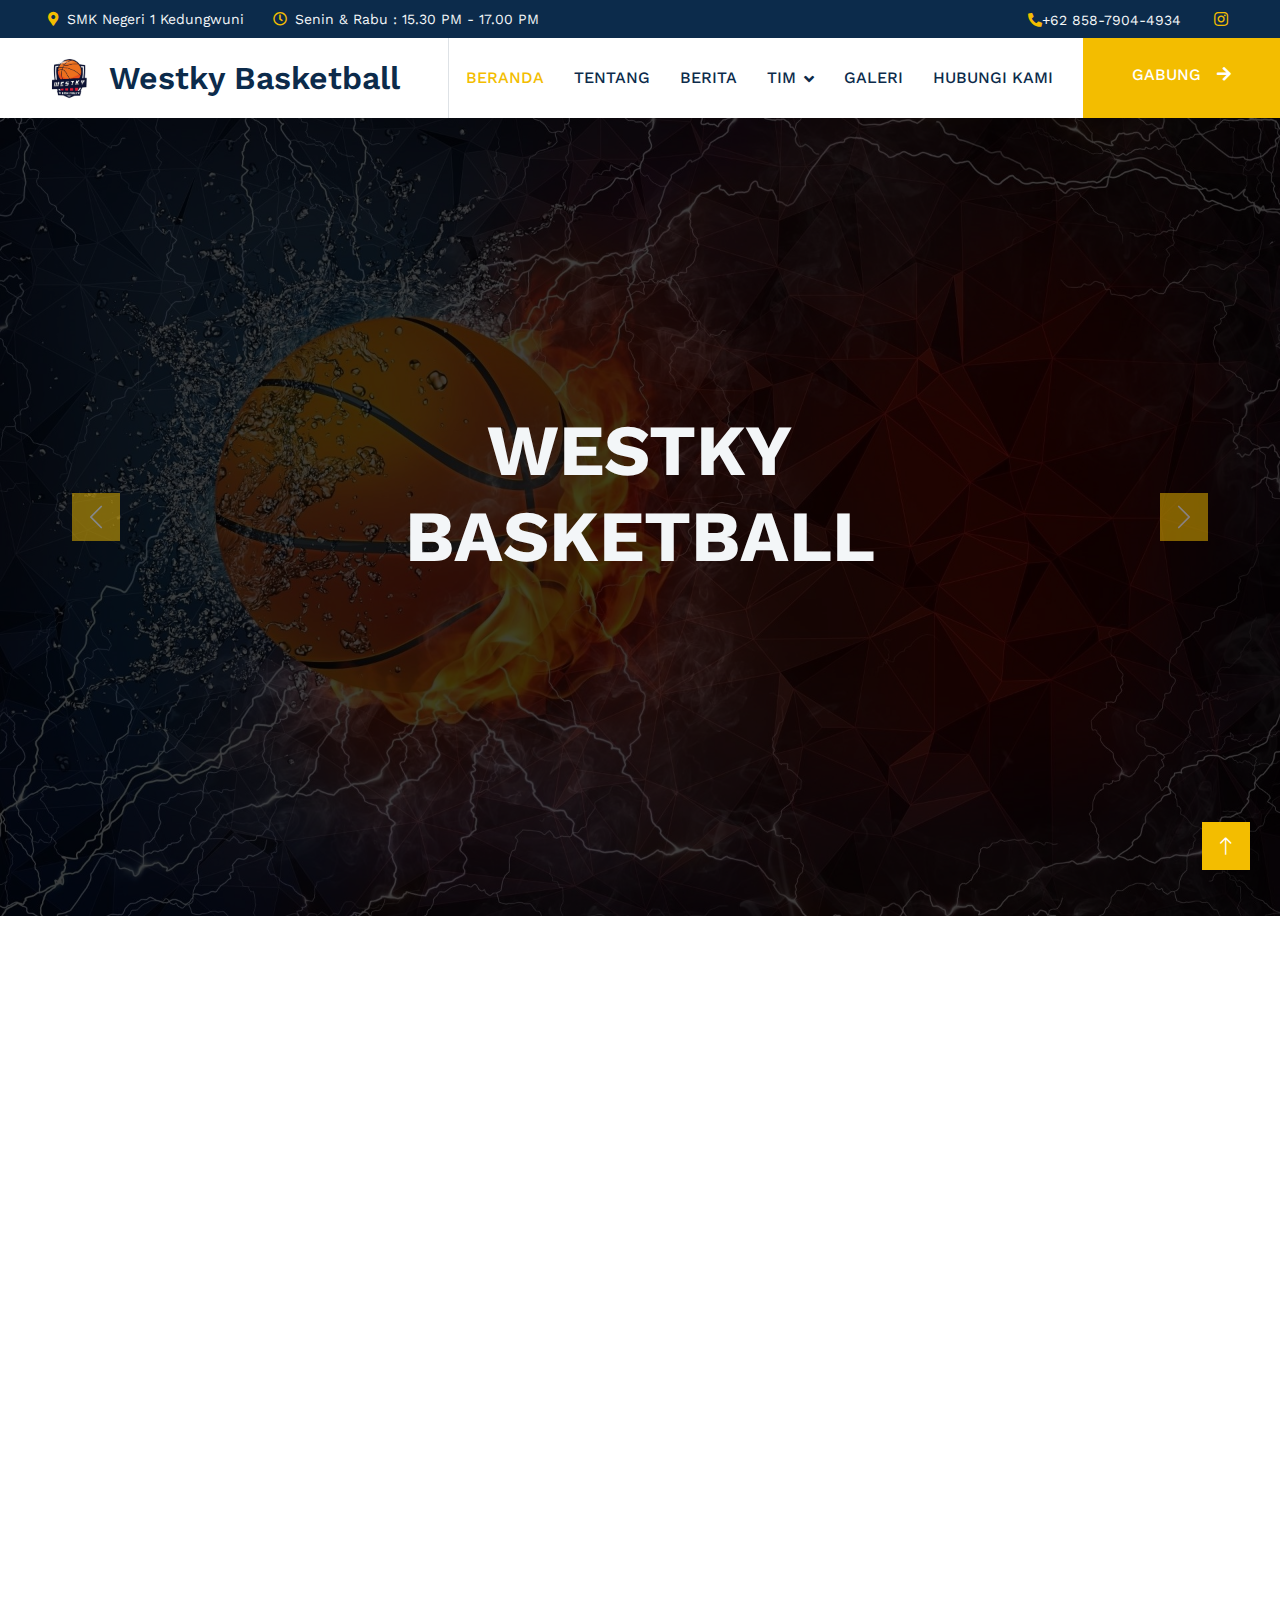
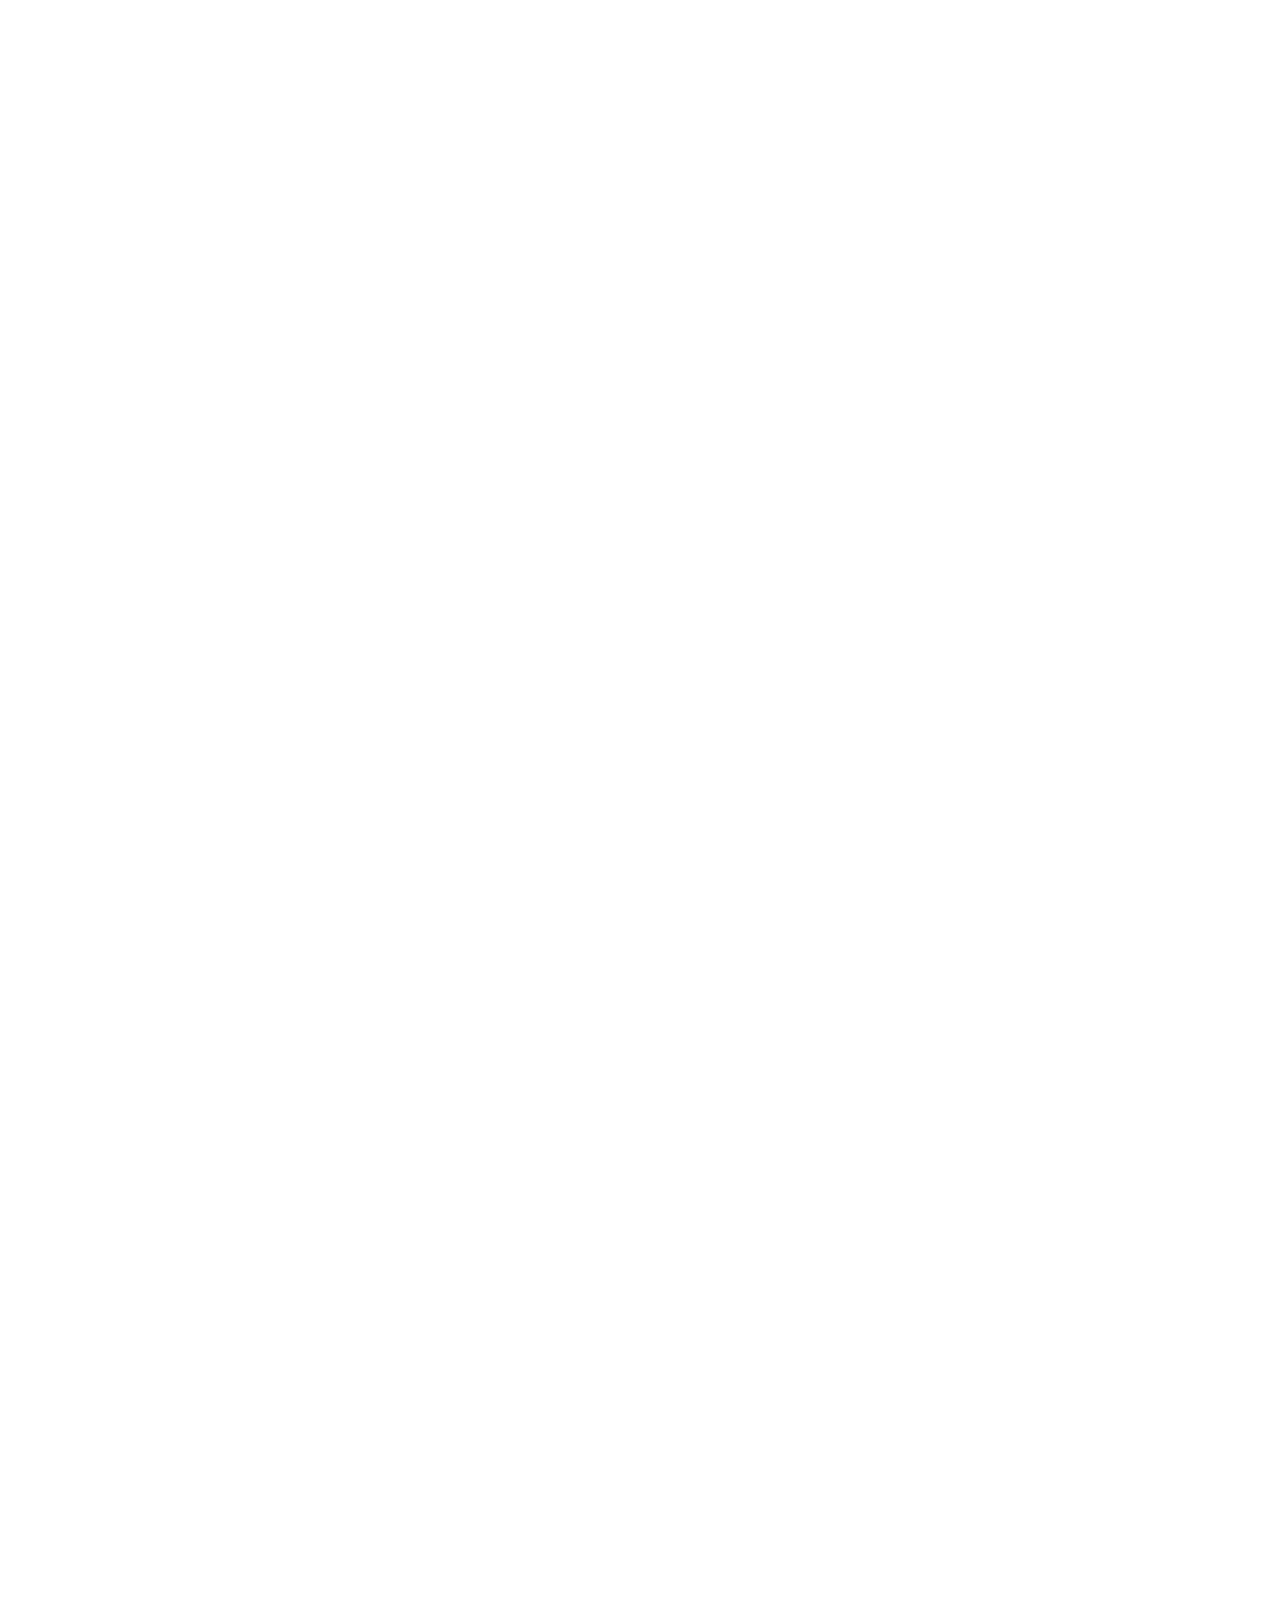
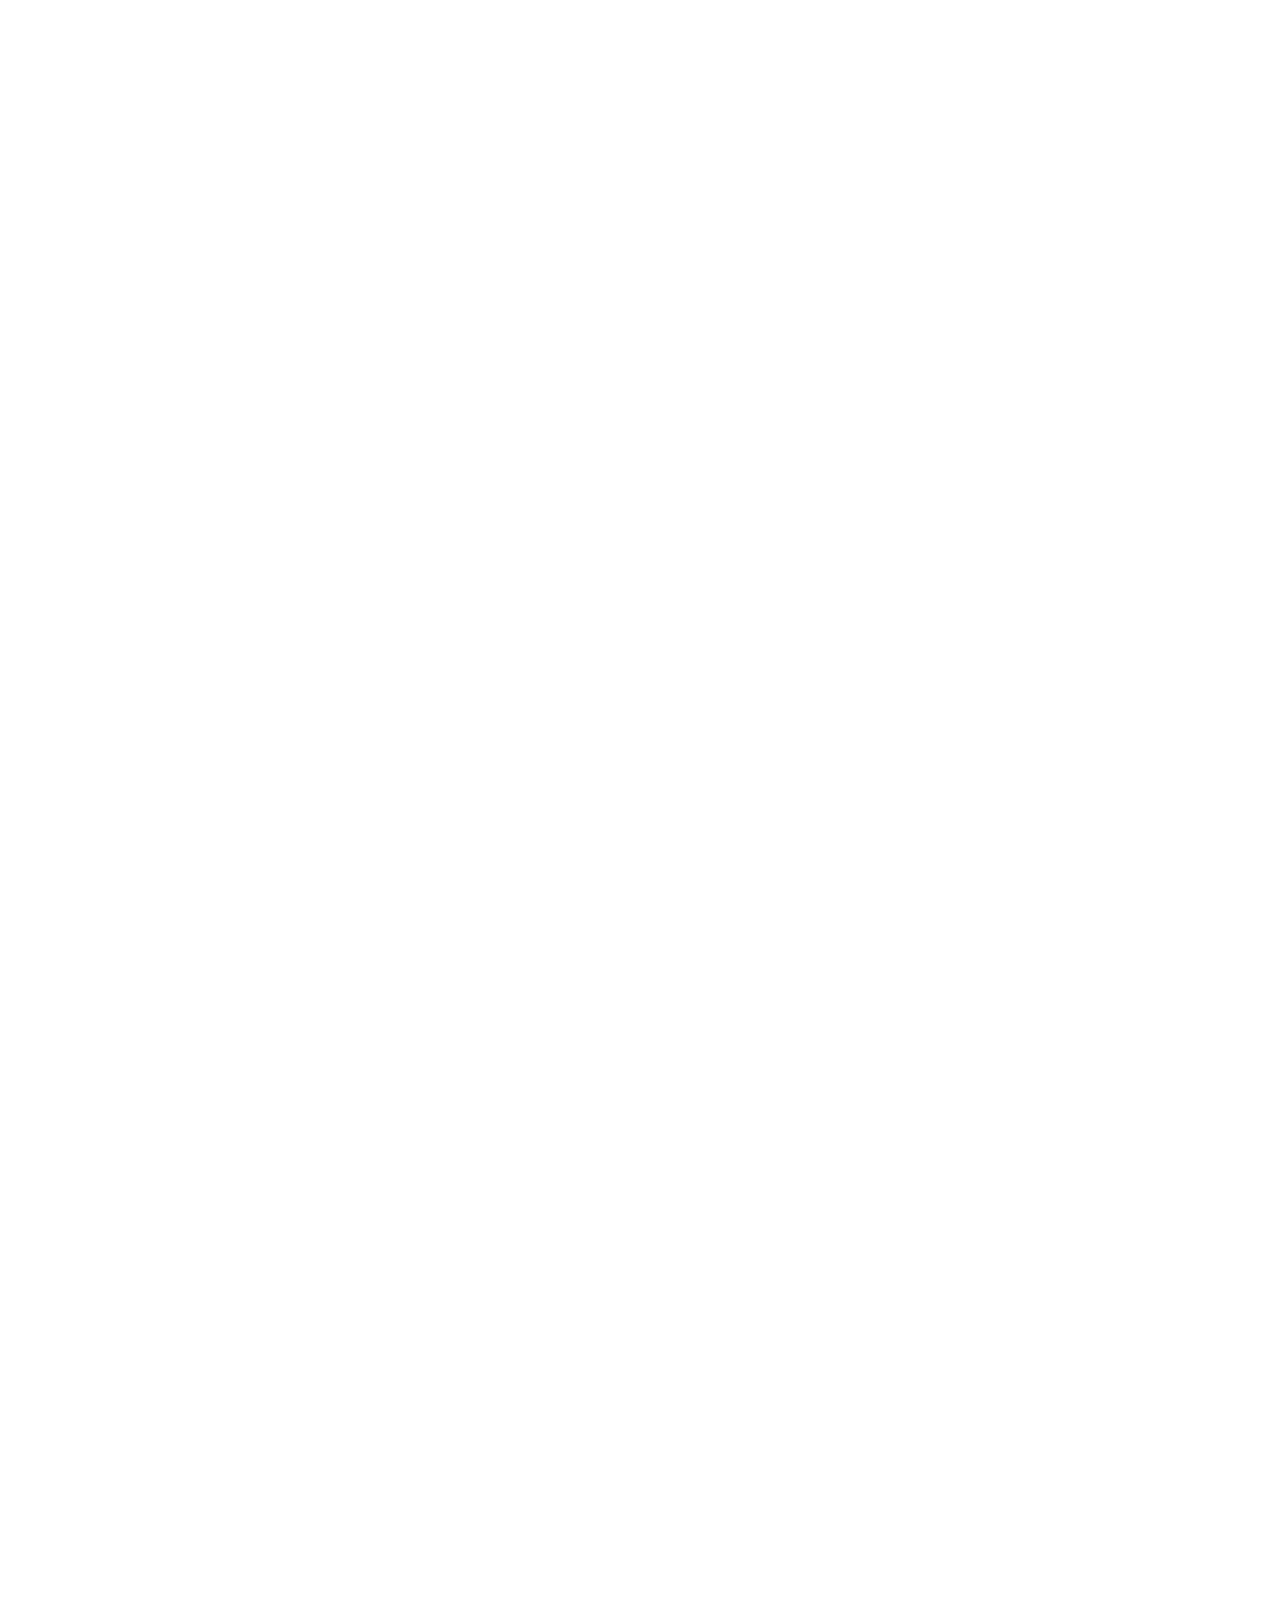
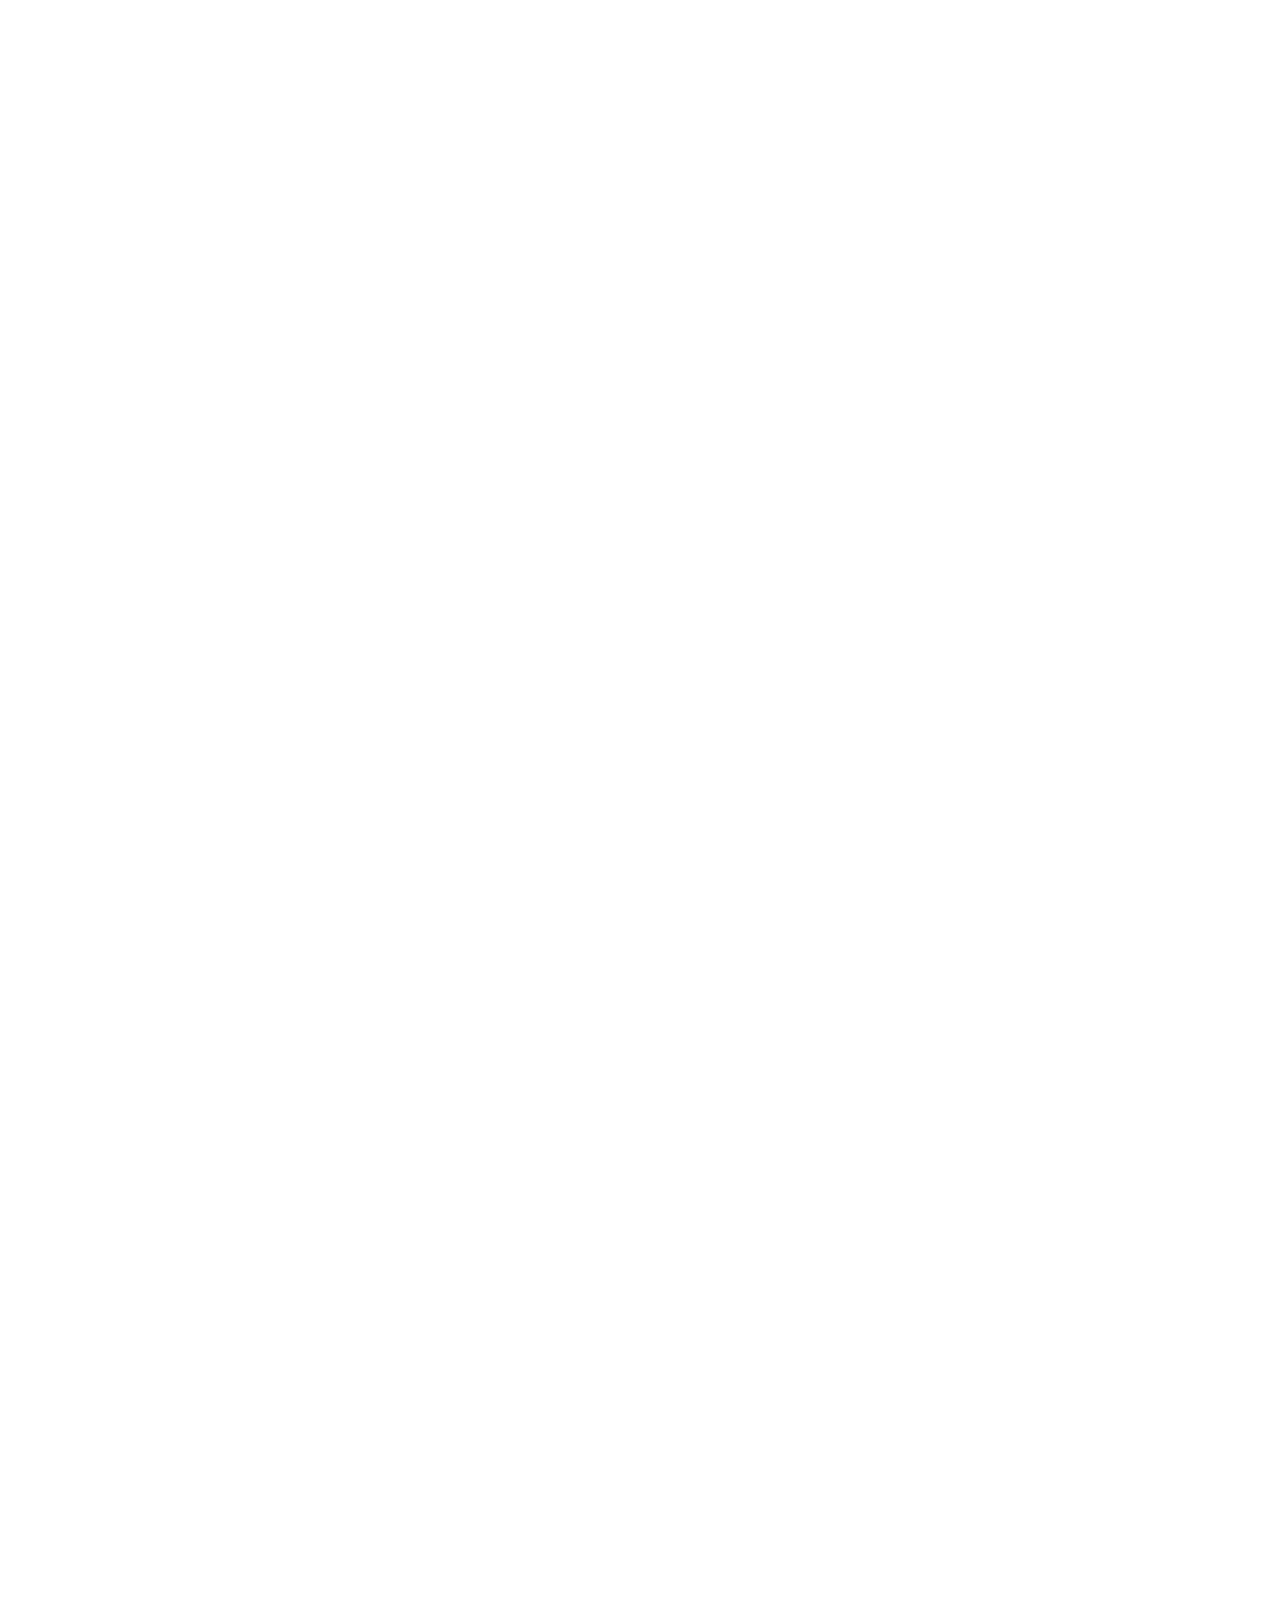
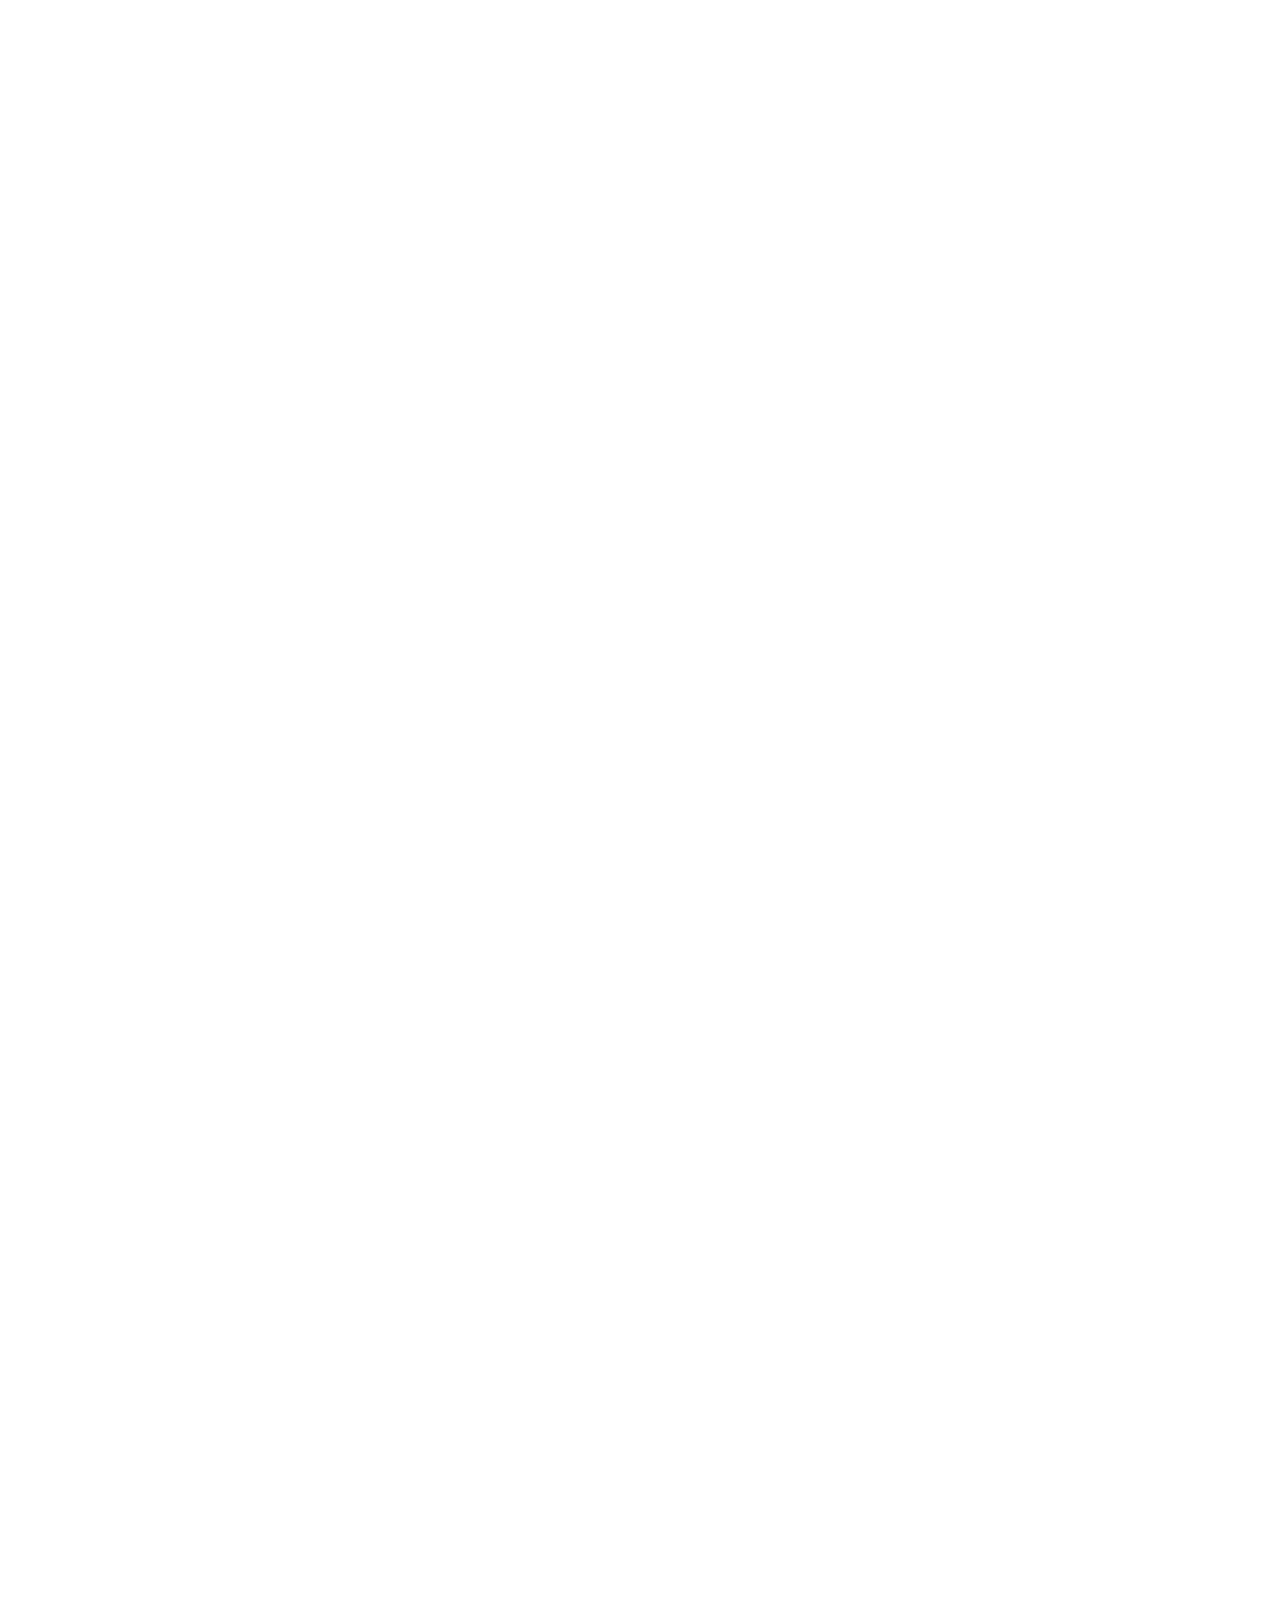
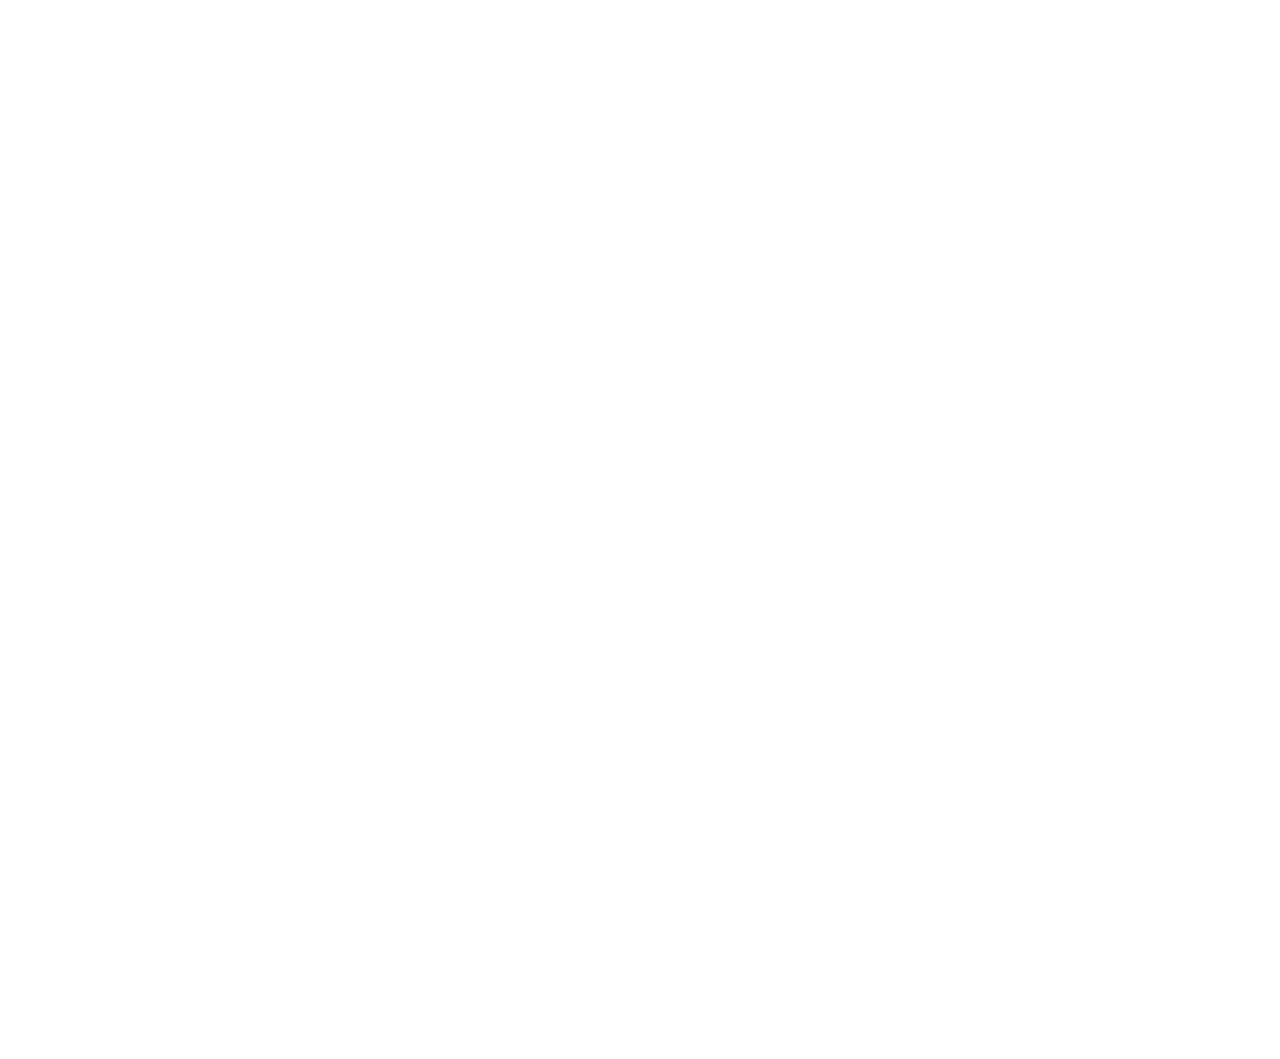
<file: index.html>
<!DOCTYPE html>
<html lang="en">

<head>
    <meta charset="utf-8">
    <title>WESTKY BASKETBALL</title>
    <link rel="icon" href="img/WESTKY_BASKETBALL-.png" width="42px" type="image/gif" />
    <meta content="width=device-width, initial-scale=1.0" name="viewport">
    <meta content="" name="keywords">
    <meta content="" name="description">

    <!-- Favicon -->
    <link href="img/favicon.ico" rel="icon">

    <!-- Google Web Fonts -->
    <link rel="preconnect" href="https://fonts.googleapis.com">
    <link rel="preconnect" href="https://fonts.gstatic.com" crossorigin>
    <link href="https://fonts.googleapis.com/css2?family=Work+Sans:wght@400;500;600;700&display=swap" rel="stylesheet"> 

    <!-- Icon Font Stylesheet -->
    <link href="https://cdnjs.cloudflare.com/ajax/libs/font-awesome/5.10.0/css/all.min.css" rel="stylesheet">
    <link href="https://cdn.jsdelivr.net/npm/bootstrap-icons@1.4.1/font/bootstrap-icons.css" rel="stylesheet">

    <!-- Libraries Stylesheet -->
    <link href="lib/animate/animate.min.css" rel="stylesheet">
    <link href="lib/owlcarousel/assets/owl.carousel.min.css" rel="stylesheet">

    <!-- Customized Bootstrap Stylesheet -->
    <link href="css/bootstrap.min.css" rel="stylesheet">

    <!-- Template Stylesheet -->
    <link href="css/style.css" rel="stylesheet">
</head>

<body>
    <!-- Spinner Start -->
    <div id="spinner" class="show bg-white position-fixed translate-middle w-100 vh-100 top-50 start-50 d-flex align-items-center justify-content-center">
        <div class="spinner-grow text-primary" role="status"></div>
    </div>
    <!-- Spinner End -->


    <!-- Topbar Start -->
    <div class="container-fluid bg-dark text-light p-0">
        <div class="row gx-0 d-none d-lg-flex">
            <div class="col-lg-7 px-5 text-start">
                <div class="h-100 d-inline-flex align-items-center me-4">
                    <small class="fa fa-map-marker-alt text-primary me-2"></small>
                    <small>SMK Negeri 1 Kedungwuni</small>
                </div>
                <div class="h-100 d-inline-flex align-items-center">
                    <small class="far fa-clock text-primary me-2"></small>
                    <small>Senin & Rabu : 15.30 PM - 17.00 PM</small>
                </div>
            </div>
            <div class="col-lg-5 px-5 text-end">
                <div class="h-100 d-inline-flex align-items-center me-4">
                    <small class="fa fa-phone-alt text-primary me -2"></small>
                    <small>+62 858-7904-4934</small>
                </div>
                <div class="h-100 d-inline-flex align-items-center mx-n2">
                    <a class="btn btn-square btn-link rounded-0" href="https://instagram.com/moch.ardinugroho?igshid=YmMyMTA2M2Y="><i class="fab fa-instagram"></i></a>
                </div>
            </div>
        </div>
    </div>
    <!-- Topbar End -->


    <!-- Navbar Start -->
    <nav class="navbar navbar-expand-lg bg-white navbar-light sticky-top p-0">
        <a href="index.html" class="navbar-brand d-flex align-items-center border-end px-4 px-lg-5">
            <img src="WESTKY_BASKETBALL-.png" width="42px"><h2 class="m-0"> &nbsp; Westky Basketball</h2>
        </a>
        <button type="button" class="navbar-toggler me-4" data-bs-toggle="collapse" data-bs-target="#navbarCollapse">
            <span class=></span>
        </button>
        <div class="collapse navbar-collapse" id="navbarCollapse">
            <div class="navbar-nav ms-auto p-4 p-lg-0">
                <a href="index.html" class="nav-item nav-link active">Beranda</a>
                <a href="tentang.html" class="nav-item nav-link">Tentang</a>
                <a href="berita.html" class="nav-item nav-link">Berita</a>
                <div class="nav-item dropdown">
                    <a href="#" class="nav-link dropdown-toggle" data-bs-toggle="dropdown">Tim</a>
                    <div class="dropdown-menu bg-light m-0">
                        <a href="timputra.html" class="dropdown-item">Tim Putra</a>
                        <a href="timputri.html" class="dropdown-item">Tim Putri</a>
                    </div>
                </div>
                <a href="galeri.html" class="nav-item nav-link">Galeri</a>
                <a href="kontak.html" class="nav-item nav-link">Hubungi Kami</a>
            </div>
            <a href="login-form-v1/Login_v1/index.html" class="btn btn-primary py-4 px-lg-5 d-none d-lg-block">GABUNG<i class="fa fa-arrow-right ms-3"></i></a>
        </div>
    </nav>
    <!-- Navbar End -->


    <!-- Carousel Start -->
    <div class="container-fluid p-0 wow fadeIn" data-wow-delay="0.1s">
        <div id="header-carousel" class="carousel slide" data-bs-ride="carousel">
            <div class="carousel-inner">
                <div class="carousel-item active">
                    <img class="w-100" src="img/header.jpg" alt="Image">
                    <div class="carousel-caption">
                        <div class="container">
                            <div class="row justify-content-center">
                                <div class="col-lg-7">
                                    <h1 class="display-2 text-light mb-5 animated slideInDown"> WESTKY BASKETBALL </h1>
                                </div>
                            </div>
                        </div>
                    </div>
                </div>
                <div class="carousel-item">
                    <img class="w-100" src="img/new header.webp" alt="Image">
                    <div class="carousel-caption">
                        <div class="container">
                            <div class="row justify-content-center">
                                <div class="col-lg-7">
                                    <h1 class="display-2 text-light mb-5 animated slideInDown"> ONE DREAM <br> ONE TEAM <br> GO WESTKY </h1>
                                </div>
                            </div>
                        </div>
                    </div>
                </div>
            </div>
            <button class="carousel-control-prev" type="button" data-bs-target="#header-carousel"
                data-bs-slide="prev">
                <span class="carousel-control-prev-icon" aria-hidden="true"></span>
                <span class="visually-hidden">Previous</span>
            </button>
            <button class="carousel-control-next" type="button" data-bs-target="#header-carousel"
                data-bs-slide="next">
                <span class="carousel-control-next-icon" aria-hidden="true"></span>
                <span class="visually-hidden">Next</span>
            </button>
        </div>
    </div>
    <!-- Carousel End -->


    

    <!-- About Start -->
    <div class="container-xxl py-6">
        <div class="container">
            <div class="row g-5">
                <div class="col-lg-6 wow fadeInUp" data-wow-delay="0.1s">
                    <div class="position-relative overflow-hidden ps-5 pt-5 h-100" style="min-height: 400px;">
                        <img class="position-absolute w-100 h-100" src="img/abt-2.jpg" alt="" style="object-fit: cover;">
                        <img class="position-absolute top-0 start-0 bg-white pe-3 pb-3" src="img/abt-1.jpeg" alt="" style="width: 200px; height: 200px;">
                    </div>
                </div>
                <div class="col-lg-6 wow fadeInUp" data-wow-delay="0.5s">
                    <div class="h-100">
                        <h6 class="text-primary text-uppercase mb-2"></h6>
                        <h1 class="display-6 mb-4">APA ITU BASKET?</h1>
                        <p><font size="4">Basket adalah olahraga berkelompok yang terdiri dari dua tim dengan masing-masing tim beranggotakan lima orang. Kedua tim tersebut saling bertanding untuk mencetak poin dengan memasukkan bola ke keranjang lawan sebanyak-banyaknya.
                        Basket bisa dilakukan di lapangan terbuka (outdoor) atau ruang tertutup (indoor). Standar internasional permainan bola basket adalah empat babak, waktu setiap babaknya adalah 10 menit (4×10 menit), dengan jeda waktu istirahat 10 menit.</p>
                        <p class="mb-4">Lapangan bola basket berbentuk persegi panjang dengan dua standar ukuran, yakni panjang 28,5 meter dan lebar 15 meter untuk standar National Basketball Association (NBA) dan panjang 26 meter dan lebar 14 meter untuk standar Federasi Bola Basket Internasional.</font></p>
                        
                    </div>
                </div>
            </div>
        </div>
    </div>
    <!-- About End -->


    <!-- Features Start -->
    <div class="container-xxl py-6">
        <div class="container">
            <div class="row g-5">
                <div class="col-lg-6 wow fadeInUp" data-wow-delay="0.1s">
                    <h1 class="display-6 mb-4">TENTANG WESTKY</h1>
                    <p class="mb-5"><font size="4">Westky Basketball merupakan club basket SMK Negeri 1 Kedungwuni. Berdiri pada tahun 2009 dan dibentuk oleh alumni SMK Negeri 1 Kedungwuni angkatan 2009 juga. Westky sendiri merupakan kepanjangan dari WEtan STadion KedungwunI. Westky dilatih oleh coach yang bernama Moch Ardi Nugroho atau lebih dikenal dengan coach Ardi. </font></p>
                    <p class="mb-5"><font size="4">Jadwal latihan Westky Basketball yaitu hari senin & rabu mulai pukul 15.30 PM - selesai. Dalam kegiatan latihannya Westky tidak hanya latihan di Lapangan Basket SMK Negeri 1 Kedungwuni saja. Tentunya Westky juga mengikuti latihan gabungan bersama Koba Kedungwuni yang betempat di Lapangan Basket UMPP Pekajangan dan juga latihan bersama tim basket SMA Negeri 1 Kedungwuni di Lapangan Basket SMA Negeri 1 Kedungwuni. </font>
                </div>
                <div class="col-lg-6 wow fadeInUp" data-wow-delay="0.5s">
                    <div class="position-relative overflow-hidden pe-5 pt-5 h-100" style="min-height: 400px;">
                        <img class="position-absolute w-100 h-100" src="img/tentang-0.jpg" alt="" style="object-fit: cover;">
                        <img class="position-absolute top-0 end-0 bg-white ps-3 pb-3" src="img/tentang-2.PNG" alt="" style="width: 200px; height: 200px">
                    </div>
                </div>
            </div>
        </div>
    </div>
    <!-- Features End -->


    <!-- Courses Start -->
    <div class="container-xxl courses my-6 py-6 pb-0">
        <div class="container">
            <div class="text-center mx-auto mb-5 wow fadeInUp" data-wow-delay="0.1s" style="max-width: 500px;">
                <h1 class="display-6 mb-4">PRESTASI YANG PERNAH DIRAIH</h1>
            </div>
            <div class="row g-4 justify-content-center">
                <div class="col-lg-4 col-md-6 wow fadeInUp" data-wow-delay="0.3s">
                    <div class="courses-item d-flex flex-column bg-light overflow-hidden h-100">
                        <div class="text-center p-4 pt-0">
                            <div class="d-inline-block bg-primary text-white fs-5 py-1 px-4 mb-4"></div>
                            <h5 class="mb-3">Juara 2 Popda 2009</h5>
                            <p>Westky Basketball mendapat Juara 2 pada Popda tahun 2009 tingkat SMA/SMK. </p>
                        </div>
                        <div class="position-relative mt-auto">
                            <img class="img-fluid" src="img/berita1.jpg" alt="">
                        </div>
                    </div>
                </div>
                <div class="col-lg-4 col-md-6 wow fadeInUp" data-wow-delay="0.3s">
                    <div class="courses-item d-flex flex-column bg-light overflow-hidden h-100">
                        <div class="text-center p-4 pt-0">
                            <div class="d-inline-block bg-primary text-white fs-5 py-1 px-4 mb-4"></div>
                            <h5 class="mb-3">Juara 3 Popda 2010</h5>
                            <p>Westky Basketball mendapat Juara 3 pada Popda tahun 2010 tingkat SMA/SMK. </p>
                        </div>
                        <div class="position-relative mt-auto">
                            <img class="img-fluid" src="img/berita2.jpeg" alt="">
                        </div>
                    </div>
                </div>
                <div class="col-lg-4 col-md-6 wow fadeInUp" data-wow-delay="0.5s">
                    <div class="courses-item d-flex flex-column bg-light overflow-hidden h-100">
                        <div class="text-center p-4 pt-0">
                            <div class="d-inline-block bg-primary text-white fs-5 py-1 px-4 mb-4"></div>
                            <h5 class="mb-3">Juara 3 Popda 2011</h5>
                            <p>Westky Basketball mendapat Juara 3 pada Popda tahun 2011 tingkat SMA/SMK. </p>
                        </div>
                        <div class="position-relative mt-auto">
                            <img class="img-fluid" src="img/berita3.jpeg" alt="">
                        </div>
                    </div>
                </div>
                <div class="col-lg-4 col-md-6 wow fadeInUp" data-wow-delay="0.5s">
                    <div class="courses-item d-flex flex-column bg-light overflow-hidden h-100">
                        <div class="text-center p-4 pt-0">
                            <div class="d-inline-block bg-primary text-white fs-5 py-1 px-4 mb-4"></div>
                            <h5 class="mb-3">Juara 3 Walikota Cup 2016</h5>
                            <p>Westky Basketball mendapat Juara 3 pada Walikota Cup tahun 2016 tingkat SMA/SMK. </p>
                        </div>
                        <div class="position-relative mt-auto">
                            <img class="img-fluid" src="img/berita5.jpg" alt="">
                        </div>
                    </div>
                </div>
                <div class="col-lg-4 col-md-6 wow fadeInUp" data-wow-delay="0.5s">
                    <div class="courses-item d-flex flex-column bg-light overflow-hidden h-100">
                        <div class="text-center p-4 pt-0">
                            <div class="d-inline-block bg-primary text-white fs-5 py-1 px-4 mb-4"></div>
                            <h5 class="mb-3">Juara 2 Popda 2017</h5>
                            <p>Westky Basketball mendapat Juara 2 pada Popda tahun 2017 tingkat SMA/SMK. </p>
                        </div>
                        <div class="position-relative mt-auto">
                            <img class="img-fluid" src="img/berita4.jpg" alt="">
                        </div>
                    </div>
                </div>
                <div class="col-lg-4 col-md-6 wow fadeInUp" data-wow-delay="0.5s">
                    <div class="courses-item d-flex flex-column bg-light overflow-hidden h-100">
                        <div class="text-center p-4 pt-0">
                            <div class="d-inline-block bg-primary text-white fs-5 py-1 px-4 mb-4"></div>
                            <h5 class="mb-3">Juara 2 Popda 2018</h5>
                            <p>Westky Basketball mendapat Juara 2 pada Popda tahun 2018 tingkat SMA/SMK. </p>
                        </div>
                        <div class="position-relative mt-auto">
                            <img class="img-fluid" src="img/berita6.jpeg" alt="">
                        </div>
                    </div>
                </div>
                <div class="col-lg-4 col-md-6 wow fadeInUp" data-wow-delay="0.5s">
                    <div class="courses-item d-flex flex-column bg-light overflow-hidden h-100">
                        <div class="text-center p-4 pt-0">
                            <div class="d-inline-block bg-primary text-white fs-5 py-1 px-4 mb-4"></div>
                            <h5 class="mb-3">Juara 2 Popda 2019</h5>
                            <p>Westky Basketball mendapat Juara 2 pada Popda tahun 2019 tingkat SMA/SMK. </p>
                        </div>
                        <div class="position-relative mt-auto">
                            <img class="img-fluid" src="img/berita7.jpeg" alt="">
                        </div>
                    </div>
                </div>
                <div class="col-lg-4 col-md-6 wow fadeInUp" data-wow-delay="0.5s">
                    <div class="courses-item d-flex flex-column bg-light overflow-hidden h-100">
                        <div class="text-center p-4 pt-0">
                            <div class="d-inline-block bg-primary text-white fs-5 py-1 px-4 mb-4"></div>
                            <h5 class="mb-3">Juara 2 Popda 2020</h5>
                            <p>Westky Basketball mendapat juara 2 pada Popda tahun 2020 tingkat SMA/SMK. </p>
                        </div>
                        <div class="position-relative mt-auto">
                            <img class="img-fluid" src="img/berita8.jpg" alt="">
                        </div>
                    </div>
                </div>
                <div class="col-lg-8 my-6 mb-0 wow fadeInUp" data-wow-delay="0.1s">
                    <div class="bg-primary text-center p-5">
                        <h1 class="mb-4">Hubungi Kami</h1>
                        <form>
                            <div class="row g-3">
                                <div class="col-sm-6">
                                    <div class="form-floating">
                                        <input type="text" class="form-control border-0" id="gname" placeholder="Gurdian Name">
                                        <label for="gname">Nama</label>
                                    </div>
                                </div>
                                <div class="col-sm-6">
                                    <div class="form-floating">
                                        <input type="email" class="form-control border-0" id="gmail" placeholder="Gurdian Email">
                                        <label for="gmail">Email</label>
                                    </div>
                                </div>
                                <div class="col-12">
                                    <div class="form-floating">
                                        <textarea class="form-control border-0" placeholder="Leave a message here" id="message" style="height: 100px"></textarea>
                                        <label for="message">Pesan</label>
                                    </div>
                                </div>
                                <div class="col-12">
                                    <button class="btn btn-dark w-100 py-3" type="submit">Kirim</button>
                                </div>
                            </div>
                        </form>
                    </div>
                </div>
            </div>
        </div>
    </div>
    <!-- Courses End -->


    <!-- Features Start -->
    <div class="container-xxl py-6">
        <div class="container">
            <div class="text-center mx-auto mb-5 wow fadeInUp" data-wow-delay="0.1s" style="max-width: 500px;">
                <h6 class="text-primary text-uppercase mb-2"></h6>
                <h1 class="display-6 mb-4">TIM PUTRA</h1>
            </div>
            <div class="row g-0 team-items">
                <div class="col-lg-3 col-md-6 wow fadeInUp" data-wow-delay="0.1s">
                    <div class="team-item position-relative">
                        <div class="position-relative">
                            <img class="img-fluid" src="img/timptra7.jpg" alt="">
                        </div>
                        <div class="bg-light text-center p-4">
                            <h5 class="mt-2">Yusran Fadlan M</h5>
                            <span></span>
                        </div>
                    </div>
                </div>
                <div class="col-lg-3 col-md-6 wow fadeInUp" data-wow-delay="0.3s">
                    <div class="team-item position-relative">
                        <div class="position-relative">
                            <img class="img-fluid" src="img/timptra6.jpg" alt="">
                        </div>
                        <div class="bg-light text-center p-4">
                            <h5 class="mt-2">Farras Dhawy</h5>
                            <span></span>
                        </div>
                    </div>
                </div>
                <div class="col-lg-3 col-md-6 wow fadeInUp" data-wow-delay="0.5s">
                    <div class="team-item position-relative">
                        <div class="position-relative">
                            <img class="img-fluid" src="img/timptra3.jpg" alt="">
                        </div>
                        <div class="bg-light text-center p-4">
                            <h5 class="mt-2">Yunan Yusuf</h5>
                            <span></span>
                        </div>
                    </div>
                </div>
                <div class="col-lg-3 col-md-6 wow fadeInUp" data-wow-delay="0.7s">
                    <div class="team-item position-relative">
                        <div class="position-relative">
                            <img class="img-fluid" src="img/timptra4.jpg" alt="">
                        </div>
                        <div class="bg-light text-center p-4">
                            <h5 class="mt-2">Fahmi Amirullah</h5>
                            <span></span>
                        </div>
                    </div>
                </div>
            </div>
        </div>
    </div>
    <!-- Features End -->


    <!-- Appointment Start -->
    <div class="container-xxl py-6">
        <div class="container">
            <div class="text-center mx-auto mb-5 wow fadeInUp" data-wow-delay="0.1s" style="max-width: 500px;">
                <h6 class="text-primary text-uppercase mb-2"></h6>
                <h1 class="display-6 mb-4">TIM PUTRI</h1>
            </div>
            <div class="row g-0 team-items">
                <div class="col-lg-3 col-md-6 wow fadeInUp" data-wow-delay="0.1s">
                    <div class="team-item position-relative">
                        <div class="position-relative">
                            <img class="img-fluid" src="img/timptri6.JPG" alt="">
                        </div>
                        <div class="bg-light text-center p-4">
                            <h5 class="mt-2">Laela Fazida</h5>
                            <span></span>
                        </div>
                    </div>
                </div>
                <div class="col-lg-3 col-md-6 wow fadeInUp" data-wow-delay="0.3s">
                    <div class="team-item position-relative">
                        <div class="position-relative">
                            <img class="img-fluid" src="img/timptri9.jpg" alt="">
                        </div>
                        <div class="bg-light text-center p-4">
                            <h5 class="mt-2">Shofi Aulia S</h5>
                            <span></span>
                        </div>
                    </div>
                </div>
                <div class="col-lg-3 col-md-6 wow fadeInUp" data-wow-delay="0.5s">
                    <div class="team-item position-relative">
                        <div class="position-relative">
                            <img class="img-fluid" src="img/timptri3.jpg" alt="">
                        </div>
                        <div class="bg-light text-center p-4">
                            <h5 class="mt-2">Kusuma Ayu Putri R</h5>
                            <span></span>
                        </div>
                    </div>
                </div>
                <div class="col-lg-3 col-md-6 wow fadeInUp" data-wow-delay="0.7s">
                    <div class="team-item position-relative">
                        <div class="position-relative">
                            <img class="img-fluid" src="img/timptri5.jpg" alt="">
                        </div>
                        <div class="bg-light text-center p-4">
                            <h5 class="mt-2">Gita Afriliyani</h5>
                            <span></span>
                        </div>
                    </div>
                </div>
            </div>
        </div>
    </div>
    <!-- Appointment End -->





    <!-- Galeri Start -->
    <div class="container-xxl py-6">
        <div class="container">
            <div class="text-center mx-auto mb-5 wow fadeInUp" data-wow-delay="0.1s" style="max-width: 500px;">
                <h1 class="display-6 mb-4">BERIKUT MERUPAKAN DOKUMENTASI KEGIATAN LATIHAN WESTKY BASKETBALL</h1>
            </div>
            <div class="row g-4 justify-content-center">
                <div class="col-lg-4 col-md-6 wow fadeInUp" data-wow-delay="0.3s">
                    <div class="position-relative mt-auto">
                        <img class="img-fluid" src="img/galeri1.jpg" alt="">
                    </div>
                </div>
                <div class="col-lg-4 col-md-6 wow fadeInUp" data-wow-delay="0.3s">
                        <div class="position-relative mt-auto">
                            <img class="img-fluid" src="img/galeri2.jpg" alt="">
                        </div>
                </div>
                <div class="col-lg-4 col-md-6 wow fadeInUp" data-wow-delay="0.3s">
                    <div class="position-relative mt-auto">
                        <img class="img-fluid" src="img/galeri3.jpg" alt="">
                    </div>
                </div>
                <div class="col-lg-4 col-md-6 wow fadeInUp" data-wow-delay="0.3s">
                    <div class="position-relative mt-auto">
                        <img class="img-fluid" src="img/galeri4.jpg" alt="">
                    </div>
                </div>
                <div class="col-lg-4 col-md-6 wow fadeInUp" data-wow-delay="0.3s">
                    <div class="position-relative mt-auto">
                        <img class="img-fluid" src="img/galeri5.jpg" alt="">
                    </div>
                </div>
                <div class="col-lg-4 col-md-6 wow fadeInUp" data-wow-delay="0.3s">
                    <div class="position-relative mt-auto">
                        <img class="img-fluid" src="img/galeri6.jpg" alt="">
                    </div>
                </div>
                <div class="col-lg-4 col-md-6 wow fadeInUp" data-wow-delay="0.3s">
                    <div class="position-relative mt-auto">
                        <img class="img-fluid" src="img/galeri7.jpg" alt="">
                    </div>
                </div>
                <div class="col-lg-4 col-md-6 wow fadeInUp" data-wow-delay="0.3s">
                    <div class="position-relative mt-auto">
                        <img class="img-fluid" src="img/galeri8.jpg" alt="">
                    </div>
                </div>
                <div class="col-lg-4 col-md-6 wow fadeInUp" data-wow-delay="0.3s">
                    <div class="position-relative mt-auto">
                        <img class="img-fluid" src="img/galeri9.jpg" alt="">
                    </div>
                </div>
                <div class="col-lg-4 col-md-6 wow fadeInUp" data-wow-delay="0.3s">
                    <div class="position-relative mt-auto">
                        <img class="img-fluid" src="img/galeri10.jpg" alt="">
                    </div>
                </div>
                <div class="col-lg-4 col-md-6 wow fadeInUp" data-wow-delay="0.3s">
                    <div class="position-relative mt-auto">
                        <img class="img-fluid" src="img/galeri11.jpg" alt="">
                    </div>
                </div>
                <div class="col-lg-4 col-md-6 wow fadeInUp" data-wow-delay="0.3s">
                    <div class="position-relative mt-auto">
                        <img class="img-fluid" src="img/galeri12.jpg" alt="">
                    </div>
                </div>
            </div>
        </div>
    </div>
    <!-- Galeri End -->





    <!-- Testimonial Start -->
    <div class="container-xxl py-6">
        <div class="container">
            <div class="text-center mx-auto mb-5 wow fadeInUp" data-wow-delay="0.1s" style="max-width: 500px;">
                <h6 class="text-primary text-uppercase mb-2"></h6>
                <h1 class="display-6 mb-4">PENDAPAT ANAK WESTKY TENTANG WESTKY BASKETBALL</h1>
            </div>
            <div class="row justify-content-center">
                <div class="col-lg-8 wow fadeInUp" data-wow-delay="0.1s">
                    <div class="owl-carousel testimonial-carousel">
                        <div class="testimonial-item text-center">
                            <div class="position-relative mb-5">
                                <img class="img-fluid rounded-circle mx-auto" src="img/komentar1.jpg" alt="">
                                <div class="position-absolute top-100 start-50 translate-middle d-flex align-items-center justify-content-center bg-white rounded-circle" style="width: 60px; height: 60px;">
                                    <i class="fa fa-quote-left fa-2x text-primary"></i>
                                </div>
                            </div>
                            <p class="fs-4">Westky BassketBall adalah salah satu club basket di SMK N 1 Kedungwuni, dengan adanya club ini bisa menumbuhkan generasi muda dalam bidang olahraga Basket. Disini akan diajarkan mulai dari teknik dasar basket sampai teknik yang menurut saya sulit, sudah banyak sekali prestasi yang didapatkan mulai dari event kabupaten sampai event luar kabupaten hingga event luar kota.</p>
                            <hr class="w-25 mx-auto">
                            <h5>Gita</h5>
                            <span></span>
                        </div>
                        <div class="testimonial-item text-center">
                            <div class="position-relative mb-5">
                                <img class="img-fluid rounded-circle mx-auto" src="img/komentar2.JPG" alt="">
                                <div class="position-absolute top-100 start-50 translate-middle d-flex align-items-center justify-content-center bg-white rounded-circle" style="width: 60px; height: 60px;">
                                    <i class="fa fa-quote-left fa-2x text-primary"></i>
                                </div>
                            </div>
                            <p class="fs-4">Bagi saya Westky adalah tempat untuk mengembangkan bakat dalam bermain bola basket, tempat untuk healing dari runyamnya tugas-tugas sekolah, sekaligus sebagai club yang mengantarkan generasi-generasi muda untuk menjadi seorang yang memiliki talent.</p>
                            <hr class="w-25 mx-auto">
                            <h5>Zida</h5>
                            <span></span>
                        </div>
                        <div class="testimonial-item text-center">
                            <div class="position-relative mb-5">
                                <img class="img-fluid rounded-circle mx-auto" src="img/komentar3.jpg" alt="">
                                <div class="position-absolute top-100 start-50 translate-middle d-flex align-items-center justify-content-center bg-white rounded-circle" style="width: 60px; height: 60px;">
                                    <i class="fa fa-quote-left fa-2x text-primary"></i>
                                </div>
                            </div>
                            <p class="fs-4">Menurut saya Westky itu dapat membuat kita jadi lebih bisa berkembang dan bukan hanya melatih skill saja, tapi soal kekeluargaannya juga.</p>
                            <hr class="w-25 mx-auto">
                            <h5>Anggi</h5>
                            <span></span>
                        </div>
                    </div>
                </div>
            </div>
        </div>
    </div>
    <!-- Testimonial End -->


    <!-- Footer Start -->
    <div class="container-fluid bg-dark text-light footer my-6 mb-0 py-6 wow fadeIn" data-wow-delay="0.1s">
        <div class="container">
            <div class="row g-5">
                <div class="col-lg-3 col-md-6">
                </div>
                <div class="col-lg-3 col-md-6">
                    <center><img src="WESTKY_BASKETBALL-.png" width="70px"></center><h2 class="m-0"><h4 class="text-white mb-4"><center>WESTKY BASKETBALL</center></h4>
                    <p class="mb-2"><i class="fa fa-map-marker-alt me-3"></i>SMK Negeri 1 Kedungwuni</p>
                    <p class="mb-2"><i class="fa fa-phone-alt me-3"></i>+62 858-7904-4934</p>
                </div>
                <div class="col-lg-3 col-md-6">
                    <h4 class="text-light mb-4"><center>AYO GABUNG DI TIM KAMI</center></h4>
                    <form action="">
                        <div class="input-group">
                            <input type="text" class="form-control p-3 border-0" placeholder="Alamat Email Anda">
                            <button class="btn btn-primary">Daftar</button>
                        </div>
                        <div class="d-flex pt-2">
                            <a class="btn btn-square btn-outline-primary border-2 m-1" href="https://instagram.com/westky.skensakdw?igshid=YmMyMTA2M2Y="><i class="fab fa-instagram"></i></a>
                        </div>
                    </form>
                </div>
            </div>
        </div>
    </div>
    <!-- Footer End -->


    <!-- Copyright Start -->
    <div class="container-fluid copyright text-light py-4 wow fadeIn" data-wow-delay="0.1s">
        <div class="container">
            <div class="row">
                <div class="col-md-6 text-center text-md-start mb-3 mb-md-0">
                    &copy; <span id="displayYear">Jihan Risqi Nafila X TKJ 1</span>
                </div>
            </div>
        </div>
    </div>
    <!-- Copyright End -->


    <!-- Back to Top -->
    <a href="#" class="btn btn-lg btn-primary btn-lg-square back-to-top"><i class="bi bi-arrow-up"></i></a>


    <!-- JavaScript Libraries -->
    <script src="https://code.jquery.com/jquery-3.4.1.min.js"></script>
    <script src="https://cdn.jsdelivr.net/npm/bootstrap@5.0.0/dist/js/bootstrap.bundle.min.js"></script>
    <script src="lib/wow/wow.min.js"></script>
    <script src="lib/easing/easing.min.js"></script>
    <script src="lib/waypoints/waypoints.min.js"></script>
    <script src="lib/owlcarousel/owl.carousel.min.js"></script>

    <!-- Template Javascript -->
    <script src="js/main.js"></script>
</body>

</html>
</file>
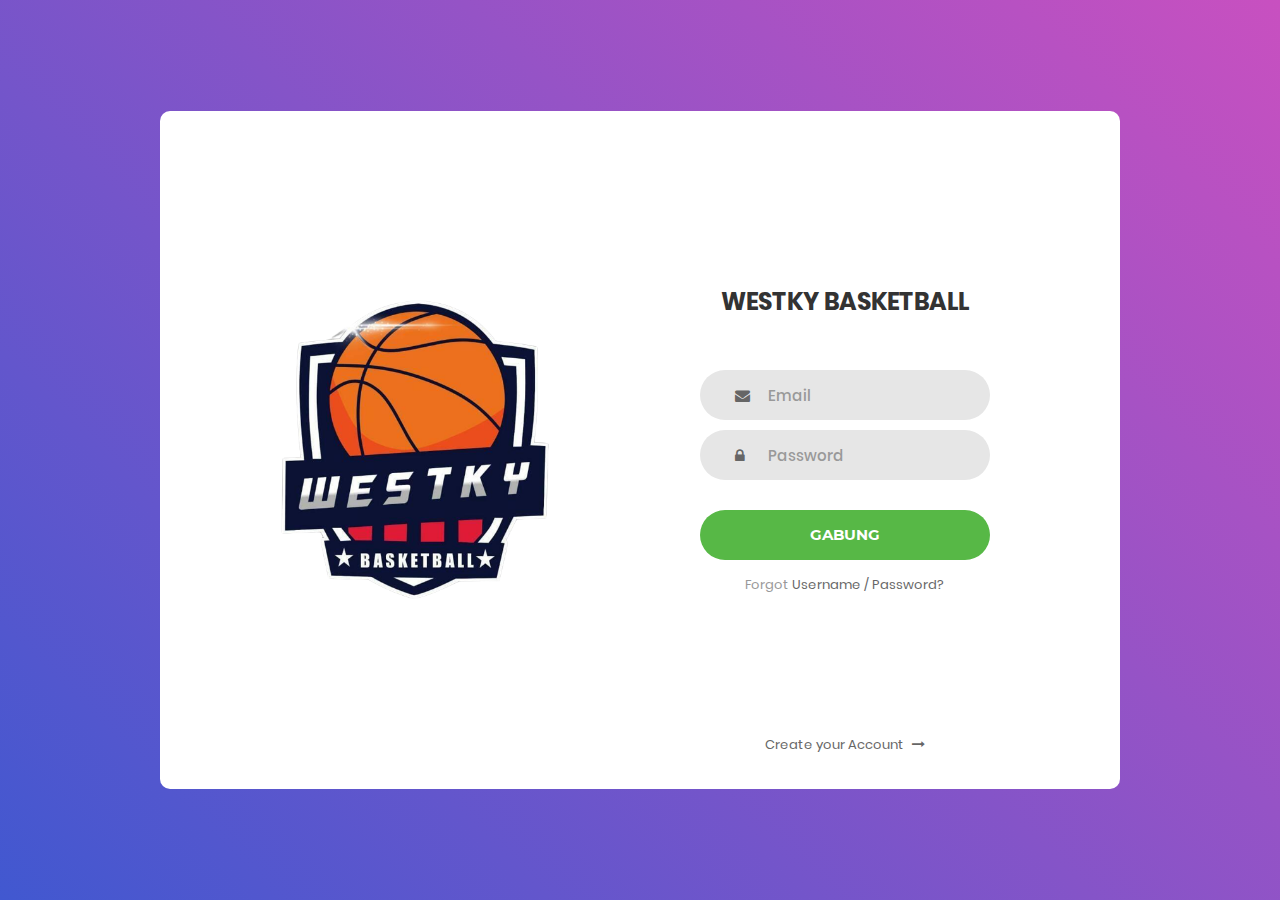
<file: login-form-v1/Login_v1/index.html>
<!DOCTYPE html>
<html lang="en">
<head>
	<title>WESTKY BASKETBALL</title>
	<meta charset="UTF-8">
	<meta name="viewport" content="width=device-width, initial-scale=1">
<!--===============================================================================================-->	
	<link rel="icon" type="image/png" href="images/WESTKY_BASKETBALL-.png"/>
<!--===============================================================================================-->
	<link rel="stylesheet" type="text/css" href="vendor/bootstrap/css/bootstrap.min.css">
<!--===============================================================================================-->
	<link rel="stylesheet" type="text/css" href="fonts/font-awesome-4.7.0/css/font-awesome.min.css">
<!--===============================================================================================-->
	<link rel="stylesheet" type="text/css" href="vendor/animate/animate.css">
<!--===============================================================================================-->	
	<link rel="stylesheet" type="text/css" href="vendor/css-hamburgers/hamburgers.min.css">
<!--===============================================================================================-->
	<link rel="stylesheet" type="text/css" href="vendor/select2/select2.min.css">
<!--===============================================================================================-->
	<link rel="stylesheet" type="text/css" href="css/util.css">
	<link rel="stylesheet" type="text/css" href="css/main.css">
<!--===============================================================================================-->
</head>
<body>
	
	<div class="limiter">
		<div class="container-login100">
			<div class="wrap-login100">
				<div class="login100-pic js-tilt" data-tilt>
					<img src="images/WESTKY_BASKETBALL-.png" alt="IMG">
				</div>

				<form class="login100-form validate-form">
					<span class="login100-form-title">
						WESTKY BASKETBALL
					</span>

					<div class="wrap-input100 validate-input" data-validate = "Valid email is required: ex@abc.xyz">
						<input class="input100" type="text" name="email" placeholder="Email">
						<span class="focus-input100"></span>
						<span class="symbol-input100">
							<i class="fa fa-envelope" aria-hidden="true"></i>
						</span>
					</div>

					<div class="wrap-input100 validate-input" data-validate = "Password is required">
						<input class="input100" type="password" name="pass" placeholder="Password">
						<span class="focus-input100"></span>
						<span class="symbol-input100">
							<i class="fa fa-lock" aria-hidden="true"></i>
						</span>
					</div>
					
					<div class="container-login100-form-btn">
						<button class="login100-form-btn">
							Gabung
						</button>
					</div>

					<div class="text-center p-t-12">
						<span class="txt1">
							Forgot
						</span>
						<a class="txt2" href="#">
							Username / Password?
						</a>
					</div>

					<div class="text-center p-t-136">
						<a class="txt2" href="#">
							Create your Account
							<i class="fa fa-long-arrow-right m-l-5" aria-hidden="true"></i>
						</a>
					</div>
				</form>
			</div>
		</div>
	</div>
	
	

	
<!--===============================================================================================-->	
	<script src="vendor/jquery/jquery-3.2.1.min.js"></script>
<!--===============================================================================================-->
	<script src="vendor/bootstrap/js/popper.js"></script>
	<script src="vendor/bootstrap/js/bootstrap.min.js"></script>
<!--===============================================================================================-->
	<script src="vendor/select2/select2.min.js"></script>
<!--===============================================================================================-->
	<script src="vendor/tilt/tilt.jquery.min.js"></script>
	<script >
		$('.js-tilt').tilt({
			scale: 1.1
		})
	</script>
<!--===============================================================================================-->
	<script src="js/main.js"></script>

</body>
</html>
</file>
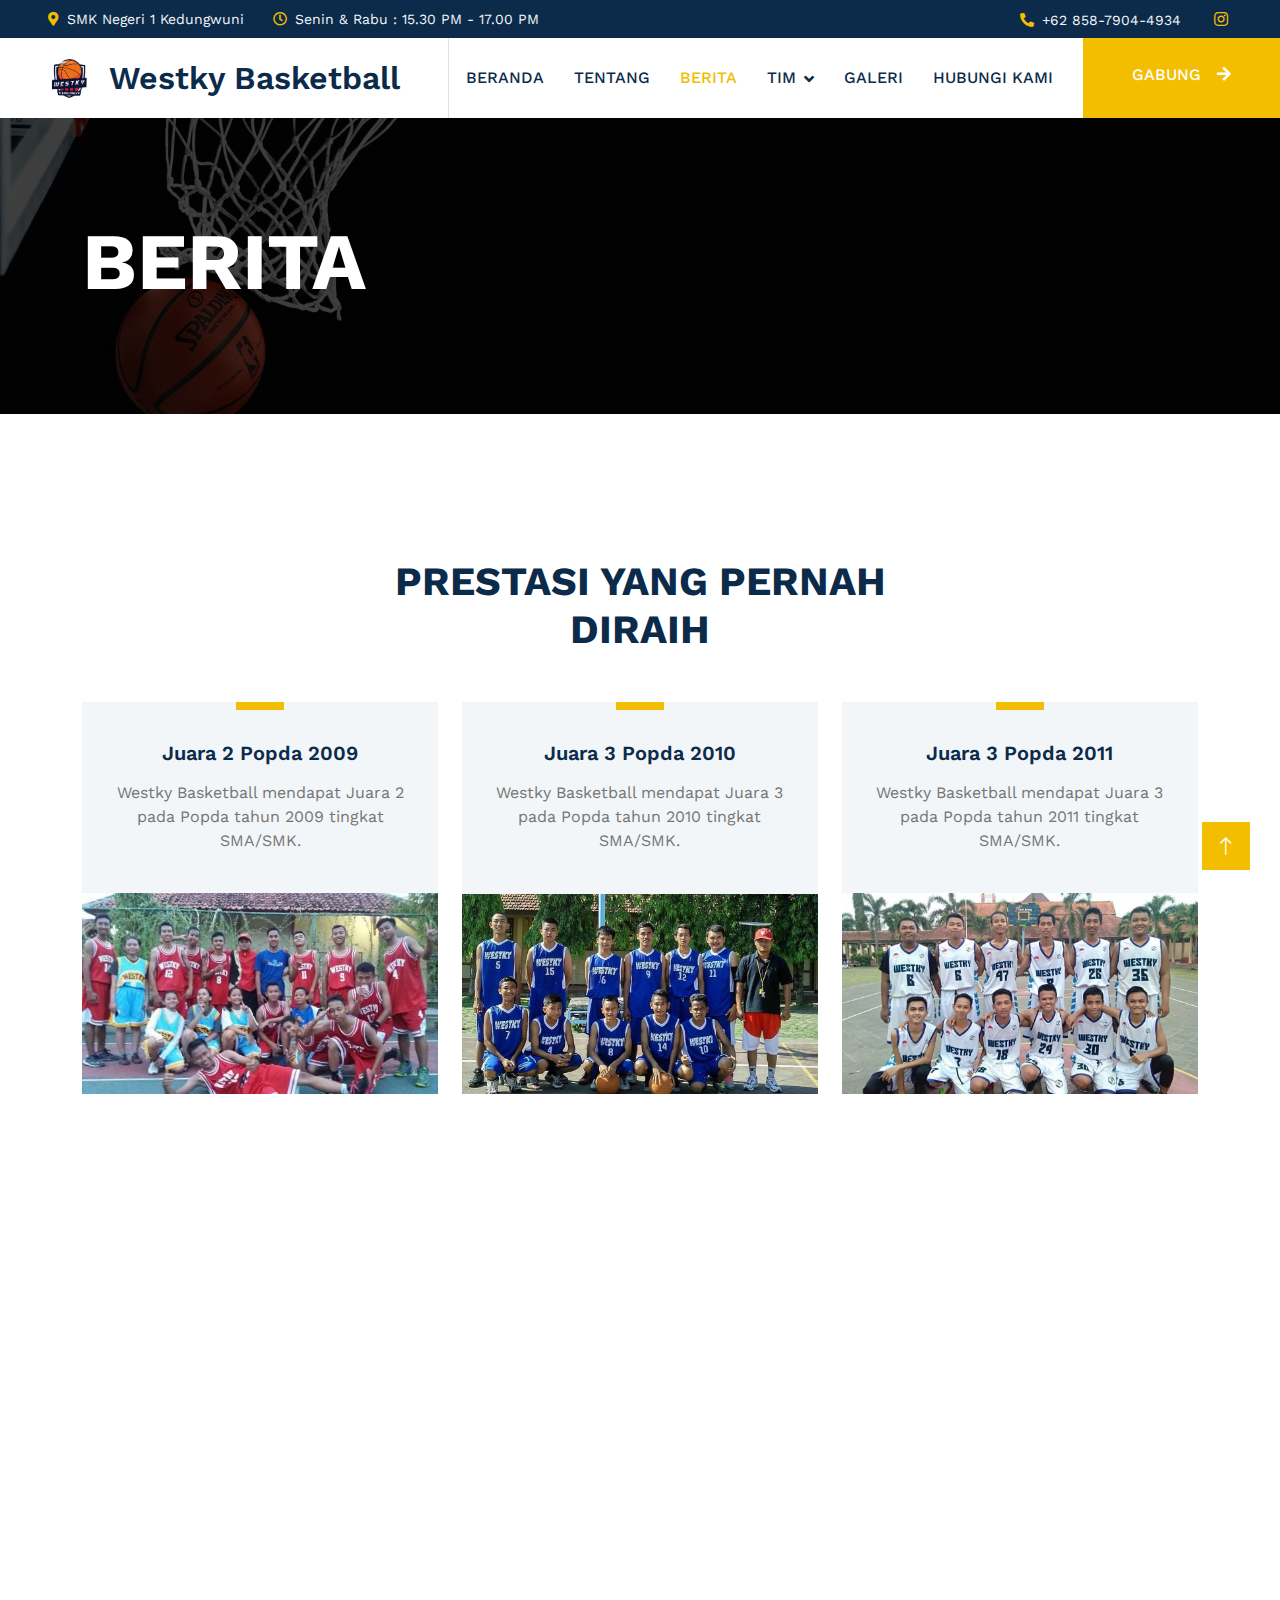
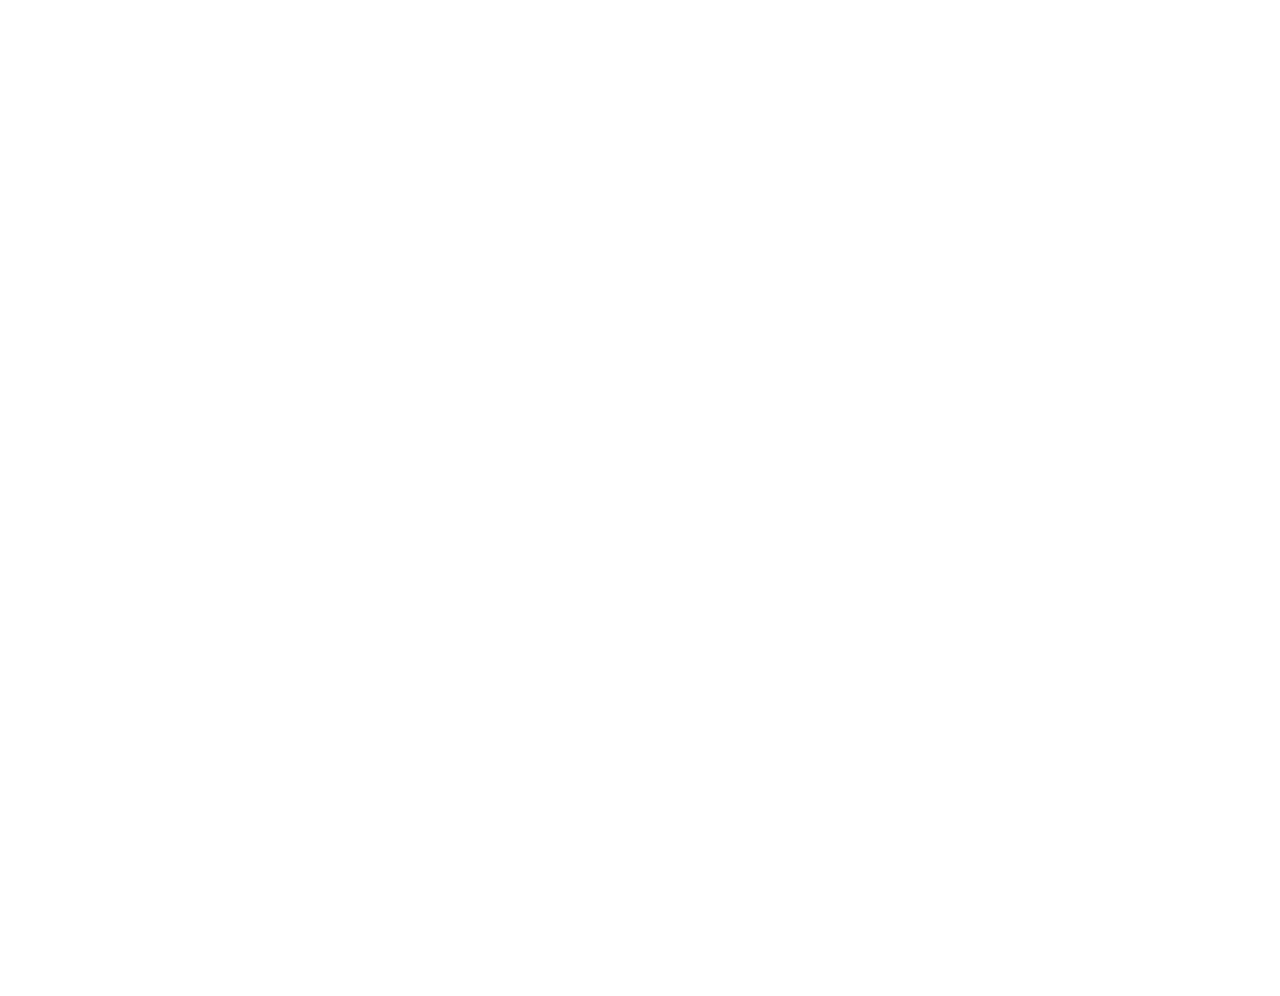
<file: berita.html>
<!DOCTYPE html>
<html lang="en">

<head>
    <meta charset="utf-8">
    <title>WESTKY BASKETBALL</title>
    <link rel="icon" href="img/WESTKY_BASKETBALL-.png" width="42px" type="image/gif" />
    <meta content="width=device-width, initial-scale=1.0" name="viewport">
    <meta content="" name="keywords">
    <meta content="" name="description">

    <!-- Favicon -->
    <link href="img/favicon.ico" rel="icon">

    <!-- Google Web Fonts -->
    <link rel="preconnect" href="https://fonts.googleapis.com">
    <link rel="preconnect" href="https://fonts.gstatic.com" crossorigin>
    <link href="https://fonts.googleapis.com/css2?family=Work+Sans:wght@400;500;600;700&display=swap" rel="stylesheet"> 

    <!-- Icon Font Stylesheet -->
    <link href="https://cdnjs.cloudflare.com/ajax/libs/font-awesome/5.10.0/css/all.min.css" rel="stylesheet">
    <link href="https://cdn.jsdelivr.net/npm/bootstrap-icons@1.4.1/font/bootstrap-icons.css" rel="stylesheet">

    <!-- Libraries Stylesheet -->
    <link href="lib/animate/animate.min.css" rel="stylesheet">
    <link href="lib/owlcarousel/assets/owl.carousel.min.css" rel="stylesheet">

    <!-- Customized Bootstrap Stylesheet -->
    <link href="css/bootstrap.min.css" rel="stylesheet">

    <!-- Template Stylesheet -->
    <link href="css/style.css" rel="stylesheet">
</head>

<body>
    <!-- Spinner Start -->
    <div id="spinner" class="show bg-white position-fixed translate-middle w-100 vh-100 top-50 start-50 d-flex align-items-center justify-content-center">
        <div class="spinner-grow text-primary" role="status"></div>
    </div>
    <!-- Spinner End -->


    <!-- Topbar Start -->
    <div class="container-fluid bg-dark text-light p-0">
        <div class="row gx-0 d-none d-lg-flex">
            <div class="col-lg-7 px-5 text-start">
                <div class="h-100 d-inline-flex align-items-center me-4">
                    <small class="fa fa-map-marker-alt text-primary me-2"></small>
                    <small>SMK Negeri 1 Kedungwuni</small>
                </div>
                <div class="h-100 d-inline-flex align-items-center">
                    <small class="far fa-clock text-primary me-2"></small>
                    <small>Senin & Rabu : 15.30 PM - 17.00 PM</small>
                </div>
            </div>
            <div class="col-lg-5 px-5 text-end">
                <div class="h-100 d-inline-flex align-items-center me-4">
                    <small class="fa fa-phone-alt text-primary me-2"></small>
                    <small>+62 858-7904-4934</small>
                </div>
                <div class="h-100 d-inline-flex align-items-center mx-n2">
                    <a class="btn btn-square btn-link rounded-0" href="https://instagram.com/moch.ardinugroho?igshid=YmMyMTA2M2Y="><i class="fab fa-instagram"></i></a>
                </div>
            </div>
        </div>
    </div>
    <!-- Topbar End -->


    <!-- Navbar Start -->
    <nav class="navbar navbar-expand-lg bg-white navbar-light sticky-top p-0">
        <a href="index.html" class="navbar-brand d-flex align-items-center border-end px-4 px-lg-5">
            <img src="WESTKY_BASKETBALL-.png" width="42px"><h2 class="m-0"> &nbsp; Westky Basketball</h2>
        </a>
        <button type="button" class="navbar-toggler me-4" data-bs-toggle="collapse" data-bs-target="#navbarCollapse">
            <span class="navbar-toggler-icon"></span>
        </button>
        <div class="collapse navbar-collapse" id="navbarCollapse">
            <div class="navbar-nav ms-auto p-4 p-lg-0">
                <a href="index.html" class="nav-item nav-link">Beranda</a>
                <a href="tentang.html" class="nav-item nav-link">Tentang</a>
                <a href="berita.html" class="nav-item nav-link active">Berita</a>
                <div class="nav-item dropdown">
                    <a href="#" class="nav-link dropdown-toggle" data-bs-toggle="dropdown">Tim</a>
                    <div class="dropdown-menu bg-light m-0">
                        <a href="timputra.html" class="dropdown-item">Tim Putra</a>
                        <a href="timputri.html" class="dropdown-item">Tim Putri</a>
                    </div>
                </div>
                <a href="galeri.html" class="nav-item nav-link">Galeri</a>
                <a href="kontak.html" class="nav-item nav-link">Hubungi Kami</a>
            </div>
            <a href="login-form-v1/Login_v1/index.html" class="btn btn-primary py-4 px-lg-5 d-none d-lg-block">GABUNG<i class="fa fa-arrow-right ms-3"></i></a>
        </div>
    </nav>
    <!-- Navbar End -->


    <!-- Page Header Start -->
    <div class="container=fluid page-header py-5 mb-5 wow fadein" data-wow-delay="0.1s">
        <div class="container py-5">
            <h1 class="display-1 text-white animated slideInDown">BERITA</h1>
            <nav aria-label="carousel animated slideInDown"></nav>
        </div>
    </div>
    <!-- Page Header End -->


    <!-- Courses Start -->
    <div class="container-xxl py-6">
        <div class="container">
            <div class="text-center mx-auto mb-5 wow fadeInUp" data-wow-delay="0.1s" style="max-width: 500px;">
                <h1 class="display-6 mb-4">PRESTASI YANG PERNAH DIRAIH</h1>
            </div>
            <div class="row g-4 justify-content-center">
                <div class="col-lg-4 col-md-6 wow fadeInUp" data-wow-delay="0.3s">
                    <div class="courses-item d-flex flex-column bg-light overflow-hidden h-100">
                        <div class="text-center p-4 pt-0">
                            <div class="d-inline-block bg-primary text-white fs-5 py-1 px-4 mb-4"></div>
                            <h5 class="mb-3">Juara 2 Popda 2009</h5>
                            <p>Westky Basketball mendapat Juara 2 pada Popda tahun 2009 tingkat SMA/SMK. </p>
                        </div>
                        <div class="position-relative mt-auto">
                            <img class="img-fluid" src="img/berita1.jpg" alt="">
                        </div>
                    </div>
                </div>
                <div class="col-lg-4 col-md-6 wow fadeInUp" data-wow-delay="0.3s">
                    <div class="courses-item d-flex flex-column bg-light overflow-hidden h-100">
                        <div class="text-center p-4 pt-0">
                            <div class="d-inline-block bg-primary text-white fs-5 py-1 px-4 mb-4"></div>
                            <h5 class="mb-3">Juara 3 Popda 2010</h5>
                            <p>Westky Basketball mendapat Juara 3 pada Popda tahun 2010 tingkat SMA/SMK. </p>
                        </div>
                        <div class="position-relative mt-auto">
                            <img class="img-fluid" src="img/berita2.jpeg" alt="">
                        </div>
                    </div>
                </div>
                <div class="col-lg-4 col-md-6 wow fadeInUp" data-wow-delay="0.5s">
                    <div class="courses-item d-flex flex-column bg-light overflow-hidden h-100">
                        <div class="text-center p-4 pt-0">
                            <div class="d-inline-block bg-primary text-white fs-5 py-1 px-4 mb-4"></div>
                            <h5 class="mb-3">Juara 3 Popda 2011</h5>
                            <p>Westky Basketball mendapat Juara 3 pada Popda tahun 2011 tingkat SMA/SMK. </p>
                        </div>
                        <div class="position-relative mt-auto">
                            <img class="img-fluid" src="img/berita3.jpeg" alt="">
                        </div>
                    </div>
                </div>
                <div class="col-lg-4 col-md-6 wow fadeInUp" data-wow-delay="0.5s">
                    <div class="courses-item d-flex flex-column bg-light overflow-hidden h-100">
                        <div class="text-center p-4 pt-0">
                            <div class="d-inline-block bg-primary text-white fs-5 py-1 px-4 mb-4"></div>
                            <h5 class="mb-3">Juara 3 Walikota Cup 2016</h5>
                            <p>Westky Basketball mendapat Juara 3 pada Walikota Cup tahun 2016 tingkat SMA/SMK. </p>
                        </div>
                        <div class="position-relative mt-auto">
                            <img class="img-fluid" src="img/berita5.jpg" alt="">
                        </div>
                    </div>
                </div>
                <div class="col-lg-4 col-md-6 wow fadeInUp" data-wow-delay="0.5s">
                    <div class="courses-item d-flex flex-column bg-light overflow-hidden h-100">
                        <div class="text-center p-4 pt-0">
                            <div class="d-inline-block bg-primary text-white fs-5 py-1 px-4 mb-4"></div>
                            <h5 class="mb-3">Juara 2 Popda 2017</h5>
                            <p>Westky Basketball mendapat Juara 2 pada Popda tahun 2017 tingkat SMA/SMK. </p>
                        </div>
                        <div class="position-relative mt-auto">
                            <img class="img-fluid" src="img/berita4.jpg" alt="">
                        </div>
                    </div>
                </div>
                <div class="col-lg-4 col-md-6 wow fadeInUp" data-wow-delay="0.5s">
                    <div class="courses-item d-flex flex-column bg-light overflow-hidden h-100">
                        <div class="text-center p-4 pt-0">
                            <div class="d-inline-block bg-primary text-white fs-5 py-1 px-4 mb-4"></div>
                            <h5 class="mb-3">Juara 2 Popda 2018</h5>
                            <p>Westky Basketball mendapat Juara 2 pada Popda tahun 2018 tingkat SMA/SMK. </p>
                        </div>
                        <div class="position-relative mt-auto">
                            <img class="img-fluid" src="img/berita6.jpeg" alt="">
                        </div>
                    </div>
                </div>
                <div class="col-lg-4 col-md-6 wow fadeInUp" data-wow-delay="0.5s">
                    <div class="courses-item d-flex flex-column bg-light overflow-hidden h-100">
                        <div class="text-center p-4 pt-0">
                            <div class="d-inline-block bg-primary text-white fs-5 py-1 px-4 mb-4"></div>
                            <h5 class="mb-3">Juara 2 Popda 2019</h5>
                            <p>Westky Basketball mendapat Juara 2 pada Popda tahun 2019 tingkat SMA/SMK. </p>
                        </div>
                        <div class="position-relative mt-auto">
                            <img class="img-fluid" src="img/berita7.jpeg" alt="">
                        </div>
                    </div>
                </div>
                <div class="col-lg-4 col-md-6 wow fadeInUp" data-wow-delay="0.5s">
                    <div class="courses-item d-flex flex-column bg-light overflow-hidden h-100">
                        <div class="text-center p-4 pt-0">
                            <div class="d-inline-block bg-primary text-white fs-5 py-1 px-4 mb-4"></div>
                            <h5 class="mb-3">Juara 2 Popda 2020</h5>
                            <p>Westky Basketball mendapat juara 2 pada Popda tahun 2020 tingkat SMA/SMK. </p>
                        </div>
                        <div class="position-relative mt-auto">
                            <img class="img-fluid" src="img/berita8.jpg" alt="">
                        </div>
                    </div>
                </div>
            </div>
        </div>
    </div>
    <!-- Courses End -->


    <!-- Footer Start -->
    <div class="container-fluid bg-dark text-light footer my-6 mb-0 py-6 wow fadeIn" data-wow-delay="0.1s">
        <div class="container">
            <div class="row g-5">
                <div class="col-lg-3 col-md-6">
                </div>
                <div class="col-lg-3 col-md-6">
                    <center><img src="WESTKY_BASKETBALL-.png" width="70px"></center><h2 class="m-0"><h4 class="text-white mb-4"><center>WESTKY BASKETBALL</center></h4>
                    <p class="mb-2"><i class="fa fa-map-marker-alt me-3"></i>SMK Negeri 1 Kedungwuni</p>
                    <p class="mb-2"><i class="fa fa-phone-alt me-3"></i>+62 858-7904-4934</p>
                </div>
                <div class="col-lg-3 col-md-6">
                    <h4 class="text-light mb-4"><center>AYO GABUNG DI TIM KAMI</center></h4>
                    <form action="">
                        <div class="input-group">
                            <input type="text" class="form-control p-3 border-0" placeholder="Alamat Email Anda">
                            <button class="btn btn-primary">Daftar</button>
                        </div>
                        <div class="d-flex pt-2">
                            <a class="btn btn-square btn-outline-primary border-2 m-1" href="https://instagram.com/westky.skensakdw?igshid=YmMyMTA2M2Y="><i class="fab fa-instagram"></i></a>
                        </div>
                    </form>
                </div>
            </div>
        </div>
    </div>
    <!-- Footer End -->


    <!-- Copyright Start -->
    <div class="container-fluid copyright text-light py-4 wow fadeIn" data-wow-delay="0.1s">
        <div class="container">
            <div class="row">
                <div class="col-md-6 text-center text-md-start mb-3 mb-md-0">
                    &copy; <span id="displayYear">Jihan Risqi Nafila X TKJ 1</span>
                </div>
            </div>
        </div>
    </div>
    <!-- Copyright End -->


    <!-- Back to Top -->
    <a href="#" class="btn btn-lg btn-primary btn-lg-square back-to-top"><i class="bi bi-arrow-up"></i></a>


    <!-- JavaScript Libraries -->
    <script src="https://code.jquery.com/jquery-3.4.1.min.js"></script>
    <script src="https://cdn.jsdelivr.net/npm/bootstrap@5.0.0/dist/js/bootstrap.bundle.min.js"></script>
    <script src="lib/wow/wow.min.js"></script>
    <script src="lib/easing/easing.min.js"></script>
    <script src="lib/waypoints/waypoints.min.js"></script>
    <script src="lib/owlcarousel/owl.carousel.min.js"></script>

    <!-- Template Javascript -->
    <script src="js/main.js"></script>
</body>

</html>
</file>
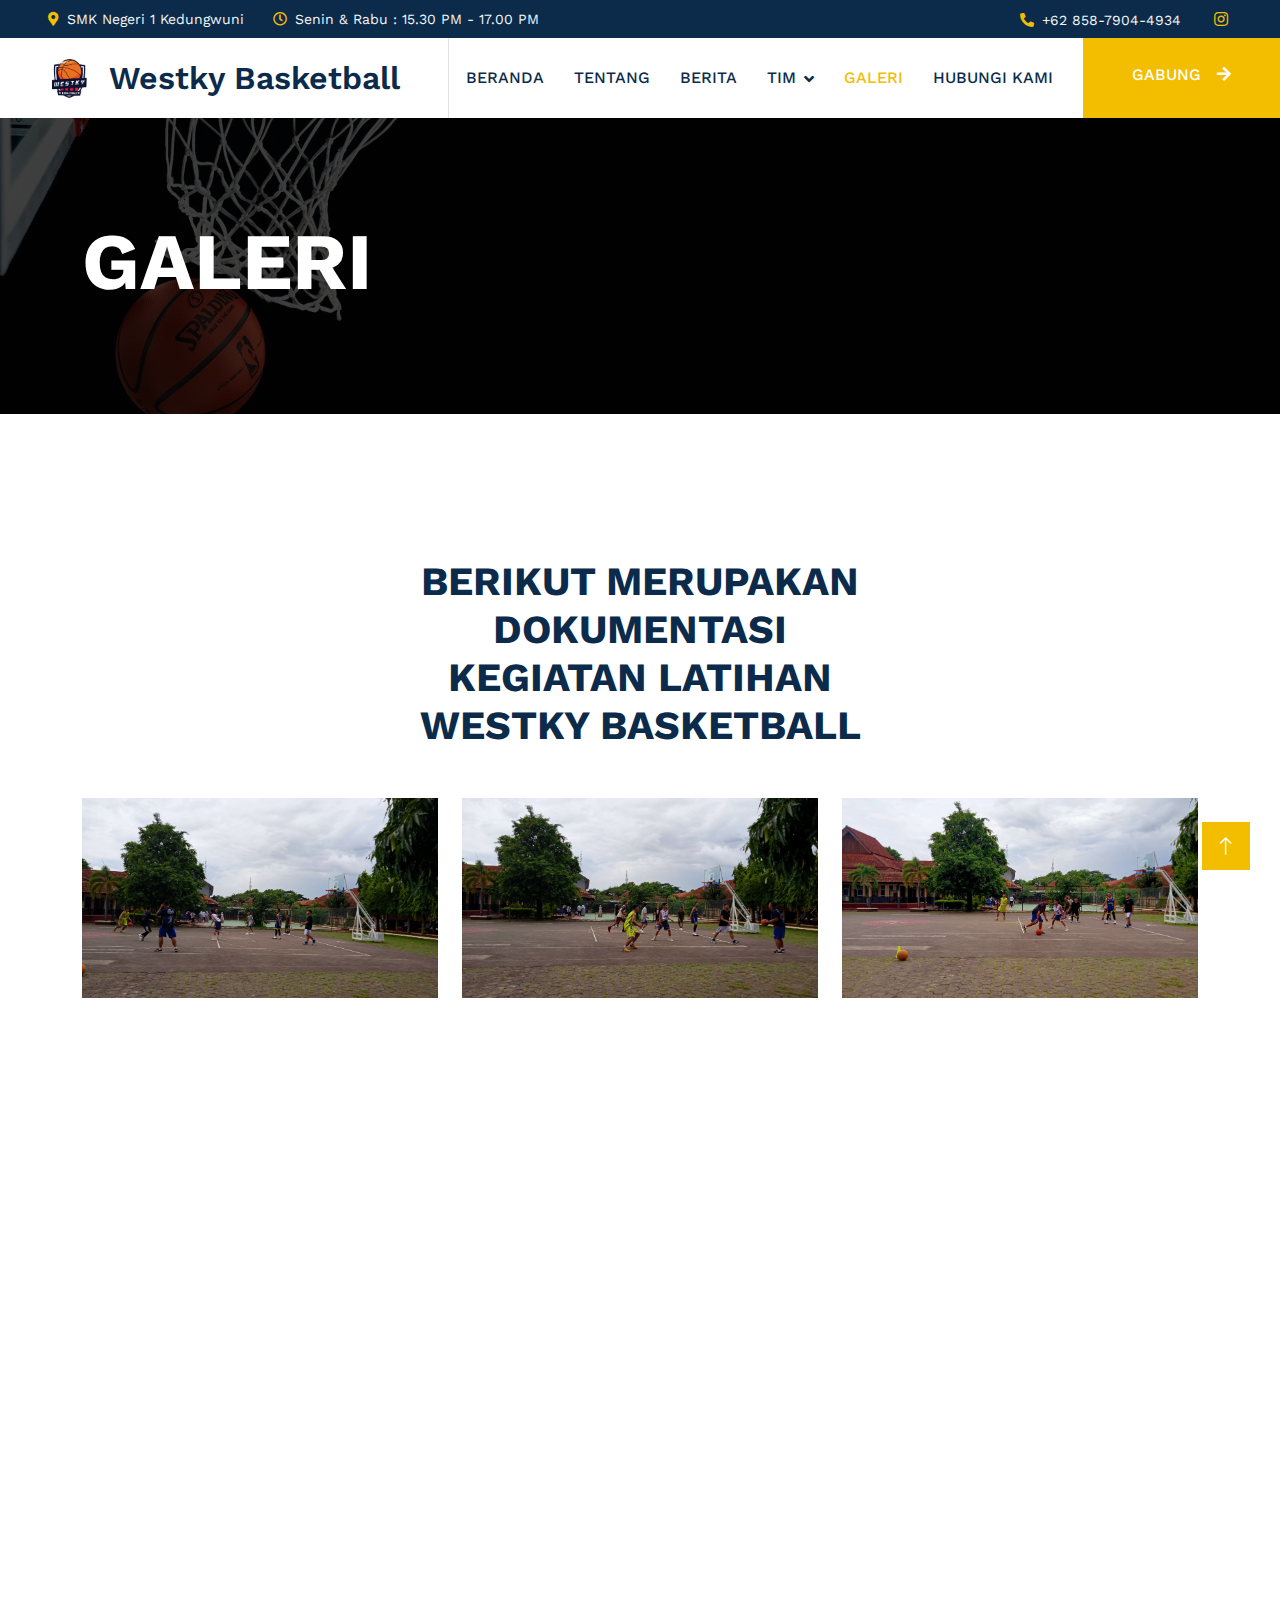
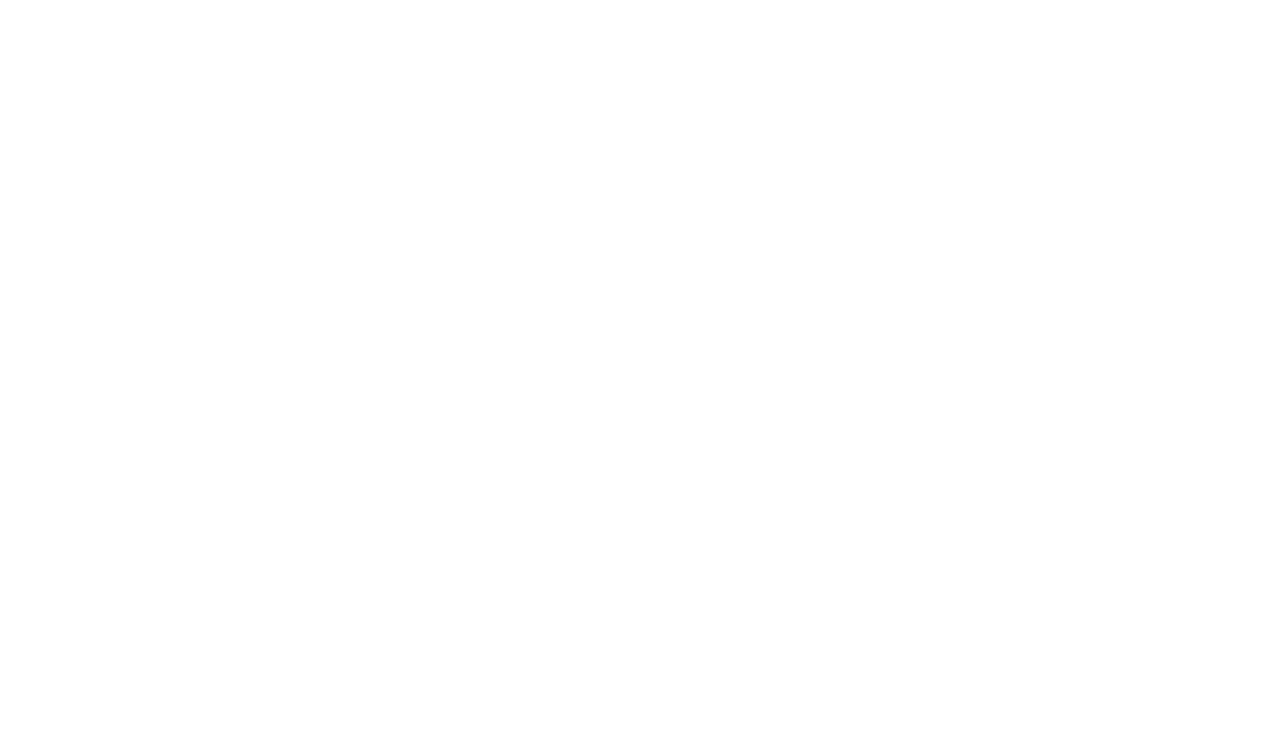
<file: galeri.html>
<!DOCTYPE html>
<html lang="en">

<head>
    <meta charset="utf-8">
    <title>WESTKY BASKETBALL</title>
    <link rel="icon" href="img/WESTKY_BASKETBALL-.png" width="42px" type="image/gif" />
    <meta content="width=device-width, initial-scale=1.0" name="viewport">
    <meta content="" name="keywords">
    <meta content="" name="description">

    <!-- Favicon -->
    <link href="img/favicon.ico" rel="icon">

    <!-- Google Web Fonts -->
    <link rel="preconnect" href="https://fonts.googleapis.com">
    <link rel="preconnect" href="https://fonts.gstatic.com" crossorigin>
    <link href="https://fonts.googleapis.com/css2?family=Work+Sans:wght@400;500;600;700&display=swap" rel="stylesheet"> 

    <!-- Icon Font Stylesheet -->
    <link href="https://cdnjs.cloudflare.com/ajax/libs/font-awesome/5.10.0/css/all.min.css" rel="stylesheet">
    <link href="https://cdn.jsdelivr.net/npm/bootstrap-icons@1.4.1/font/bootstrap-icons.css" rel="stylesheet">

    <!-- Libraries Stylesheet -->
    <link href="lib/animate/animate.min.css" rel="stylesheet">
    <link href="lib/owlcarousel/assets/owl.carousel.min.css" rel="stylesheet">

    <!-- Customized Bootstrap Stylesheet -->
    <link href="css/bootstrap.min.css" rel="stylesheet">

    <!-- Template Stylesheet -->
    <link href="css/style.css" rel="stylesheet">
</head>

<body>
    <!-- Spinner Start -->
    <div id="spinner" class="show bg-white position-fixed translate-middle w-100 vh-100 top-50 start-50 d-flex align-items-center justify-content-center">
        <div class="spinner-grow text-primary" role="status"></div>
    </div>
    <!-- Spinner End -->


    <!-- Topbar Start -->
    <div class="container-fluid bg-dark text-light p-0">
        <div class="row gx-0 d-none d-lg-flex">
            <div class="col-lg-7 px-5 text-start">
                <div class="h-100 d-inline-flex align-items-center me-4">
                    <small class="fa fa-map-marker-alt text-primary me-2"></small>
                    <small>SMK Negeri 1 Kedungwuni</small>
                </div>
                <div class="h-100 d-inline-flex align-items-center">
                    <small class="far fa-clock text-primary me-2"></small>
                    <small>Senin & Rabu : 15.30 PM - 17.00 PM</small>
                </div>
            </div>
            <div class="col-lg-5 px-5 text-end">
                <div class="h-100 d-inline-flex align-items-center me-4">
                    <small class="fa fa-phone-alt text-primary me-2"></small>
                    <small>+62 858-7904-4934</small>
                </div>
                <div class="h-100 d-inline-flex align-items-center mx-n2">
                    <a class="btn btn-square btn-link rounded-0" href="https://instagram.com/moch.ardinugroho?igshid=YmMyMTA2M2Y="><i class="fab fa-instagram"></i></a>
                </div>
            </div>
        </div>
    </div>
    <!-- Topbar End -->


    <!-- Navbar Start -->
    <nav class="navbar navbar-expand-lg bg-white navbar-light sticky-top p-0">
        <a href="index.html" class="navbar-brand d-flex align-items-center border-end px-4 px-lg-5">
            <img src="WESTKY_BASKETBALL-.png" width="42px"><h2 class="m-0"> &nbsp; Westky Basketball</h2>
        </a>
        <button type="button" class="navbar-toggler me-4" data-bs-toggle="collapse" data-bs-target="#navbarCollapse">
            <span class="navbar-toggler-icon"></span>
        </button>
        <div class="collapse navbar-collapse" id="navbarCollapse">
            <div class="navbar-nav ms-auto p-4 p-lg-0">
                <a href="index.html" class="nav-item nav-link">Beranda</a>
                <a href="tentang.html" class="nav-item nav-link">Tentang</a>
                <a href="berita.html" class="nav-item nav-link">Berita</a>
                <div class="nav-item dropdown">
                    <a href="#" class="nav-link dropdown-toggle" data-bs-toggle="dropdown">Tim</a>
                    <div class="dropdown-menu bg-light m-0">
                        <a href="timputra.html" class="dropdown-item">Tim Putra</a>
                        <a href="timputri.html" class="dropdown-item">Tim Putri</a>
                    </div>
                </div>
                <a href="galeri.html" class="nav-item nav-link active">Galeri</a>
                <a href="kontak.html" class="nav-item nav-link">Hubungi Kami</a>
            </div>
            <a href="login-form-v1/Login_v1/index.html" class="btn btn-primary py-4 px-lg-5 d-none d-lg-block">GABUNG<i class="fa fa-arrow-right ms-3"></i></a>
        </div>
    </nav>
    <!-- Navbar End -->


    <!-- Page Header Start -->
    <div class="container=fluid page-header py-5 mb-5 wow fadein" data-wow-delay="0.1s">
        <div class="container py-5">
            <h1 class="display-1 text-white animated slideInDown">GALERI</h1>
            <nav aria-label="carousel animated slideInDown"></nav>
        </div>
    </div>
    <!-- Page Header End -->


    <!-- Courses Start -->
    <div class="container-xxl py-6">
        <div class="container">
            <div class="text-center mx-auto mb-5 wow fadeInUp" data-wow-delay="0.1s" style="max-width: 500px;">
                <h1 class="display-6 mb-4">BERIKUT MERUPAKAN DOKUMENTASI KEGIATAN LATIHAN WESTKY BASKETBALL</h1>
            </div>
            <div class="row g-4 justify-content-center">
                <div class="col-lg-4 col-md-6 wow fadeInUp" data-wow-delay="0.3s">
                    <div class="position-relative mt-auto">
                        <img class="img-fluid" src="img/galeri1.jpg" alt="">
                    </div>
                </div>
                <div class="col-lg-4 col-md-6 wow fadeInUp" data-wow-delay="0.3s">
                        <div class="position-relative mt-auto">
                            <img class="img-fluid" src="img/galeri2.jpg" alt="">
                        </div>
                </div>
                <div class="col-lg-4 col-md-6 wow fadeInUp" data-wow-delay="0.3s">
                    <div class="position-relative mt-auto">
                        <img class="img-fluid" src="img/galeri3.jpg" alt="">
                    </div>
                </div>
                <div class="col-lg-4 col-md-6 wow fadeInUp" data-wow-delay="0.3s">
                    <div class="position-relative mt-auto">
                        <img class="img-fluid" src="img/galeri4.jpg" alt="">
                    </div>
                </div>
                <div class="col-lg-4 col-md-6 wow fadeInUp" data-wow-delay="0.3s">
                    <div class="position-relative mt-auto">
                        <img class="img-fluid" src="img/galeri5.jpg" alt="">
                    </div>
                </div>
                <div class="col-lg-4 col-md-6 wow fadeInUp" data-wow-delay="0.3s">
                    <div class="position-relative mt-auto">
                        <img class="img-fluid" src="img/galeri6.jpg" alt="">
                    </div>
                </div>
                <div class="col-lg-4 col-md-6 wow fadeInUp" data-wow-delay="0.3s">
                    <div class="position-relative mt-auto">
                        <img class="img-fluid" src="img/galeri7.jpg" alt="">
                    </div>
                </div>
                <div class="col-lg-4 col-md-6 wow fadeInUp" data-wow-delay="0.3s">
                    <div class="position-relative mt-auto">
                        <img class="img-fluid" src="img/galeri8.jpg" alt="">
                    </div>
                </div>
                <div class="col-lg-4 col-md-6 wow fadeInUp" data-wow-delay="0.3s">
                    <div class="position-relative mt-auto">
                        <img class="img-fluid" src="img/galeri9.jpg" alt="">
                    </div>
                </div>
                <div class="col-lg-4 col-md-6 wow fadeInUp" data-wow-delay="0.3s">
                    <div class="position-relative mt-auto">
                        <img class="img-fluid" src="img/galeri10.jpg" alt="">
                    </div>
                </div>
                <div class="col-lg-4 col-md-6 wow fadeInUp" data-wow-delay="0.3s">
                    <div class="position-relative mt-auto">
                        <img class="img-fluid" src="img/galeri11.jpg" alt="">
                    </div>
                </div>
                <div class="col-lg-4 col-md-6 wow fadeInUp" data-wow-delay="0.3s">
                    <div class="position-relative mt-auto">
                        <img class="img-fluid" src="img/galeri12.jpg" alt="">
                    </div>
                </div>
            </div>
        </div>
    </div>
    <!-- Courses End -->


    <!-- Footer Start -->
    <div class="container-fluid bg-dark text-light footer my-6 mb-0 py-6 wow fadeIn" data-wow-delay="0.1s">
        <div class="container">
            <div class="row g-5">
                <div class="col-lg-3 col-md-6">
                </div>
                <div class="col-lg-3 col-md-6">
                    <center><img src="WESTKY_BASKETBALL-.png" width="70px"></center><h2 class="m-0"><h4 class="text-white mb-4"><center>WESTKY BASKETBALL</center></h4>
                    <p class="mb-2"><i class="fa fa-map-marker-alt me-3"></i>SMK Negeri 1 Kedungwuni</p>
                    <p class="mb-2"><i class="fa fa-phone-alt me-3"></i>+62 858-7904-4934</p>
                </div>
                <div class="col-lg-3 col-md-6">
                    <h4 class="text-light mb-4"><center>AYO GABUNG DI TIM KAMI</center></h4>
                    <form action="">
                        <div class="input-group">
                            <input type="text" class="form-control p-3 border-0" placeholder="Alamat Email Anda">
                            <button class="btn btn-primary">Daftar</button>
                        </div>
                        <div class="d-flex pt-2">
                            <a class="btn btn-square btn-outline-primary border-2 m-1" href="https://instagram.com/westky.skensakdw?igshid=YmMyMTA2M2Y="><i class="fab fa-instagram"></i></a>
                        </div>
                    </form>
                </div>
            </div>
        </div>
    </div>
    <!-- Footer End -->


    <!-- Copyright Start -->
    <div class="container-fluid copyright text-light py-4 wow fadeIn" data-wow-delay="0.1s">
        <div class="container">
            <div class="row">
                <div class="col-md-6 text-center text-md-start mb-3 mb-md-0">
                    &copy; <span id="displayYear">Jihan Risqi Nafila X TKJ 1</span>
                </div>
            </div>
        </div>
    </div>
    <!-- Copyright End -->


    <!-- Back to Top -->
    <a href="#" class="btn btn-lg btn-primary btn-lg-square back-to-top"><i class="bi bi-arrow-up"></i></a>


    <!-- JavaScript Libraries -->
    <script src="https://code.jquery.com/jquery-3.4.1.min.js"></script>
    <script src="https://cdn.jsdelivr.net/npm/bootstrap@5.0.0/dist/js/bootstrap.bundle.min.js"></script>
    <script src="lib/wow/wow.min.js"></script>
    <script src="lib/easing/easing.min.js"></script>
    <script src="lib/waypoints/waypoints.min.js"></script>
    <script src="lib/owlcarousel/owl.carousel.min.js"></script>

    <!-- Template Javascript -->
    <script src="js/main.js"></script>
</body>

</html>
</file>
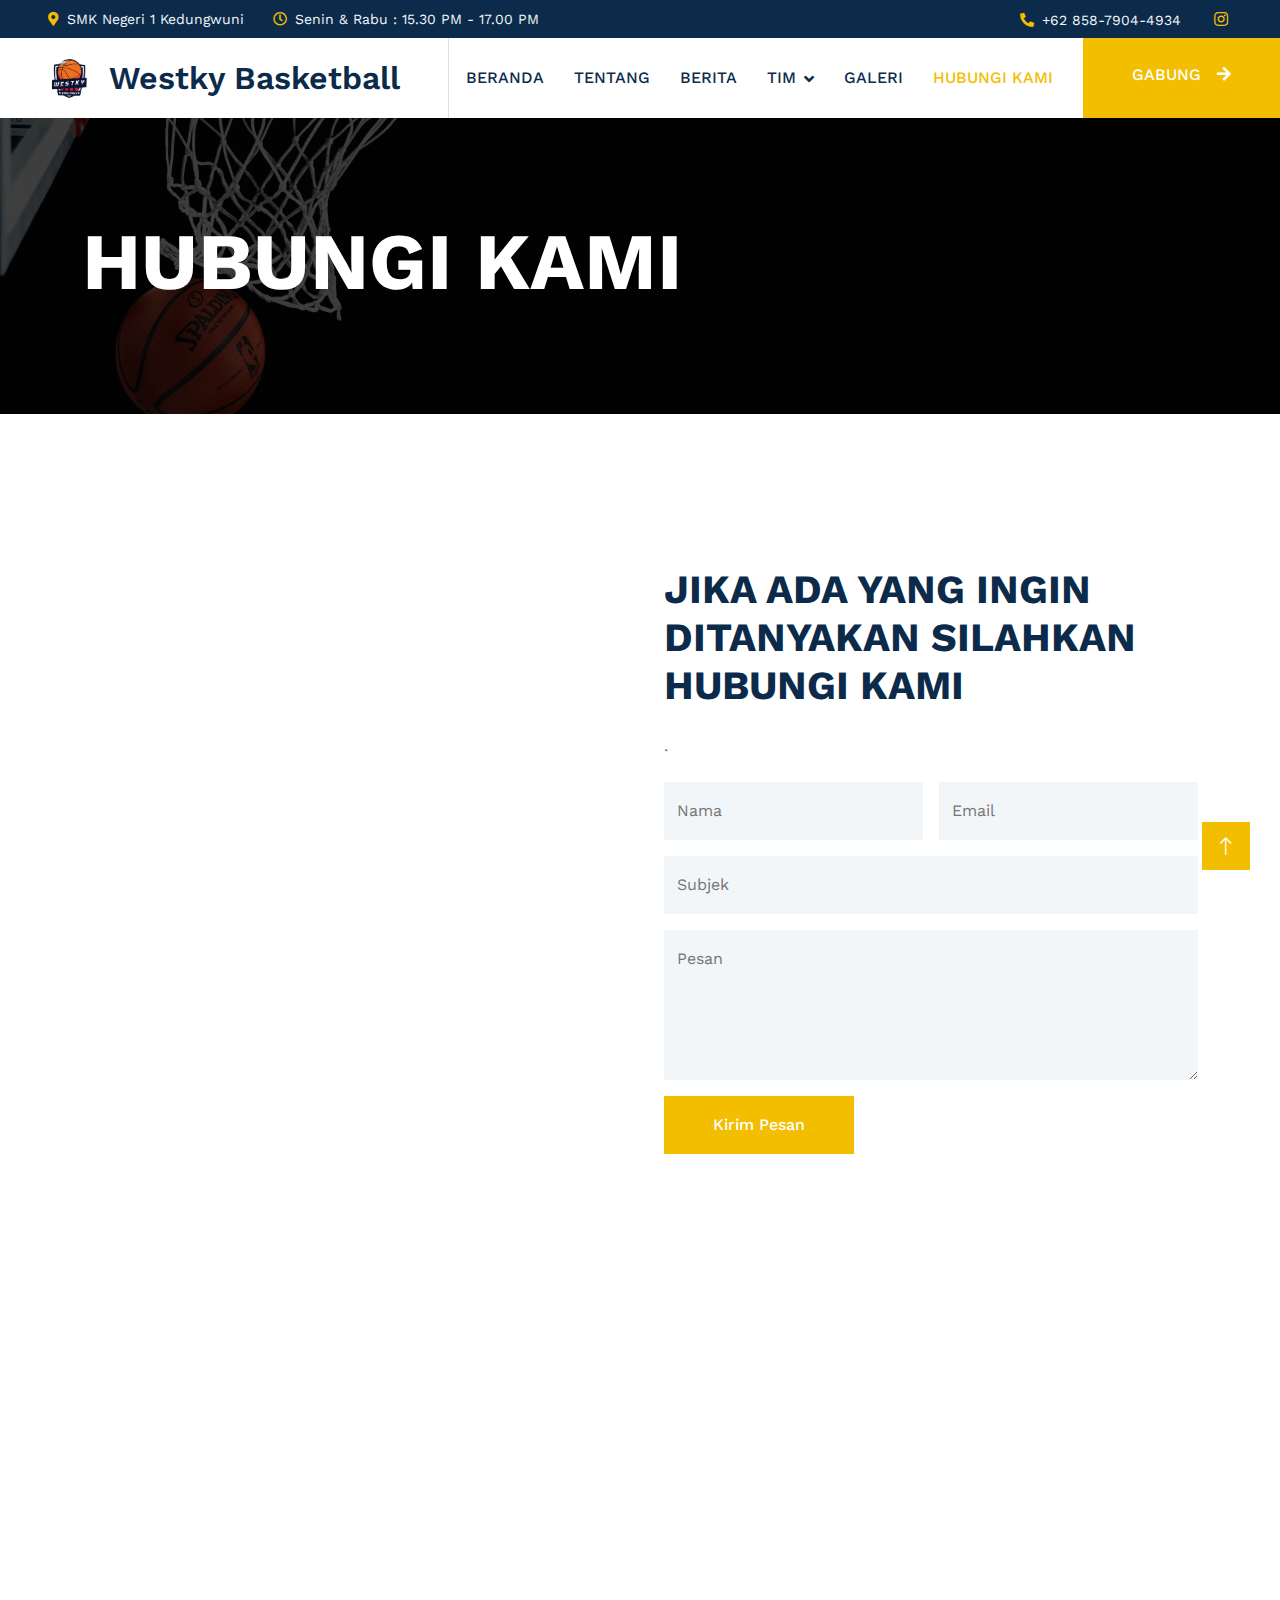
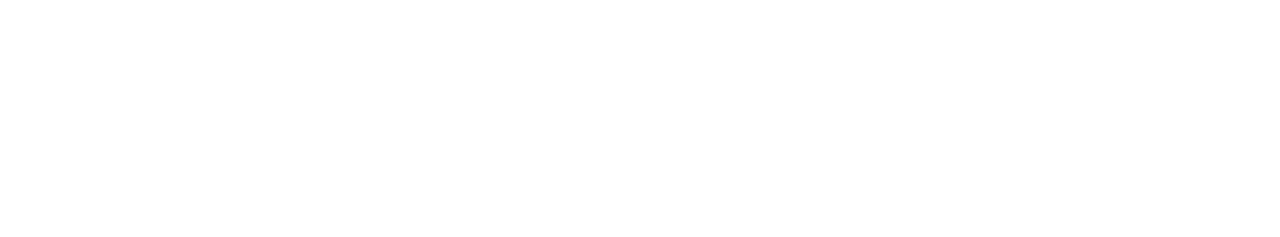
<file: kontak.html>
<!DOCTYPE html>
<html lang="en">

<head>
    <meta charset="utf-8">
    <title>WESTKY BASKETBALL</title>
    <link rel="icon" href="img/WESTKY_BASKETBALL-.png" width="42px" type="image/gif" />
    <meta content="width=device-width, initial-scale=1.0" name="viewport">
    <meta content="" name="keywords">
    <meta content="" name="description">

    <!-- Favicon -->
    <link href="img/favicon.ico" rel="icon">

    <!-- Google Web Fonts -->
    <link rel="preconnect" href="https://fonts.googleapis.com">
    <link rel="preconnect" href="https://fonts.gstatic.com" crossorigin>
    <link href="https://fonts.googleapis.com/css2?family=Work+Sans:wght@400;500;600;700&display=swap" rel="stylesheet"> 

    <!-- Icon Font Stylesheet -->
    <link href="https://cdnjs.cloudflare.com/ajax/libs/font-awesome/5.10.0/css/all.min.css" rel="stylesheet">
    <link href="https://cdn.jsdelivr.net/npm/bootstrap-icons@1.4.1/font/bootstrap-icons.css" rel="stylesheet">

    <!-- Libraries Stylesheet -->
    <link href="lib/animate/animate.min.css" rel="stylesheet">
    <link href="lib/owlcarousel/assets/owl.carousel.min.css" rel="stylesheet">

    <!-- Customized Bootstrap Stylesheet -->
    <link href="css/bootstrap.min.css" rel="stylesheet">

    <!-- Template Stylesheet -->
    <link href="css/style.css" rel="stylesheet">
</head>

<body>
    <!-- Spinner Start -->
    <div id="spinner" class="show bg-white position-fixed translate-middle w-100 vh-100 top-50 start-50 d-flex align-items-center justify-content-center">
        <div class="spinner-grow text-primary" role="status"></div>
    </div>
    <!-- Spinner End -->


    <!-- Topbar Start -->
    <div class="container-fluid bg-dark text-light p-0">
        <div class="row gx-0 d-none d-lg-flex">
            <div class="col-lg-7 px-5 text-start">
                <div class="h-100 d-inline-flex align-items-center me-4">
                    <small class="fa fa-map-marker-alt text-primary me-2"></small>
                    <small>SMK Negeri 1 Kedungwuni</small>
                </div>
                <div class="h-100 d-inline-flex align-items-center">
                    <small class="far fa-clock text-primary me-2"></small>
                    <small>Senin & Rabu : 15.30 PM - 17.00 PM</small>
                </div>
            </div>
            <div class="col-lg-5 px-5 text-end">
                <div class="h-100 d-inline-flex align-items-center me-4">
                    <small class="fa fa-phone-alt text-primary me-2"></small>
                    <small>+62 858-7904-4934</small>
                </div>
                <div class="h-100 d-inline-flex align-items-center mx-n2">
                     <a class="btn btn-square btn-link rounded-0" href="https://instagram.com/moch.ardinugroho?igshid=YmMyMTA2M2Y="><i class="fab fa-instagram"></i></a>
                </div>
            </div>
        </div>
    </div>
    <!-- Topbar End -->


    <!-- Navbar Start -->
    <nav class="navbar navbar-expand-lg bg-white navbar-light sticky-top p-0">
        <a href="index.html" class="navbar-brand d-flex align-items-center border-end px-4 px-lg-5">
            <img src="WESTKY_BASKETBALL-.png" width="42px"><h2 class="m-0"> &nbsp; Westky Basketball</h2>
        </a>
        <button type="button" class="navbar-toggler me-4" data-bs-toggle="collapse" data-bs-target="#navbarCollapse">
            <span class="navbar-toggler-icon"></span>
        </button>
        <div class="collapse navbar-collapse" id="navbarCollapse">
            <div class="navbar-nav ms-auto p-4 p-lg-0">
                <a href="index.html" class="nav-item nav-link">Beranda</a>
                <a href="tentang.html" class="nav-item nav-link">Tentang</a>
                <a href="berita.html" class="nav-item nav-link">Berita</a>
                <div class="nav-item dropdown">
                    <a href="#" class="nav-link dropdown-toggle" data-bs-toggle="dropdown">Tim</a>
                    <div class="dropdown-menu bg-light m-0">
                        <a href="timputra.html" class="dropdown-item">Tim Putra</a>
                        <a href="timputri.html" class="dropdown-item">Tim Putri</a>
                    </div>
                </div>
                <a href="galeri.html" class="nav-item nav-link">Galeri</a>
                <a href="kontak.html" class="nav-item nav-link active">Hubungi Kami</a>
            </div>
            <a href="login-form-v1/Login_v1/index.html" class="btn btn-primary py-4 px-lg-5 d-none d-lg-block">GABUNG<i class="fa fa-arrow-right ms-3"></i></a>
        </div>
    </nav>
    <!-- Navbar End -->


    <!-- Page Header Start -->
    <div class="container=fluid page-header py-5 mb-5 wow fadein" data-wow-delay="0.1s">
        <div class="container py-5">
            <h1 class="display-1 text-white animated slideInDown">HUBUNGI KAMI</h1>
            <nav aria-label="carousel animated slideInDown"></nav>
        </div>
    </div>
    <!-- Page Header End -->


    <!-- Contact Start -->
    <div class="container-xxl py-6">
        <div class="container">
            <div class="row g-5">
                <div class="col-lg-6 wow fadeInUp" data-wow-delay="0.1s" style="min-height: 450px;">
                    <div class="position-relative h-100">
                        <iframe src="https://www.google.com/maps/embed?pb=!1m18!1m12!1m3!1d3960.425880901759!2d109.64024811383013!3d-6.958984394972441!2m3!1f0!2f0!3f0!3m2!1i1024!2i768!4f13.1!3m3!1m2!1s0x2e70210c742eeed5%3A0x7fbbdbc0caec9327!2sSMKN%201%20Kedungwuni!5e0!3m2!1sid!2sid!4v1666061847457!5m2!1sid!2sid" width="450" height="600" style="border:0; border-radius: 10px;" allowfullscreen="" loading="lazy" referrerpolicy="no-referrer-when-downgrade"></iframe>
                    </div>
                </div>
                <div class="col-lg-6 wow fadeInUp" data-wow-delay="0.5s">
                    <h6 class="text-primary text-uppercase mb-2"></h6>
                    <h1 class="display-6 mb-4">JIKA ADA YANG INGIN DITANYAKAN SILAHKAN HUBUNGI KAMI</h1>
                    <p class="mb-4"></a>.</p>
                    <form>
                        <div class="row g-3">
                            <div class="col-md-6">
                                <div class="form-floating">
                                    <input type="text" class="form-control border-0 bg-light" id="name" placeholder="Your Name">
                                    <label for="name">Nama</label>
                                </div>
                            </div>
                            <div class="col-md-6">
                                <div class="form-floating">
                                    <input type="email" class="form-control border-0 bg-light" id="email" placeholder="Your Email">
                                    <label for="email">Email</label>
                                </div>
                            </div>
                            <div class="col-12">
                                <div class="form-floating">
                                    <input type="text" class="form-control border-0 bg-light" id="subject" placeholder="Subject">
                                    <label for="subject">Subjek</label>
                                </div>
                            </div>
                            <div class="col-12">
                                <div class="form-floating">
                                    <textarea class="form-control border-0 bg-light" placeholder="Leave a message here" id="message" style="height: 150px"></textarea>
                                    <label for="message">Pesan</label>
                                </div>
                            </div>
                            <div class="col-12">
                                <button class="btn btn-primary py-3 px-5" type="submit">Kirim Pesan</button>
                            </div>
                        </div>
                    </form>
                </div>
            </div>
        </div>
    </div>
    <!-- Contact End -->


    <!-- Footer Start -->
    <div class="container-fluid bg-dark text-light footer my-6 mb-0 py-6 wow fadeIn" data-wow-delay="0.1s">
        <div class="container">
            <div class="row g-5">
                <div class="col-lg-3 col-md-6">
                </div>
                <div class="col-lg-3 col-md-6">
                    <center><img src="WESTKY_BASKETBALL-.png" width="70px"></center><h2 class="m-0"><h4 class="text-white mb-4"><center>WESTKY BASKETBALL</center></h4>
                    <p class="mb-2"><i class="fa fa-map-marker-alt me-3"></i>SMK Negeri 1 Kedungwuni</p>
                    <p class="mb-2"><i class="fa fa-phone-alt me-3"></i>+62 858-7904-4934</p>
                </div>
                <div class="col-lg-3 col-md-6">
                    <h4 class="text-light mb-4"><center>AYO GABUNG DI TIM KAMI</center></h4>
                    <form action="">
                        <div class="input-group">
                            <input type="text" class="form-control p-3 border-0" placeholder="Alamat Email Anda">
                            <button class="btn btn-primary">Daftar</button>
                        </div>
                        <div class="d-flex pt-2">
                            <a class="btn btn-square btn-outline-primary border-2 m-1" href="https://instagram.com/westky.skensakdw?igshid=YmMyMTA2M2Y="><i class="fab fa-instagram"></i></a>
                        </div>
                    </form>
                </div>
            </div>
        </div>
    </div>
    <!-- Footer End -->


    <!-- Copyright Start -->
    <div class="container-fluid copyright text-light py-4 wow fadeIn" data-wow-delay="0.1s">
        <div class="container">
            <div class="row">
                <div class="col-md-6 text-center text-md-start mb-3 mb-md-0">
                    &copy; <span id="displayYear">Jihan Risqi Nafila X TKJ 1</span>
                </div>
            </div>
        </div>
    </div>
    <!-- Copyright End -->


    <!-- Back to Top -->
    <a href="#" class="btn btn-lg btn-primary btn-lg-square back-to-top"><i class="bi bi-arrow-up"></i></a>


    <!-- JavaScript Libraries -->
    <script src="https://code.jquery.com/jquery-3.4.1.min.js"></script>
    <script src="https://cdn.jsdelivr.net/npm/bootstrap@5.0.0/dist/js/bootstrap.bundle.min.js"></script>
    <script src="lib/wow/wow.min.js"></script>
    <script src="lib/easing/easing.min.js"></script>
    <script src="lib/waypoints/waypoints.min.js"></script>
    <script src="lib/owlcarousel/owl.carousel.min.js"></script>

    <!-- Template Javascript -->
    <script src="js/main.js"></script>
</body>

</html>
</file>
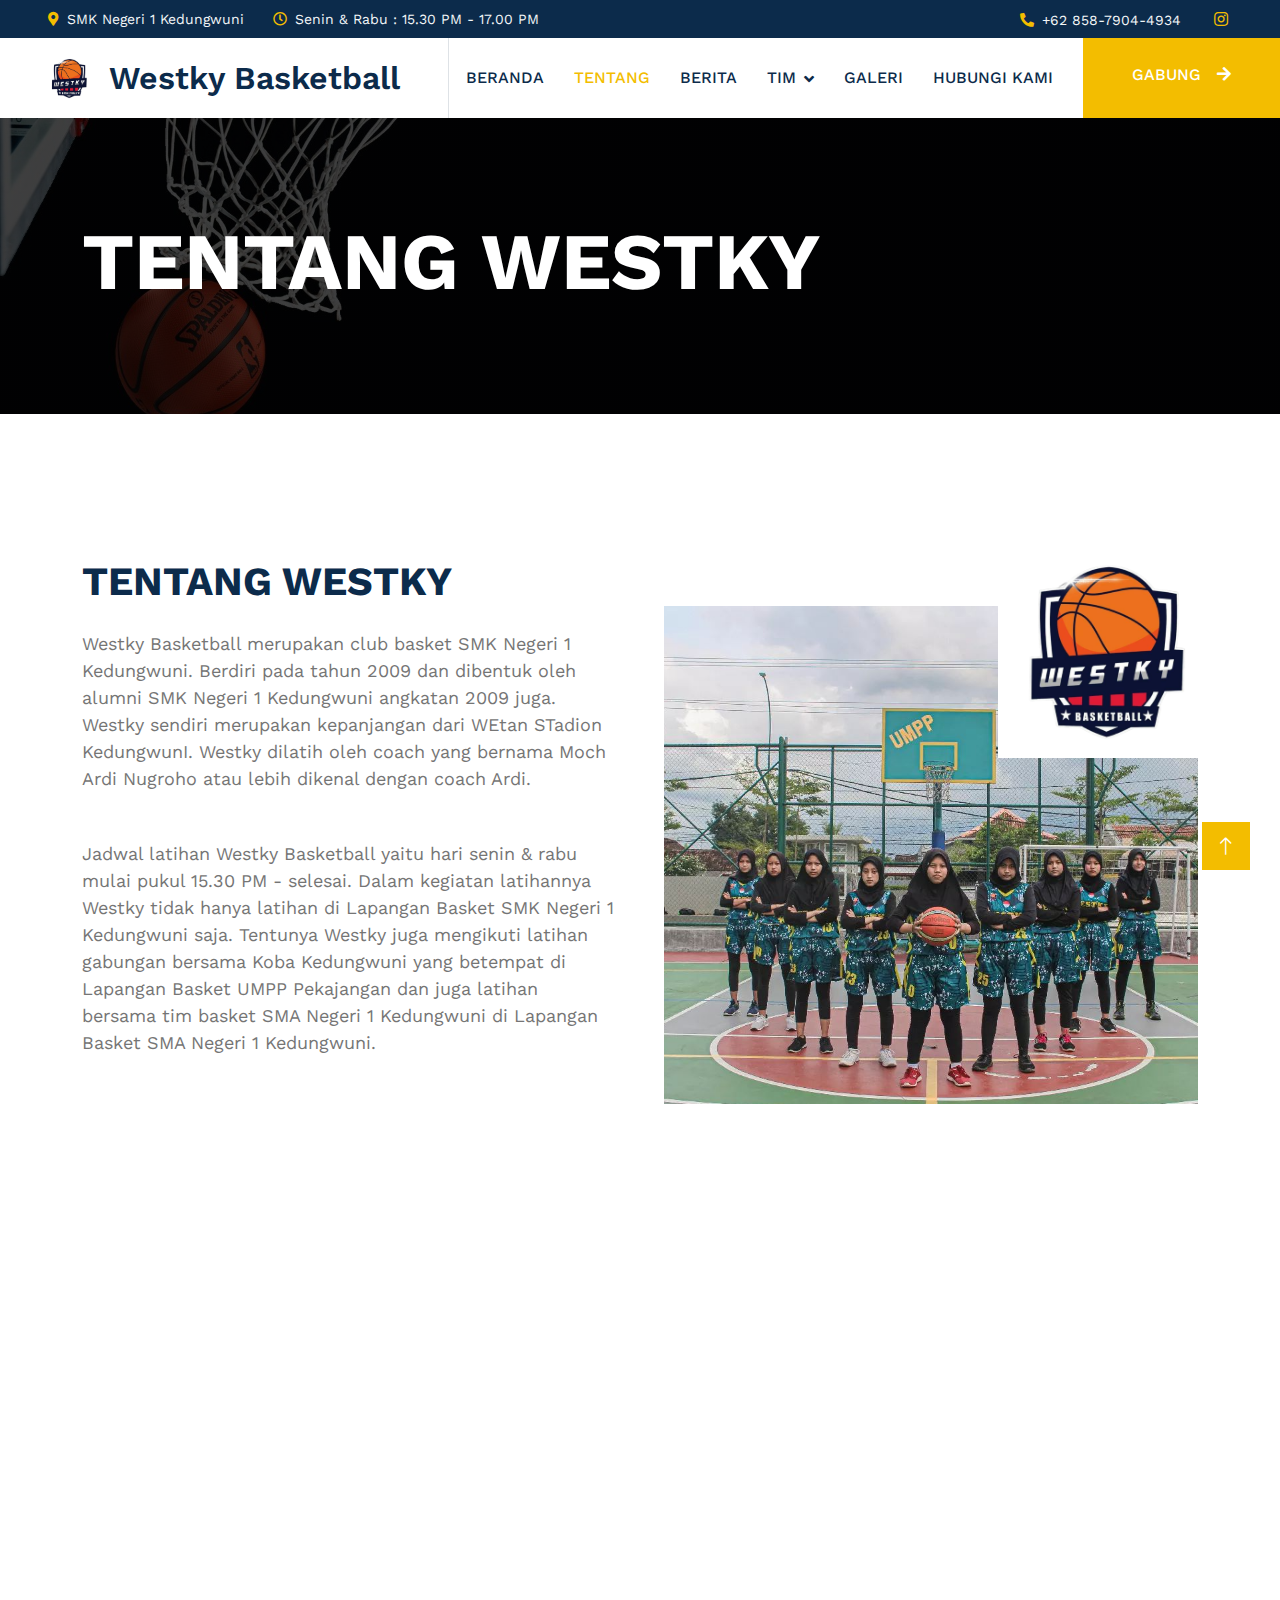
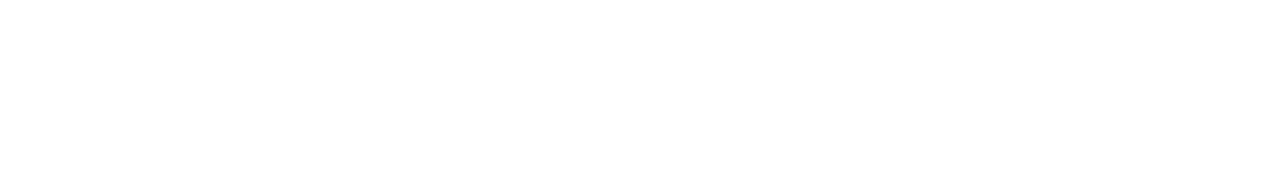
<file: tentang.html>
<!DOCTYPE html>
<html lang="en">

<head>
    <meta charset="utf-8">
    <title>WESTKY BASKETBALL</title>
    <link rel="icon" href="img/WESTKY_BASKETBALL-.png" width="42px" type="image/gif" />
    <meta content="width=device-width, initial-scale=1.0" name="viewport">
    <meta content="" name="keywords">
    <meta content="" name="description">

    <!-- Favicon -->
    <link href="img/favicon.ico" rel="icon">

    <!-- Google Web Fonts -->
    <link rel="preconnect" href="https://fonts.googleapis.com">
    <link rel="preconnect" href="https://fonts.gstatic.com" crossorigin>
    <link href="https://fonts.googleapis.com/css2?family=Work+Sans:wght@400;500;600;700&display=swap" rel="stylesheet"> 

    <!-- Icon Font Stylesheet -->
    <link href="https://cdnjs.cloudflare.com/ajax/libs/font-awesome/5.10.0/css/all.min.css" rel="stylesheet">
    <link href="https://cdn.jsdelivr.net/npm/bootstrap-icons@1.4.1/font/bootstrap-icons.css" rel="stylesheet">

    <!-- Libraries Stylesheet -->
    <link href="lib/animate/animate.min.css" rel="stylesheet">
    <link href="lib/owlcarousel/assets/owl.carousel.min.css" rel="stylesheet">

    <!-- Customized Bootstrap Stylesheet -->
    <link href="css/bootstrap.min.css" rel="stylesheet">

    <!-- Template Stylesheet -->
    <link href="css/style.css" rel="stylesheet">
</head>

<body>
    <!-- Spinner Start -->
    <div id="spinner" class="show bg-white position-fixed translate-middle w-100 vh-100 top-50 start-50 d-flex align-items-center justify-content-center">
        <div class="spinner-grow text-primary" role="status"></div>
    </div>
    <!-- Spinner End -->


    <!-- Topbar Start -->
    <div class="container-fluid bg-dark text-light p-0">
        <div class="row gx-0 d-none d-lg-flex">
            <div class="col-lg-7 px-5 text-start">
                <div class="h-100 d-inline-flex align-items-center me-4">
                    <small class="fa fa-map-marker-alt text-primary me-2"></small>
                    <small>SMK Negeri 1 Kedungwuni</small>
                </div>
                <div class="h-100 d-inline-flex align-items-center">
                    <small class="far fa-clock text-primary me-2"></small>
                    <small>Senin & Rabu : 15.30 PM - 17.00 PM</small>
                </div>
            </div>
            <div class="col-lg-5 px-5 text-end">
                <div class="h-100 d-inline-flex align-items-center me-4">
                    <small class="fa fa-phone-alt text-primary me-2"></small>
                    <small>+62 858-7904-4934</small>
                </div>
                <div class="h-100 d-inline-flex align-items-center mx-n2">
                   <a class="btn btn-square btn-link rounded-0" href="https://instagram.com/moch.ardinugroho?igshid=YmMyMTA2M2Y="><i class="fab fa-instagram"></i></a>
                </div>
            </div>
        </div>
    </div>
    <!-- Topbar End -->


    <!-- Navbar Start -->
    <nav class="navbar navbar-expand-lg bg-white navbar-light sticky-top p-0">
        <a href="index.html" class="navbar-brand d-flex align-items-center border-end px-4 px-lg-5">
            <img src="WESTKY_BASKETBALL-.png" width="42px"><h2 class="m-0"> &nbsp; Westky Basketball</h2>
        </a>
        <button type="button" class="navbar-toggler me-4" data-bs-toggle="collapse" data-bs-target="#navbarCollapse">
            <span class="navbar-toggler-icon"></span>
        </button>
        <div class="collapse navbar-collapse" id="navbarCollapse">
            <div class="navbar-nav ms-auto p-4 p-lg-0">
                <a href="index.html" class="nav-item nav-link">Beranda</a>
                <a href="tentang.html" class="nav-item nav-link active">Tentang</a>
                <a href="berita.html" class="nav-item nav-link">Berita</a>
                <div class="nav-item dropdown">
                    <a href="#" class="nav-link dropdown-toggle" data-bs-toggle="dropdown">Tim</a>
                    <div class="dropdown-menu bg-light m-0">
                        <a href="timputra.html" class="dropdown-item">Tim Putra</a>
                        <a href="timputri.html" class="dropdown-item">Tim Putri</a>
                    </div>
                </div>
                <a href="galeri.html" class="nav-item nav-link">Galeri</a>
                <a href="kontak.html" class="nav-item nav-link">Hubungi Kami</a>
            </div>
            <a href="login-form-v1/Login_v1/index.html" class="btn btn-primary py-4 px-lg-5 d-none d-lg-block">GABUNG<i class="fa fa-arrow-right ms-3"></i></a>
        </div>
    </nav>
    <!-- Navbar End -->


    <!-- Page Header Start -->
    <div class="container=fluid page-header py-5 mb-5 wow fadein" data-wow-delay="0.1s">
        <div class="container py-5">
            <h1 class="display-1 text-white animated slideInDown">TENTANG WESTKY</h1>
            <nav aria-label="carousel animated slideInDown"></nav>
        </div>
    </div>
    <!-- Page Header End -->


    <!-- About Start -->
    <div class="container-xxl py-6">
        <div class="container">
            <div class="row g-5">
                <div class="col-lg-6 wow fadeInUp" data-wow-delay="0.1s">
                    <h1 class="display-6 mb-4">TENTANG WESTKY</h1>
                    <p class="mb-5"><font size="4">Westky Basketball merupakan club basket SMK Negeri 1 Kedungwuni. Berdiri pada tahun 2009 dan dibentuk oleh alumni SMK Negeri 1 Kedungwuni angkatan 2009 juga. Westky sendiri merupakan kepanjangan dari WEtan STadion KedungwunI. Westky dilatih oleh coach yang bernama Moch Ardi Nugroho atau lebih dikenal dengan coach Ardi. </font></p>
                    <p class="mb-5"><font size="4">Jadwal latihan Westky Basketball yaitu hari senin & rabu mulai pukul 15.30 PM - selesai. Dalam kegiatan latihannya Westky tidak hanya latihan di Lapangan Basket SMK Negeri 1 Kedungwuni saja. Tentunya Westky juga mengikuti latihan gabungan bersama Koba Kedungwuni yang betempat di Lapangan Basket UMPP Pekajangan dan juga latihan bersama tim basket SMA Negeri 1 Kedungwuni di Lapangan Basket SMA Negeri 1 Kedungwuni. </font>
                </div>
                <div class="col-lg-6 wow fadeInUp" data-wow-delay="0.5s">
                    <div class="position-relative overflow-hidden pe-5 pt-5 h-100" style="min-height: 400px;">
                        <img class="position-absolute w-100 h-100" src="img/tentang-0.jpg" alt="" style="object-fit: cover;">
                        <img class="position-absolute top-0 end-0 bg-white ps-3 pb-3" src="img/tentang-2.PNG" alt="" style="width: 200px; height: 200px">
                    </div>
                </div>
            </div>
        </div>
    </div>
    <!-- About End -->


    

    <!-- Footer Start -->
    <div class="container-fluid bg-dark text-light footer my-6 mb-0 py-6 wow fadeIn" data-wow-delay="0.1s">
        <div class="container">
            <div class="row g-5">
                <div class="col-lg-3 col-md-6">
                </div>
                <div class="col-lg-3 col-md-6">
                    <center><img src="WESTKY_BASKETBALL-.png" width="70px"></center><h2 class="m-0"><h4 class="text-white mb-4"><center>WESTKY BASKETBALL</center></h4>
                    <p class="mb-2"><i class="fa fa-map-marker-alt me-3"></i>SMK Negeri 1 Kedungwuni</p>
                    <p class="mb-2"><i class="fa fa-phone-alt me-3"></i>+62 858-7904-4934</p>
                </div>
                <div class="col-lg-3 col-md-6">
                    <h4 class="text-light mb-4"><center>AYO GABUNG DI TIM KAMI</center></h4>
                    <form action="">
                        <div class="input-group">
                            <input type="text" class="form-control p-3 border-0" placeholder="Alamat Email Anda">
                            <button class="btn btn-primary">Daftar</button>
                        </div>
                        <div class="d-flex pt-2">
                            <a class="btn btn-square btn-outline-primary border-2 m-1" href="https://instagram.com/westky.skensakdw?igshid=YmMyMTA2M2Y="><i class="fab fa-instagram"></i></a>
                        </div>
                    </form>
                </div>
            </div>
        </div>
    </div>
    <!-- Footer End -->


    <!-- Copyright Start -->
    <div class="container-fluid copyright text-light py-4 wow fadeIn" data-wow-delay="0.1s">
        <div class="container">
            <div class="row">
                <div class="col-md-6 text-center text-md-start mb-3 mb-md-0">
                    &copy; <span id="displayYear">Jihan Risqi Nafila X TKJ 1</span>
                </div>
            </div>
        </div>
    </div>
    <!-- Copyright End -->


    <!-- Back to Top -->
    <a href="#" class="btn btn-lg btn-primary btn-lg-square back-to-top"><i class="bi bi-arrow-up"></i></a>


    <!-- JavaScript Libraries -->
    <script src="https://code.jquery.com/jquery-3.4.1.min.js"></script>
    <script src="https://cdn.jsdelivr.net/npm/bootstrap@5.0.0/dist/js/bootstrap.bundle.min.js"></script>
    <script src="lib/wow/wow.min.js"></script>
    <script src="lib/easing/easing.min.js"></script>
    <script src="lib/waypoints/waypoints.min.js"></script>
    <script src="lib/owlcarousel/owl.carousel.min.js"></script>

    <!-- Template Javascript -->
    <script src="js/main.js"></script>
</body>

</html>
</file>
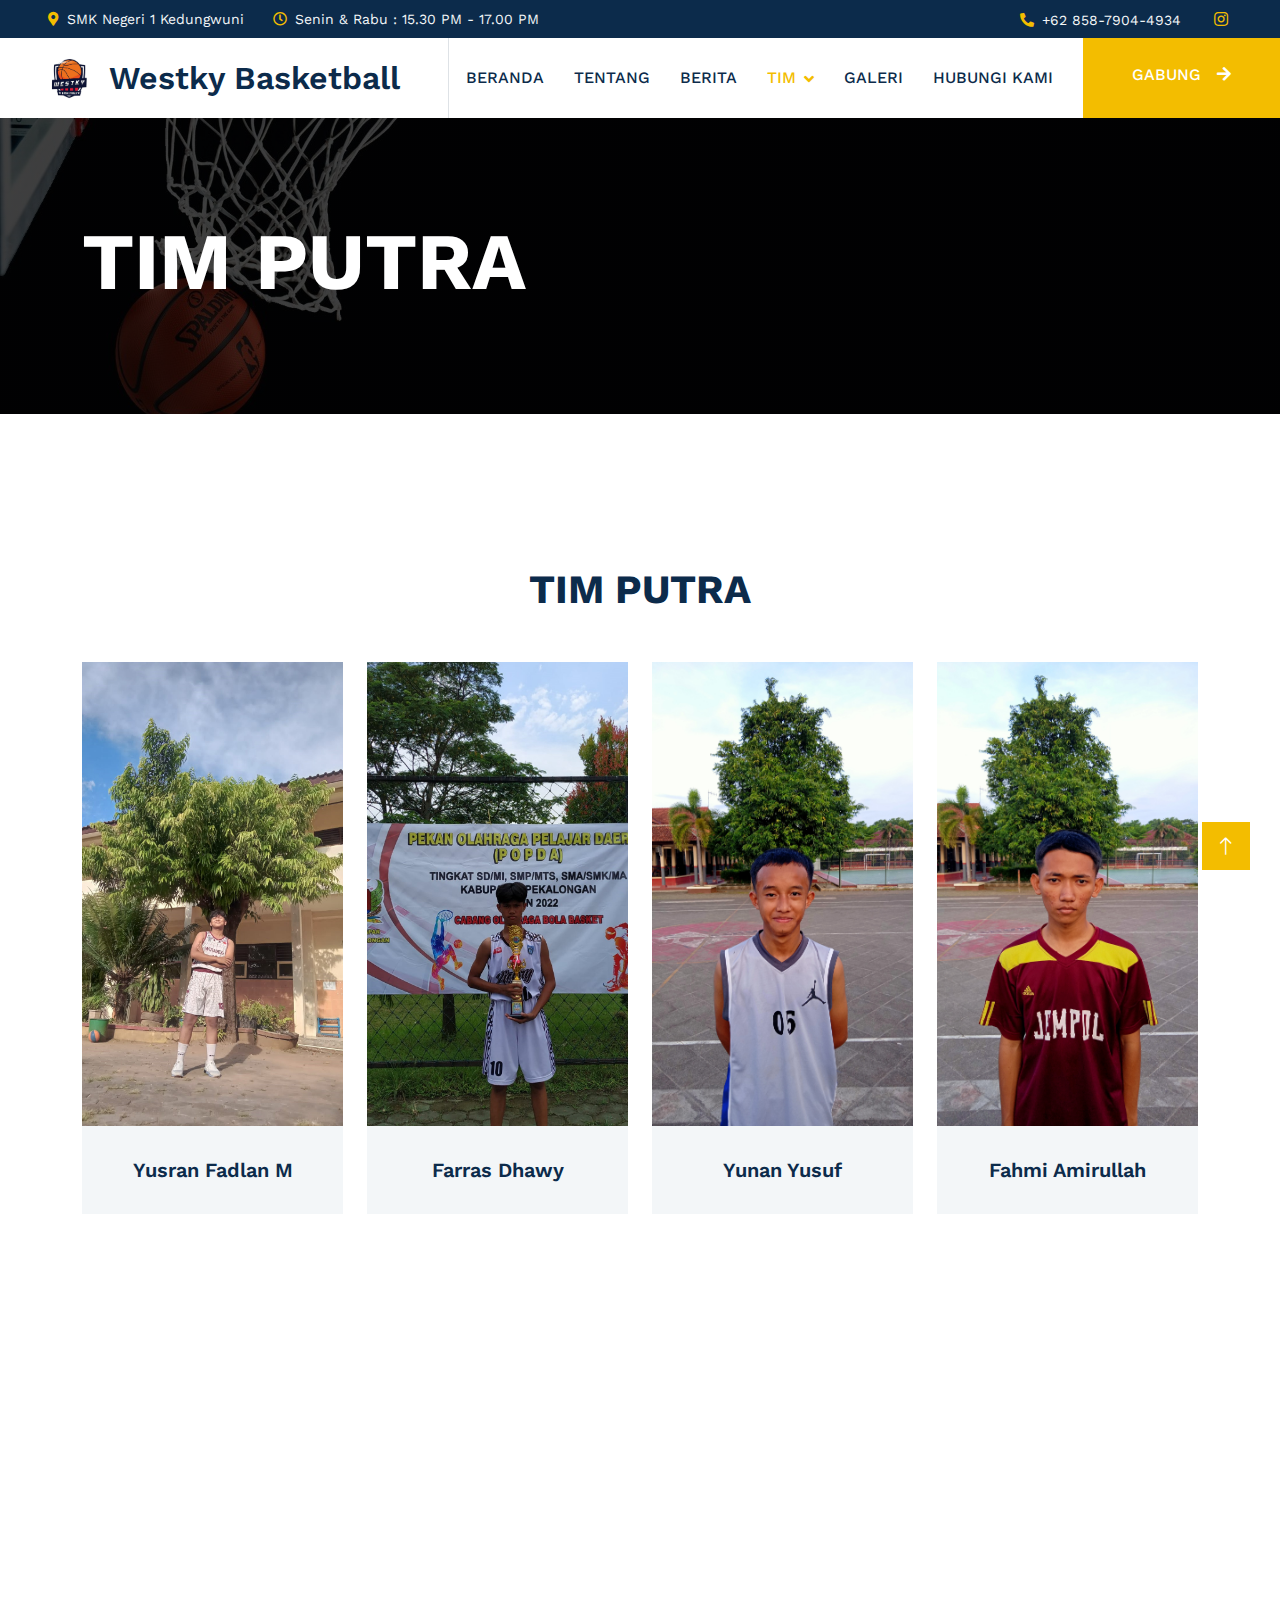
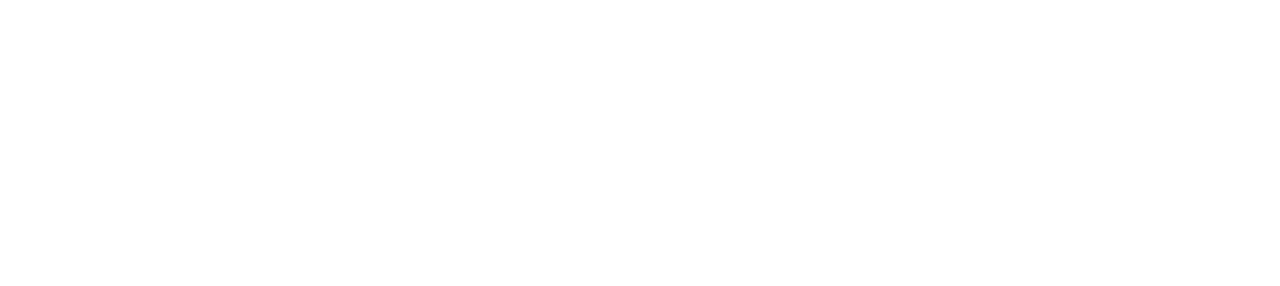
<file: timputra.html>
<!DOCTYPE html>
<html lang="en">

<head>
    <meta charset="utf-8">
    <title>WESTKY BASKETBALL</title>
    <link rel="icon" href="img/WESTKY_BASKETBALL-.png" width="42px" type="image/gif" />
    <meta content="width=device-width, initial-scale=1.0" name="viewport">
    <meta content="" name="keywords">
    <meta content="" name="description">

    <!-- Favicon -->
    <link href="img/favicon.ico" rel="icon">

    <!-- Google Web Fonts -->
    <link rel="preconnect" href="https://fonts.googleapis.com">
    <link rel="preconnect" href="https://fonts.gstatic.com" crossorigin>
    <link href="https://fonts.googleapis.com/css2?family=Work+Sans:wght@400;500;600;700&display=swap" rel="stylesheet"> 

    <!-- Icon Font Stylesheet -->
    <link href="https://cdnjs.cloudflare.com/ajax/libs/font-awesome/5.10.0/css/all.min.css" rel="stylesheet">
    <link href="https://cdn.jsdelivr.net/npm/bootstrap-icons@1.4.1/font/bootstrap-icons.css" rel="stylesheet">

    <!-- Libraries Stylesheet -->
    <link href="lib/animate/animate.min.css" rel="stylesheet">
    <link href="lib/owlcarousel/assets/owl.carousel.min.css" rel="stylesheet">

    <!-- Customized Bootstrap Stylesheet -->
    <link href="css/bootstrap.min.css" rel="stylesheet">

    <!-- Template Stylesheet -->
    <link href="css/style.css" rel="stylesheet">
</head>

<body>
    <!-- Spinner Start -->
    <div id="spinner" class="show bg-white position-fixed translate-middle w-100 vh-100 top-50 start-50 d-flex align-items-center justify-content-center">
        <div class="spinner-grow text-primary" role="status"></div>
    </div>
    <!-- Spinner End -->


    <!-- Topbar Start -->
    <div class="container-fluid bg-dark text-light p-0">
        <div class="row gx-0 d-none d-lg-flex">
            <div class="col-lg-7 px-5 text-start">
                <div class="h-100 d-inline-flex align-items-center me-4">
                    <small class="fa fa-map-marker-alt text-primary me-2"></small>
                    <small>SMK Negeri 1 Kedungwuni</small>
                </div>
                <div class="h-100 d-inline-flex align-items-center">
                    <small class="far fa-clock text-primary me-2"></small>
                    <small>Senin & Rabu : 15.30 PM - 17.00 PM</small>
                </div>
            </div>
            <div class="col-lg-5 px-5 text-end">
                <div class="h-100 d-inline-flex align-items-center me-4">
                    <small class="fa fa-phone-alt text-primary me-2"></small>
                    <small>+62 858-7904-4934</small>
                </div>
                <div class="h-100 d-inline-flex align-items-center mx-n2">
                    <a class="btn btn-square btn-link rounded-0" href="https://instagram.com/moch.ardinugroho?igshid=YmMyMTA2M2Y="><i class="fab fa-instagram"></i></a>
                </div>
            </div>
        </div>
    </div>
    <!-- Topbar End -->


    <!-- Navbar Start -->
    <nav class="navbar navbar-expand-lg bg-white navbar-light sticky-top p-0">
        <a href="index.html" class="navbar-brand d-flex align-items-center border-end px-4 px-lg-5">
            <img src="WESTKY_BASKETBALL-.png" width="42px"><h2 class="m-0"> &nbsp; Westky Basketball</h2>
        </a>
        <button type="button" class="navbar-toggler me-4" data-bs-toggle="collapse" data-bs-target="#navbarCollapse">
            <span class="navbar-toggler-icon"></span>
        </button>
        <div class="collapse navbar-collapse" id="navbarCollapse">
            <div class="navbar-nav ms-auto p-4 p-lg-0">
                <a href="index.html" class="nav-item nav-link">Beranda</a>
                <a href="tentang.html" class="nav-item nav-link">Tentang</a>
                <a href="berita.html" class="nav-item nav-link">Berita</a>
                <div class="nav-item dropdown">
                    <a href="#" class="nav-link active dropdown-toggle" data-bs-toggle="dropdown">Tim</a>
                    <div class="dropdown-menu bg-light m-0">
                        <a href="timputra.html" class="dropdown-item link active">Tim Putra</a>
                        <a href="timputri.html" class="dropdown-item">Tim Putri</a>
                    </div>
                </div>
                <a href="galeri.html" class="nav-item nav-link">Galeri</a>
                <a href="kontak.html" class="nav-item nav-link">Hubungi Kami</a>
            </div>
            <a href="login-form-v1/Login_v1/index.html" class="btn btn-primary py-4 px-lg-5 d-none d-lg-block">GABUNG<i class="fa fa-arrow-right ms-3"></i></a>
        </div>
    </nav>
    <!-- Navbar End -->


    <!-- Page Header Start -->
    <div class="container=fluid page-header py-5 mb-5 wow fadein" data-wow-delay="0.1s">
        <div class="container py-5">
            <h1 class="display-1 text-white animated slideInDown">TIM PUTRA</h1>
            <nav aria-label="carousel animated slideInDown"></nav>
        </div>
    </div>
    <!-- Page Header End -->


    <!-- Features Start -->
    <div class="container-xxl py-6">
        <div class="container">
            <div class="text-center mx-auto mb-5 wow fadeInUp" data-wow-delay="0.1s" style="max-width: 500px;">
                <h6 class="text-primary text-uppercase mb-2"></h6>
                <h1 class="display-6 mb-4">TIM PUTRA</h1>
            </div>
            <div class="row g-0 team-items">
                <div class="col-lg-3 col-md-6 wow fadeInUp" data-wow-delay="0.1s">
                    <div class="team-item position-relative">
                        <div class="position-relative">
                            <img class="img-fluid" src="img/timptra7.jpg" alt="">
                        </div>
                        <div class="bg-light text-center p-4">
                            <h5 class="mt-2">Yusran Fadlan M</h5>
                            <span></span>
                        </div>
                    </div>
                </div>
                <div class="col-lg-3 col-md-6 wow fadeInUp" data-wow-delay="0.3s">
                    <div class="team-item position-relative">
                        <div class="position-relative">
                            <img class="img-fluid" src="img/timptra6.jpg" alt="">
                        </div>
                        <div class="bg-light text-center p-4">
                            <h5 class="mt-2">Farras Dhawy</h5>
                            <span></span>
                        </div>
                    </div>
                </div>
                <div class="col-lg-3 col-md-6 wow fadeInUp" data-wow-delay="0.5s">
                    <div class="team-item position-relative">
                        <div class="position-relative">
                            <img class="img-fluid" src="img/timptra3.jpg" alt="">
                        </div>
                        <div class="bg-light text-center p-4">
                            <h5 class="mt-2">Yunan Yusuf</h5>
                            <span></span>
                        </div>
                    </div>
                </div>
                <div class="col-lg-3 col-md-6 wow fadeInUp" data-wow-delay="0.7s">
                    <div class="team-item position-relative">
                        <div class="position-relative">
                            <img class="img-fluid" src="img/timptra4.jpg" alt="">
                        </div>
                        <div class="bg-light text-center p-4">
                            <h5 class="mt-2">Fahmi Amirullah</h5>
                            <span></span>
                        </div>
                    </div>
                </div>
            </div>
        </div>
    </div>
    <!-- Features End -->


    <!-- Footer Start -->
    <div class="container-fluid bg-dark text-light footer my-6 mb-0 py-6 wow fadeIn" data-wow-delay="0.1s">
        <div class="container">
            <div class="row g-5">
                <div class="col-lg-3 col-md-6">
                </div>
                <div class="col-lg-3 col-md-6">
                    <center><img src="WESTKY_BASKETBALL-.png" width="70px"></center><h2 class="m-0"><h4 class="text-white mb-4"><center>WESTKY BASKETBALL</center></h4>
                    <p class="mb-2"><i class="fa fa-map-marker-alt me-3"></i>SMK Negeri 1 Kedungwuni</p>
                    <p class="mb-2"><i class="fa fa-phone-alt me-3"></i>+62 858-7904-4934</p>
                </div>
                <div class="col-lg-3 col-md-6">
                    <h4 class="text-light mb-4"><center>AYO GABUNG DI TIM KAMI</center></h4>
                    <form action="">
                        <div class="input-group">
                            <input type="text" class="form-control p-3 border-0" placeholder="Alamat Email Anda">
                            <button class="btn btn-primary">Daftar</button>
                        </div>
                        <div class="d-flex pt-2">
                            <a class="btn btn-square btn-outline-primary border-2 m-1" href="https://instagram.com/westky.skensakdw?igshid=YmMyMTA2M2Y="><i class="fab fa-instagram"></i></a>
                        </div>
                    </form>
                </div>
            </div>
        </div>
    </div>
    <!-- Footer End -->


    <!-- Copyright Start -->
    <div class="container-fluid copyright text-light py-4 wow fadeIn" data-wow-delay="0.1s">
        <div class="container">
            <div class="row">
                <div class="col-md-6 text-center text-md-start mb-3 mb-md-0">
                    &copy; <span id="displayYear">Jihan Risqi Nafila X TKJ 1</span>
                </div>
            </div>
        </div>
    </div>
    <!-- Copyright End -->


    <!-- Back to Top -->
    <a href="#" class="btn btn-lg btn-primary btn-lg-square back-to-top"><i class="bi bi-arrow-up"></i></a>


    <!-- JavaScript Libraries -->
    <script src="https://code.jquery.com/jquery-3.4.1.min.js"></script>
    <script src="https://cdn.jsdelivr.net/npm/bootstrap@5.0.0/dist/js/bootstrap.bundle.min.js"></script>
    <script src="lib/wow/wow.min.js"></script>
    <script src="lib/easing/easing.min.js"></script>
    <script src="lib/waypoints/waypoints.min.js"></script>
    <script src="lib/owlcarousel/owl.carousel.min.js"></script>

    <!-- Template Javascript -->
    <script src="js/main.js"></script>
</body>

</html>
</file>
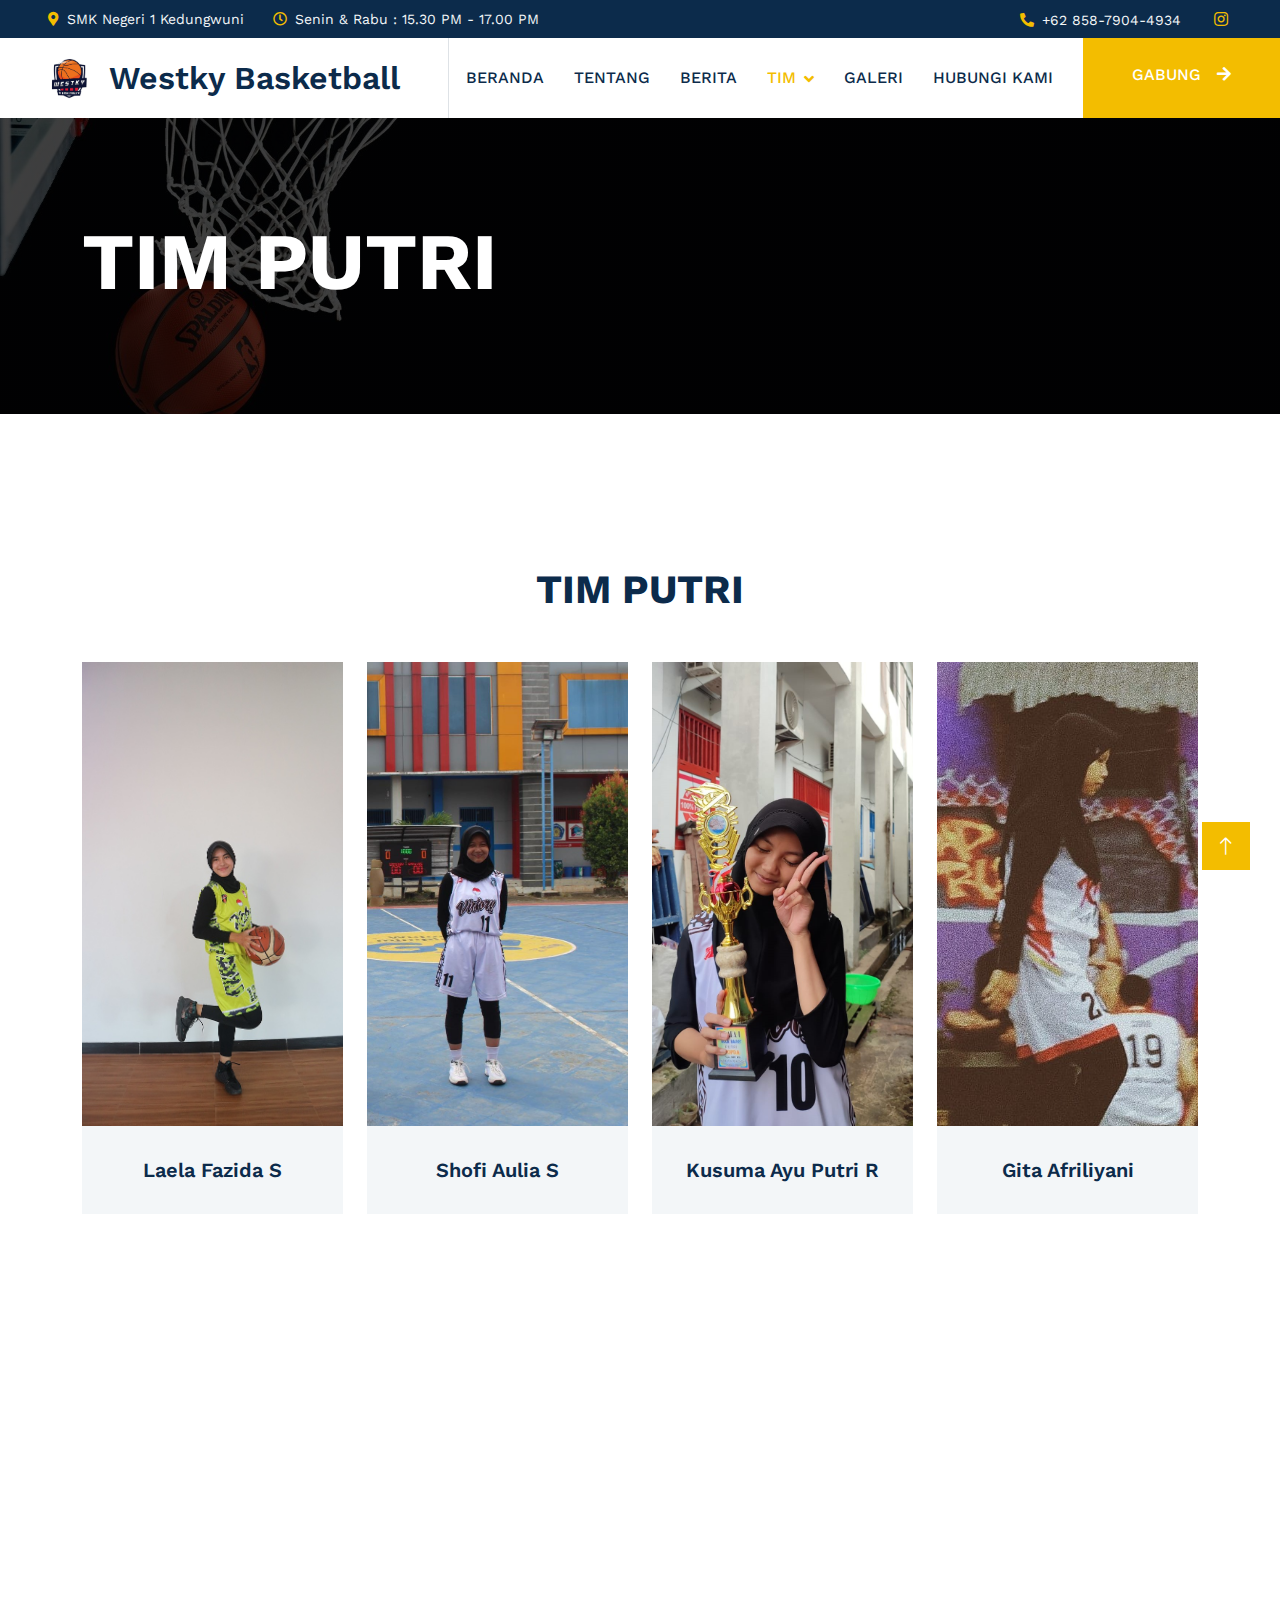
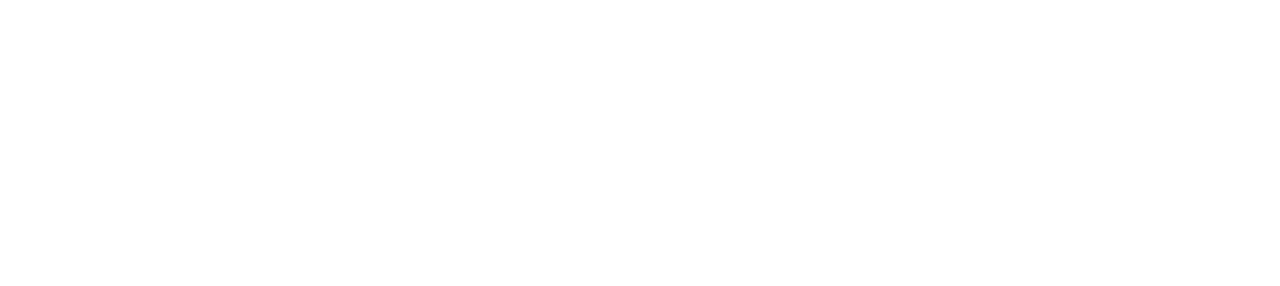
<file: timputri.html>
<!DOCTYPE html>
<html lang="en">

<head>
    <meta charset="utf-8">
    <title>WESTKY BASKETBALL</title>
    <link rel="icon" href="img/WESTKY_BASKETBALL-.png" width="42px" type="image/gif" />
    <meta content="width=device-width, initial-scale=1.0" name="viewport">
    <meta content="" name="keywords">
    <meta content="" name="description">

    <!-- Favicon -->
    <link href="img/favicon.ico" rel="icon">

    <!-- Google Web Fonts -->
    <link rel="preconnect" href="https://fonts.googleapis.com">
    <link rel="preconnect" href="https://fonts.gstatic.com" crossorigin>
    <link href="https://fonts.googleapis.com/css2?family=Work+Sans:wght@400;500;600;700&display=swap" rel="stylesheet"> 

    <!-- Icon Font Stylesheet -->
    <link href="https://cdnjs.cloudflare.com/ajax/libs/font-awesome/5.10.0/css/all.min.css" rel="stylesheet">
    <link href="https://cdn.jsdelivr.net/npm/bootstrap-icons@1.4.1/font/bootstrap-icons.css" rel="stylesheet">

    <!-- Libraries Stylesheet -->
    <link href="lib/animate/animate.min.css" rel="stylesheet">
    <link href="lib/owlcarousel/assets/owl.carousel.min.css" rel="stylesheet">

    <!-- Customized Bootstrap Stylesheet -->
    <link href="css/bootstrap.min.css" rel="stylesheet">

    <!-- Template Stylesheet -->
    <link href="css/style.css" rel="stylesheet">
</head>

<body>
    <!-- Spinner Start -->
    <div id="spinner" class="show bg-white position-fixed translate-middle w-100 vh-100 top-50 start-50 d-flex align-items-center justify-content-center">
        <div class="spinner-grow text-primary" role="status"></div>
    </div>
    <!-- Spinner End -->


    <!-- Topbar Start -->
    <div class="container-fluid bg-dark text-light p-0">
        <div class="row gx-0 d-none d-lg-flex">
            <div class="col-lg-7 px-5 text-start">
                <div class="h-100 d-inline-flex align-items-center me-4">
                    <small class="fa fa-map-marker-alt text-primary me-2"></small>
                    <small>SMK Negeri 1 Kedungwuni</small>
                </div>
                <div class="h-100 d-inline-flex align-items-center">
                    <small class="far fa-clock text-primary me-2"></small>
                    <small>Senin & Rabu : 15.30 PM - 17.00 PM</small>
                </div>
            </div>
            <div class="col-lg-5 px-5 text-end">
                <div class="h-100 d-inline-flex align-items-center me-4">
                    <small class="fa fa-phone-alt text-primary me-2"></small>
                    <small>+62 858-7904-4934</small>
                </div>
                <div class="h-100 d-inline-flex align-items-center mx-n2">
                    <a class="btn btn-square btn-link rounded-0" href="https://instagram.com/moch.ardinugroho?igshid=YmMyMTA2M2Y="><i class="fab fa-instagram"></i></a>
                </div>
            </div>
        </div>
    </div>
    <!-- Topbar End -->


    <!-- Navbar Start -->
    <nav class="navbar navbar-expand-lg bg-white navbar-light sticky-top p-0">
        <a href="index.html" class="navbar-brand d-flex align-items-center border-end px-4 px-lg-5">
            <img src="WESTKY_BASKETBALL-.png" width="42px"><h2 class="m-0"> &nbsp; Westky Basketball</h2>
        </a>
        <button type="button" class="navbar-toggler me-4" data-bs-toggle="collapse" data-bs-target="#navbarCollapse">
            <span class="navbar-toggler-icon"></span>
        </button>
        <div class="collapse navbar-collapse" id="navbarCollapse">
            <div class="navbar-nav ms-auto p-4 p-lg-0">
                <a href="index.html" class="nav-item nav-link">Beranda</a>
                <a href="tentang.html" class="nav-item nav-link">Tentang</a>
                <a href="berita.html" class="nav-item nav-link">Berita</a>
                <div class="nav-item dropdown">
                    <a href="#" class="nav-link active dropdown-toggle" data-bs-toggle="dropdown">Tim</a>
                    <div class="dropdown-menu bg-light m-0">
                        <a href="timputra.html" class="dropdown-item">Tim Putra</a>
                        <a href="timputri.html" class="dropdown-item link active">Tim Putri</a>
                    </div>
                </div>
                <a href="galeri.html" class="nav-item nav-link">Galeri</a>
                <a href="kontak.html" class="nav-item nav-link">Hubungi Kami</a>
            </div>
            <a href="login-form-v1/Login_v1/index.html" class="btn btn-primary py-4 px-lg-5 d-none d-lg-block">GABUNG<i class="fa fa-arrow-right ms-3"></i></a>
        </div>
    </nav>
    <!-- Navbar End -->


    <!-- Page Header Start -->
    <div class="container=fluid page-header py-5 mb-5 wow fadein" data-wow-delay="0.1s">
        <div class="container py-5">
            <h1 class="display-1 text-white animated slideInDown">TIM PUTRI</h1>
            <nav aria-label="carousel animated slideInDown"></nav>
        </div>
    </div>
    <!-- Page Header End -->


    <!-- Appointment Start -->
    <div class="container-xxl py-6">
        <div class="container">
            <div class="text-center mx-auto mb-5 wow fadeInUp" data-wow-delay="0.1s" style="max-width: 500px;">
                <h6 class="text-primary text-uppercase mb-2"></h6>
                <h1 class="display-6 mb-4">TIM PUTRI</h1>
            </div>
            <div class="row g-0 team-items">
                <div class="col-lg-3 col-md-6 wow fadeInUp" data-wow-delay="0.3s">
                    <div class="team-item position-relative">
                        <div class="position-relative">
                            <img class="img-fluid" src="img/timptri6.JPG" alt="">
                        </div>
                        <div class="bg-light text-center p-4">
                            <h5 class="mt-2">Laela Fazida S</h5>
                            <span></span>
                        </div>
                    </div>
                </div>
                <div class="col-lg-3 col-md-6 wow fadeInUp" data-wow-delay="0.3s">
                    <div class="team-item position-relative">
                        <div class="position-relative">
                            <img class="img-fluid" src="img/timptri9.jpg" alt="">
                        </div>
                        <div class="bg-light text-center p-4">
                            <h5 class="mt-2">Shofi Aulia S</h5>
                            <span></span>
                        </div>
                    </div>
                </div>
                <div class="col-lg-3 col-md-6 wow fadeInUp" data-wow-delay="0.5s">
                    <div class="team-item position-relative">
                        <div class="position-relative">
                            <img class="img-fluid" src="img/timptri3.jpg" alt="">
                        </div>
                        <div class="bg-light text-center p-4">
                            <h5 class="mt-2">Kusuma Ayu Putri R</h5>
                            <span></span>
                        </div>
                    </div>
                </div>
                <div class="col-lg-3 col-md-6 wow fadeInUp" data-wow-delay="0.7s">
                    <div class="team-item position-relative">
                        <div class="position-relative">
                            <img class="img-fluid" src="img/timptri5.jpg" alt="">
                        </div>
                        <div class="bg-light text-center p-4">
                            <h5 class="mt-2">Gita Afriliyani</h5>
                            <span></span>
                        </div>
                    </div>
                </div>
            </div>
        </div>
    </div>
    <!-- Appointment End -->


    <!-- Footer Start -->
    <div class="container-fluid bg-dark text-light footer my-6 mb-0 py-6 wow fadeIn" data-wow-delay="0.1s">
        <div class="container">
            <div class="row g-5">
                <div class="col-lg-3 col-md-6">
                </div>
                <div class="col-lg-3 col-md-6">
                    <center><img src="WESTKY_BASKETBALL-.png" width="70px"></center><h2 class="m-0"><h4 class="text-white mb-4"><center>WESTKY BASKETBALL</center></h4>
                    <p class="mb-2"><i class="fa fa-map-marker-alt me-3"></i>SMK Negeri 1 Kedungwuni</p>
                    <p class="mb-2"><i class="fa fa-phone-alt me-3"></i>+62 858-7904-4934</p>
                </div>
                <div class="col-lg-3 col-md-6">
                    <h4 class="text-light mb-4"><center>AYO GABUNG DI TIM KAMI</center></h4>
                    <form action="">
                        <div class="input-group">
                            <input type="text" class="form-control p-3 border-0" placeholder="Alamat Email Anda">
                            <button class="btn btn-primary">Daftar</button>
                        </div>
                        <div class="d-flex pt-2">
                            <a class="btn btn-square btn-outline-primary border-2 m-1" href="https://instagram.com/westky.skensakdw?igshid=YmMyMTA2M2Y="><i class="fab fa-instagram"></i></a>
                        </div>
                    </form>
                </div>
            </div>
        </div>
    </div>
    <!-- Footer End -->


    <!-- Copyright Start -->
    <div class="container-fluid copyright text-light py-4 wow fadeIn" data-wow-delay="0.1s">
        <div class="container">
            <div class="row">
                <div class="col-md-6 text-center text-md-start mb-3 mb-md-0">
                    &copy; <span id="displayYear">Jihan Risqi Nafila X TKJ 1</span>
                </div>
            </div>
        </div>
    </div>
    <!-- Copyright End -->


    <!-- Back to Top -->
    <a href="#" class="btn btn-lg btn-primary btn-lg-square back-to-top"><i class="bi bi-arrow-up"></i></a>


    <!-- JavaScript Libraries -->
    <script src="https://code.jquery.com/jquery-3.4.1.min.js"></script>
    <script src="https://cdn.jsdelivr.net/npm/bootstrap@5.0.0/dist/js/bootstrap.bundle.min.js"></script>
    <script src="lib/wow/wow.min.js"></script>
    <script src="lib/easing/easing.min.js"></script>
    <script src="lib/waypoints/waypoints.min.js"></script>
    <script src="lib/owlcarousel/owl.carousel.min.js"></script>

    <!-- Template Javascript -->
    <script src="js/main.js"></script>
</body>

</html>
</file>
<file: css/style.css>
/********** Template CSS **********/
:root {
    --primary: #F3BD00;
    --secondary: #757575;
    --light: #F3F6F8;
    --dark: #0C2B4B;
}

.py-6 {
    padding-top: 6rem;
    padding-bottom: 6rem;
}

.my-6 {
    margin-top: 6rem;
    margin-bottom: 6rem;
}

.back-to-top {
    position: fixed;
    display: none;
    right: 30px;
    bottom: 30px;
    z-index: 99;
}


/*** Spinner ***/
#spinner {
    opacity: 0;
    visibility: hidden;
    transition: opacity .5s ease-out, visibility 0s linear .5s;
    z-index: 99999;
}

#spinner.show {
    transition: opacity .5s ease-out, visibility 0s linear 0s;
    visibility: visible;
    opacity: 1;
}


/*** Button ***/
.btn {
    font-weight: 500;
    transition: .5s;
}

.btn.btn-primary,
.btn.btn-outline-primary:hover {
    color: #FFFFFF;
}

.btn-square {
    width: 38px;
    height: 38px;
}

.btn-sm-square {
    width: 32px;
    height: 32px;
}

.btn-lg-square {
    width: 48px;
    height: 48px;
}

.btn-square,
.btn-sm-square,
.btn-lg-square {
    padding: 0;
    display: flex;
    align-items: center;
    justify-content: center;
    font-weight: normal;
}


/*** Navbar ***/
.navbar.sticky-top {
    top: -100px;
    transition: .5s;
}

.navbar .navbar-brand,
.navbar a.btn {
    height: 80px
}

.navbar .navbar-nav .nav-link {
    margin-right: 30px;
    padding: 25px 0;
    color: var(--dark);
    font-weight: 500;
    text-transform: uppercase;
    outline: none;
}

.navbar .navbar-nav .nav-link:hover,
.navbar .navbar-nav .nav-link.active {
    color: var(--primary);
}

.navbar .dropdown-toggle::after {
    border: none;
    content: "\f107";
    font-family: "Font Awesome 5 Free";
    font-weight: 900;
    vertical-align: middle;
    margin-left: 8px;
}

@media (max-width: 991.98px) {
    .navbar .navbar-nav .nav-link  {
        margin-right: 0;
        padding: 10px 0;
    }

    .navbar .navbar-nav {
        border-top: 1px solid #EEEEEE;
    }
}

@media (min-width: 992px) {
    .navbar .nav-item .dropdown-menu {
        display: block;
        border: none;
        margin-top: 0;
        top: 150%;
        opacity: 0;
        visibility: hidden;
        transition: .5s;
    }

    .navbar .nav-item:hover .dropdown-menu {
        top: 100%;
        visibility: visible;
        transition: .5s;
        opacity: 1;
    }
}


/*** Header ***/
.carousel-caption {
    top: 0;
    left: 0;
    right: 0;
    bottom: 0;
    display: flex;
    align-items: center;
    justify-content: center;
    text-align: center;
    background: rgba(0, 0, 0, .75);
    z-index: 1;
}

.carousel-control-prev,
.carousel-control-next {
    width: 15%;
}

.carousel-control-prev-icon,
.carousel-control-next-icon {
    width: 3rem;
    height: 3rem;
    background-color: var(--primary);
    border: 10px solid var(--primary);
}

@media (max-width: 768px) {
    #header-carousel .carousel-item {
        position: relative;
        min-height: 450px;
    }
    
    #header-carousel .carousel-item img {
        position: absolute;
        width: 100%;
        height: 100%;
        object-fit: cover;
    }
}

.page-header {
    background: linear-gradient(rgba(0, 0, 0, .75), rgba(0, 0, 0, .75)), url(../img/header3.jpg) center center no-repeat;
    background-size: cover;
}

.breadcrumb-item+.breadcrumb-item::before {
    color: #999999;
}


/*** Facts ***/
@media (min-width: 991.98px) {
    .facts {
        position: relative;
        margin-top: -75px;
        z-index: 1;
    }
}


/*** Courses ***/
.courses {
    min-height: 100vh;
    background: linear-gradient(rgba(255, 255, 255, .9), rgba(255, 255, 255, .9)), url(../img/header3.jpg) center center no-repeat;
    background-attachment: fixed;
    background-size: cover;
}

.courses-item .courses-overlay {
    position: absolute;
    width: 100%;
    height: 0;
    top: 0;
    left: 0;
    display: flex;
    align-items: center;
    justify-content: center;
    background: rgba(0, 0, 0, .5);
    overflow: hidden;
    opacity: 0;
    transition: .5s;
}

.courses-item:hover .courses-overlay {
    height: 100%;
    opacity: 1;
}


/*** Team ***/
.team-items {
    margin: -.75rem;
}

.team-item {
    padding: .75rem;
}

.team-item::after {
    position: absolute;
    content: "";
    width: 100%;
    height: 0;
    top: 0;
    left: 0;
    background: #FFFFFF;
    transition: .5s;
    z-index: -1;
}

.team-item:hover::after {
    height: 100%;
    background: var(--primary);
}

.team-item .team-social {
    position: absolute;
    width: 100%;
    height: 0;
    top: 0;
    left: 0;
    display: flex;
    align-items: center;
    justify-content: center;
    background: rgba(0, 0, 0, .75);
    overflow: hidden;
    opacity: 0;
    transition: .5s;
}

.team-item:hover .team-social {
    height: 100%;
    opacity: 1;
}


/*** Testimonial ***/
.testimonial-carousel .owl-dots {
    height: 40px;
    margin-top: 25px;
    display: flex;
    align-items: center;
    justify-content: center;
}

.testimonial-carousel .owl-dot {
    position: relative;
    display: inline-block;
    margin: 0 5px;
    width: 20px;
    height: 20px;
    background: transparent;
    border: 2px solid var(--primary);
    transition: .5s;
}

.testimonial-carousel .owl-dot.active {
    width: 40px;
    height: 40px;
    background: var(--primary);
}

.testimonial-carousel .owl-item img {
    width: 150px;
    height: 150px;
}


/*** Footer ***/
.footer .btn.btn-link {
    display: block;
    margin-bottom: 5px;
    padding: 0;
    text-align: left;
    color: var(--light);
    font-weight: normal;
    text-transform: capitalize;
    transition: .3s;
}

.footer .btn.btn-link::before {
    position: relative;
    content: "\f105";
    font-family: "Font Awesome 5 Free";
    font-weight: 900;
    color: var(--light);
    margin-right: 10px;
}

.footer .btn.btn-link:hover {
    color: var(--primary);
    letter-spacing: 1px;
    box-shadow: none;
}

.copyright {
    background: #092139;
}

.copyright a {
    color: var(--primary);
}

.copyright a:hover {
    color: var(--light);
}
</file>
<file: login-form-v1/Login_v1/css/util.css>
/*[ FONT SIZE ]
///////////////////////////////////////////////////////////
*/
.fs-1 {font-size: 1px;}
.fs-2 {font-size: 2px;}
.fs-3 {font-size: 3px;}
.fs-4 {font-size: 4px;}
.fs-5 {font-size: 5px;}
.fs-6 {font-size: 6px;}
.fs-7 {font-size: 7px;}
.fs-8 {font-size: 8px;}
.fs-9 {font-size: 9px;}
.fs-10 {font-size: 10px;}
.fs-11 {font-size: 11px;}
.fs-12 {font-size: 12px;}
.fs-13 {font-size: 13px;}
.fs-14 {font-size: 14px;}
.fs-15 {font-size: 15px;}
.fs-16 {font-size: 16px;}
.fs-17 {font-size: 17px;}
.fs-18 {font-size: 18px;}
.fs-19 {font-size: 19px;}
.fs-20 {font-size: 20px;}
.fs-21 {font-size: 21px;}
.fs-22 {font-size: 22px;}
.fs-23 {font-size: 23px;}
.fs-24 {font-size: 24px;}
.fs-25 {font-size: 25px;}
.fs-26 {font-size: 26px;}
.fs-27 {font-size: 27px;}
.fs-28 {font-size: 28px;}
.fs-29 {font-size: 29px;}
.fs-30 {font-size: 30px;}
.fs-31 {font-size: 31px;}
.fs-32 {font-size: 32px;}
.fs-33 {font-size: 33px;}
.fs-34 {font-size: 34px;}
.fs-35 {font-size: 35px;}
.fs-36 {font-size: 36px;}
.fs-37 {font-size: 37px;}
.fs-38 {font-size: 38px;}
.fs-39 {font-size: 39px;}
.fs-40 {font-size: 40px;}
.fs-41 {font-size: 41px;}
.fs-42 {font-size: 42px;}
.fs-43 {font-size: 43px;}
.fs-44 {font-size: 44px;}
.fs-45 {font-size: 45px;}
.fs-46 {font-size: 46px;}
.fs-47 {font-size: 47px;}
.fs-48 {font-size: 48px;}
.fs-49 {font-size: 49px;}
.fs-50 {font-size: 50px;}
.fs-51 {font-size: 51px;}
.fs-52 {font-size: 52px;}
.fs-53 {font-size: 53px;}
.fs-54 {font-size: 54px;}
.fs-55 {font-size: 55px;}
.fs-56 {font-size: 56px;}
.fs-57 {font-size: 57px;}
.fs-58 {font-size: 58px;}
.fs-59 {font-size: 59px;}
.fs-60 {font-size: 60px;}
.fs-61 {font-size: 61px;}
.fs-62 {font-size: 62px;}
.fs-63 {font-size: 63px;}
.fs-64 {font-size: 64px;}
.fs-65 {font-size: 65px;}
.fs-66 {font-size: 66px;}
.fs-67 {font-size: 67px;}
.fs-68 {font-size: 68px;}
.fs-69 {font-size: 69px;}
.fs-70 {font-size: 70px;}
.fs-71 {font-size: 71px;}
.fs-72 {font-size: 72px;}
.fs-73 {font-size: 73px;}
.fs-74 {font-size: 74px;}
.fs-75 {font-size: 75px;}
.fs-76 {font-size: 76px;}
.fs-77 {font-size: 77px;}
.fs-78 {font-size: 78px;}
.fs-79 {font-size: 79px;}
.fs-80 {font-size: 80px;}
.fs-81 {font-size: 81px;}
.fs-82 {font-size: 82px;}
.fs-83 {font-size: 83px;}
.fs-84 {font-size: 84px;}
.fs-85 {font-size: 85px;}
.fs-86 {font-size: 86px;}
.fs-87 {font-size: 87px;}
.fs-88 {font-size: 88px;}
.fs-89 {font-size: 89px;}
.fs-90 {font-size: 90px;}
.fs-91 {font-size: 91px;}
.fs-92 {font-size: 92px;}
.fs-93 {font-size: 93px;}
.fs-94 {font-size: 94px;}
.fs-95 {font-size: 95px;}
.fs-96 {font-size: 96px;}
.fs-97 {font-size: 97px;}
.fs-98 {font-size: 98px;}
.fs-99 {font-size: 99px;}
.fs-100 {font-size: 100px;}
.fs-101 {font-size: 101px;}
.fs-102 {font-size: 102px;}
.fs-103 {font-size: 103px;}
.fs-104 {font-size: 104px;}
.fs-105 {font-size: 105px;}
.fs-106 {font-size: 106px;}
.fs-107 {font-size: 107px;}
.fs-108 {font-size: 108px;}
.fs-109 {font-size: 109px;}
.fs-110 {font-size: 110px;}
.fs-111 {font-size: 111px;}
.fs-112 {font-size: 112px;}
.fs-113 {font-size: 113px;}
.fs-114 {font-size: 114px;}
.fs-115 {font-size: 115px;}
.fs-116 {font-size: 116px;}
.fs-117 {font-size: 117px;}
.fs-118 {font-size: 118px;}
.fs-119 {font-size: 119px;}
.fs-120 {font-size: 120px;}
.fs-121 {font-size: 121px;}
.fs-122 {font-size: 122px;}
.fs-123 {font-size: 123px;}
.fs-124 {font-size: 124px;}
.fs-125 {font-size: 125px;}
.fs-126 {font-size: 126px;}
.fs-127 {font-size: 127px;}
.fs-128 {font-size: 128px;}
.fs-129 {font-size: 129px;}
.fs-130 {font-size: 130px;}
.fs-131 {font-size: 131px;}
.fs-132 {font-size: 132px;}
.fs-133 {font-size: 133px;}
.fs-134 {font-size: 134px;}
.fs-135 {font-size: 135px;}
.fs-136 {font-size: 136px;}
.fs-137 {font-size: 137px;}
.fs-138 {font-size: 138px;}
.fs-139 {font-size: 139px;}
.fs-140 {font-size: 140px;}
.fs-141 {font-size: 141px;}
.fs-142 {font-size: 142px;}
.fs-143 {font-size: 143px;}
.fs-144 {font-size: 144px;}
.fs-145 {font-size: 145px;}
.fs-146 {font-size: 146px;}
.fs-147 {font-size: 147px;}
.fs-148 {font-size: 148px;}
.fs-149 {font-size: 149px;}
.fs-150 {font-size: 150px;}
.fs-151 {font-size: 151px;}
.fs-152 {font-size: 152px;}
.fs-153 {font-size: 153px;}
.fs-154 {font-size: 154px;}
.fs-155 {font-size: 155px;}
.fs-156 {font-size: 156px;}
.fs-157 {font-size: 157px;}
.fs-158 {font-size: 158px;}
.fs-159 {font-size: 159px;}
.fs-160 {font-size: 160px;}
.fs-161 {font-size: 161px;}
.fs-162 {font-size: 162px;}
.fs-163 {font-size: 163px;}
.fs-164 {font-size: 164px;}
.fs-165 {font-size: 165px;}
.fs-166 {font-size: 166px;}
.fs-167 {font-size: 167px;}
.fs-168 {font-size: 168px;}
.fs-169 {font-size: 169px;}
.fs-170 {font-size: 170px;}
.fs-171 {font-size: 171px;}
.fs-172 {font-size: 172px;}
.fs-173 {font-size: 173px;}
.fs-174 {font-size: 174px;}
.fs-175 {font-size: 175px;}
.fs-176 {font-size: 176px;}
.fs-177 {font-size: 177px;}
.fs-178 {font-size: 178px;}
.fs-179 {font-size: 179px;}
.fs-180 {font-size: 180px;}
.fs-181 {font-size: 181px;}
.fs-182 {font-size: 182px;}
.fs-183 {font-size: 183px;}
.fs-184 {font-size: 184px;}
.fs-185 {font-size: 185px;}
.fs-186 {font-size: 186px;}
.fs-187 {font-size: 187px;}
.fs-188 {font-size: 188px;}
.fs-189 {font-size: 189px;}
.fs-190 {font-size: 190px;}
.fs-191 {font-size: 191px;}
.fs-192 {font-size: 192px;}
.fs-193 {font-size: 193px;}
.fs-194 {font-size: 194px;}
.fs-195 {font-size: 195px;}
.fs-196 {font-size: 196px;}
.fs-197 {font-size: 197px;}
.fs-198 {font-size: 198px;}
.fs-199 {font-size: 199px;}
.fs-200 {font-size: 200px;}

/*[ PADDING ]
///////////////////////////////////////////////////////////
*/
.p-t-0 {padding-top: 0px;}
.p-t-1 {padding-top: 1px;}
.p-t-2 {padding-top: 2px;}
.p-t-3 {padding-top: 3px;}
.p-t-4 {padding-top: 4px;}
.p-t-5 {padding-top: 5px;}
.p-t-6 {padding-top: 6px;}
.p-t-7 {padding-top: 7px;}
.p-t-8 {padding-top: 8px;}
.p-t-9 {padding-top: 9px;}
.p-t-10 {padding-top: 10px;}
.p-t-11 {padding-top: 11px;}
.p-t-12 {padding-top: 12px;}
.p-t-13 {padding-top: 13px;}
.p-t-14 {padding-top: 14px;}
.p-t-15 {padding-top: 15px;}
.p-t-16 {padding-top: 16px;}
.p-t-17 {padding-top: 17px;}
.p-t-18 {padding-top: 18px;}
.p-t-19 {padding-top: 19px;}
.p-t-20 {padding-top: 20px;}
.p-t-21 {padding-top: 21px;}
.p-t-22 {padding-top: 22px;}
.p-t-23 {padding-top: 23px;}
.p-t-24 {padding-top: 24px;}
.p-t-25 {padding-top: 25px;}
.p-t-26 {padding-top: 26px;}
.p-t-27 {padding-top: 27px;}
.p-t-28 {padding-top: 28px;}
.p-t-29 {padding-top: 29px;}
.p-t-30 {padding-top: 30px;}
.p-t-31 {padding-top: 31px;}
.p-t-32 {padding-top: 32px;}
.p-t-33 {padding-top: 33px;}
.p-t-34 {padding-top: 34px;}
.p-t-35 {padding-top: 35px;}
.p-t-36 {padding-top: 36px;}
.p-t-37 {padding-top: 37px;}
.p-t-38 {padding-top: 38px;}
.p-t-39 {padding-top: 39px;}
.p-t-40 {padding-top: 40px;}
.p-t-41 {padding-top: 41px;}
.p-t-42 {padding-top: 42px;}
.p-t-43 {padding-top: 43px;}
.p-t-44 {padding-top: 44px;}
.p-t-45 {padding-top: 45px;}
.p-t-46 {padding-top: 46px;}
.p-t-47 {padding-top: 47px;}
.p-t-48 {padding-top: 48px;}
.p-t-49 {padding-top: 49px;}
.p-t-50 {padding-top: 50px;}
.p-t-51 {padding-top: 51px;}
.p-t-52 {padding-top: 52px;}
.p-t-53 {padding-top: 53px;}
.p-t-54 {padding-top: 54px;}
.p-t-55 {padding-top: 55px;}
.p-t-56 {padding-top: 56px;}
.p-t-57 {padding-top: 57px;}
.p-t-58 {padding-top: 58px;}
.p-t-59 {padding-top: 59px;}
.p-t-60 {padding-top: 60px;}
.p-t-61 {padding-top: 61px;}
.p-t-62 {padding-top: 62px;}
.p-t-63 {padding-top: 63px;}
.p-t-64 {padding-top: 64px;}
.p-t-65 {padding-top: 65px;}
.p-t-66 {padding-top: 66px;}
.p-t-67 {padding-top: 67px;}
.p-t-68 {padding-top: 68px;}
.p-t-69 {padding-top: 69px;}
.p-t-70 {padding-top: 70px;}
.p-t-71 {padding-top: 71px;}
.p-t-72 {padding-top: 72px;}
.p-t-73 {padding-top: 73px;}
.p-t-74 {padding-top: 74px;}
.p-t-75 {padding-top: 75px;}
.p-t-76 {padding-top: 76px;}
.p-t-77 {padding-top: 77px;}
.p-t-78 {padding-top: 78px;}
.p-t-79 {padding-top: 79px;}
.p-t-80 {padding-top: 80px;}
.p-t-81 {padding-top: 81px;}
.p-t-82 {padding-top: 82px;}
.p-t-83 {padding-top: 83px;}
.p-t-84 {padding-top: 84px;}
.p-t-85 {padding-top: 85px;}
.p-t-86 {padding-top: 86px;}
.p-t-87 {padding-top: 87px;}
.p-t-88 {padding-top: 88px;}
.p-t-89 {padding-top: 89px;}
.p-t-90 {padding-top: 90px;}
.p-t-91 {padding-top: 91px;}
.p-t-92 {padding-top: 92px;}
.p-t-93 {padding-top: 93px;}
.p-t-94 {padding-top: 94px;}
.p-t-95 {padding-top: 95px;}
.p-t-96 {padding-top: 96px;}
.p-t-97 {padding-top: 97px;}
.p-t-98 {padding-top: 98px;}
.p-t-99 {padding-top: 99px;}
.p-t-100 {padding-top: 100px;}
.p-t-101 {padding-top: 101px;}
.p-t-102 {padding-top: 102px;}
.p-t-103 {padding-top: 103px;}
.p-t-104 {padding-top: 104px;}
.p-t-105 {padding-top: 105px;}
.p-t-106 {padding-top: 106px;}
.p-t-107 {padding-top: 107px;}
.p-t-108 {padding-top: 108px;}
.p-t-109 {padding-top: 109px;}
.p-t-110 {padding-top: 110px;}
.p-t-111 {padding-top: 111px;}
.p-t-112 {padding-top: 112px;}
.p-t-113 {padding-top: 113px;}
.p-t-114 {padding-top: 114px;}
.p-t-115 {padding-top: 115px;}
.p-t-116 {padding-top: 116px;}
.p-t-117 {padding-top: 117px;}
.p-t-118 {padding-top: 118px;}
.p-t-119 {padding-top: 119px;}
.p-t-120 {padding-top: 120px;}
.p-t-121 {padding-top: 121px;}
.p-t-122 {padding-top: 122px;}
.p-t-123 {padding-top: 123px;}
.p-t-124 {padding-top: 124px;}
.p-t-125 {padding-top: 125px;}
.p-t-126 {padding-top: 126px;}
.p-t-127 {padding-top: 127px;}
.p-t-128 {padding-top: 128px;}
.p-t-129 {padding-top: 129px;}
.p-t-130 {padding-top: 130px;}
.p-t-131 {padding-top: 131px;}
.p-t-132 {padding-top: 132px;}
.p-t-133 {padding-top: 133px;}
.p-t-134 {padding-top: 134px;}
.p-t-135 {padding-top: 135px;}
.p-t-136 {padding-top: 136px;}
.p-t-137 {padding-top: 137px;}
.p-t-138 {padding-top: 138px;}
.p-t-139 {padding-top: 139px;}
.p-t-140 {padding-top: 140px;}
.p-t-141 {padding-top: 141px;}
.p-t-142 {padding-top: 142px;}
.p-t-143 {padding-top: 143px;}
.p-t-144 {padding-top: 144px;}
.p-t-145 {padding-top: 145px;}
.p-t-146 {padding-top: 146px;}
.p-t-147 {padding-top: 147px;}
.p-t-148 {padding-top: 148px;}
.p-t-149 {padding-top: 149px;}
.p-t-150 {padding-top: 150px;}
.p-t-151 {padding-top: 151px;}
.p-t-152 {padding-top: 152px;}
.p-t-153 {padding-top: 153px;}
.p-t-154 {padding-top: 154px;}
.p-t-155 {padding-top: 155px;}
.p-t-156 {padding-top: 156px;}
.p-t-157 {padding-top: 157px;}
.p-t-158 {padding-top: 158px;}
.p-t-159 {padding-top: 159px;}
.p-t-160 {padding-top: 160px;}
.p-t-161 {padding-top: 161px;}
.p-t-162 {padding-top: 162px;}
.p-t-163 {padding-top: 163px;}
.p-t-164 {padding-top: 164px;}
.p-t-165 {padding-top: 165px;}
.p-t-166 {padding-top: 166px;}
.p-t-167 {padding-top: 167px;}
.p-t-168 {padding-top: 168px;}
.p-t-169 {padding-top: 169px;}
.p-t-170 {padding-top: 170px;}
.p-t-171 {padding-top: 171px;}
.p-t-172 {padding-top: 172px;}
.p-t-173 {padding-top: 173px;}
.p-t-174 {padding-top: 174px;}
.p-t-175 {padding-top: 175px;}
.p-t-176 {padding-top: 176px;}
.p-t-177 {padding-top: 177px;}
.p-t-178 {padding-top: 178px;}
.p-t-179 {padding-top: 179px;}
.p-t-180 {padding-top: 180px;}
.p-t-181 {padding-top: 181px;}
.p-t-182 {padding-top: 182px;}
.p-t-183 {padding-top: 183px;}
.p-t-184 {padding-top: 184px;}
.p-t-185 {padding-top: 185px;}
.p-t-186 {padding-top: 186px;}
.p-t-187 {padding-top: 187px;}
.p-t-188 {padding-top: 188px;}
.p-t-189 {padding-top: 189px;}
.p-t-190 {padding-top: 190px;}
.p-t-191 {padding-top: 191px;}
.p-t-192 {padding-top: 192px;}
.p-t-193 {padding-top: 193px;}
.p-t-194 {padding-top: 194px;}
.p-t-195 {padding-top: 195px;}
.p-t-196 {padding-top: 196px;}
.p-t-197 {padding-top: 197px;}
.p-t-198 {padding-top: 198px;}
.p-t-199 {padding-top: 199px;}
.p-t-200 {padding-top: 200px;}
.p-t-201 {padding-top: 201px;}
.p-t-202 {padding-top: 202px;}
.p-t-203 {padding-top: 203px;}
.p-t-204 {padding-top: 204px;}
.p-t-205 {padding-top: 205px;}
.p-t-206 {padding-top: 206px;}
.p-t-207 {padding-top: 207px;}
.p-t-208 {padding-top: 208px;}
.p-t-209 {padding-top: 209px;}
.p-t-210 {padding-top: 210px;}
.p-t-211 {padding-top: 211px;}
.p-t-212 {padding-top: 212px;}
.p-t-213 {padding-top: 213px;}
.p-t-214 {padding-top: 214px;}
.p-t-215 {padding-top: 215px;}
.p-t-216 {padding-top: 216px;}
.p-t-217 {padding-top: 217px;}
.p-t-218 {padding-top: 218px;}
.p-t-219 {padding-top: 219px;}
.p-t-220 {padding-top: 220px;}
.p-t-221 {padding-top: 221px;}
.p-t-222 {padding-top: 222px;}
.p-t-223 {padding-top: 223px;}
.p-t-224 {padding-top: 224px;}
.p-t-225 {padding-top: 225px;}
.p-t-226 {padding-top: 226px;}
.p-t-227 {padding-top: 227px;}
.p-t-228 {padding-top: 228px;}
.p-t-229 {padding-top: 229px;}
.p-t-230 {padding-top: 230px;}
.p-t-231 {padding-top: 231px;}
.p-t-232 {padding-top: 232px;}
.p-t-233 {padding-top: 233px;}
.p-t-234 {padding-top: 234px;}
.p-t-235 {padding-top: 235px;}
.p-t-236 {padding-top: 236px;}
.p-t-237 {padding-top: 237px;}
.p-t-238 {padding-top: 238px;}
.p-t-239 {padding-top: 239px;}
.p-t-240 {padding-top: 240px;}
.p-t-241 {padding-top: 241px;}
.p-t-242 {padding-top: 242px;}
.p-t-243 {padding-top: 243px;}
.p-t-244 {padding-top: 244px;}
.p-t-245 {padding-top: 245px;}
.p-t-246 {padding-top: 246px;}
.p-t-247 {padding-top: 247px;}
.p-t-248 {padding-top: 248px;}
.p-t-249 {padding-top: 249px;}
.p-t-250 {padding-top: 250px;}
.p-b-0 {padding-bottom: 0px;}
.p-b-1 {padding-bottom: 1px;}
.p-b-2 {padding-bottom: 2px;}
.p-b-3 {padding-bottom: 3px;}
.p-b-4 {padding-bottom: 4px;}
.p-b-5 {padding-bottom: 5px;}
.p-b-6 {padding-bottom: 6px;}
.p-b-7 {padding-bottom: 7px;}
.p-b-8 {padding-bottom: 8px;}
.p-b-9 {padding-bottom: 9px;}
.p-b-10 {padding-bottom: 10px;}
.p-b-11 {padding-bottom: 11px;}
.p-b-12 {padding-bottom: 12px;}
.p-b-13 {padding-bottom: 13px;}
.p-b-14 {padding-bottom: 14px;}
.p-b-15 {padding-bottom: 15px;}
.p-b-16 {padding-bottom: 16px;}
.p-b-17 {padding-bottom: 17px;}
.p-b-18 {padding-bottom: 18px;}
.p-b-19 {padding-bottom: 19px;}
.p-b-20 {padding-bottom: 20px;}
.p-b-21 {padding-bottom: 21px;}
.p-b-22 {padding-bottom: 22px;}
.p-b-23 {padding-bottom: 23px;}
.p-b-24 {padding-bottom: 24px;}
.p-b-25 {padding-bottom: 25px;}
.p-b-26 {padding-bottom: 26px;}
.p-b-27 {padding-bottom: 27px;}
.p-b-28 {padding-bottom: 28px;}
.p-b-29 {padding-bottom: 29px;}
.p-b-30 {padding-bottom: 30px;}
.p-b-31 {padding-bottom: 31px;}
.p-b-32 {padding-bottom: 32px;}
.p-b-33 {padding-bottom: 33px;}
.p-b-34 {padding-bottom: 34px;}
.p-b-35 {padding-bottom: 35px;}
.p-b-36 {padding-bottom: 36px;}
.p-b-37 {padding-bottom: 37px;}
.p-b-38 {padding-bottom: 38px;}
.p-b-39 {padding-bottom: 39px;}
.p-b-40 {padding-bottom: 40px;}
.p-b-41 {padding-bottom: 41px;}
.p-b-42 {padding-bottom: 42px;}
.p-b-43 {padding-bottom: 43px;}
.p-b-44 {padding-bottom: 44px;}
.p-b-45 {padding-bottom: 45px;}
.p-b-46 {padding-bottom: 46px;}
.p-b-47 {padding-bottom: 47px;}
.p-b-48 {padding-bottom: 48px;}
.p-b-49 {padding-bottom: 49px;}
.p-b-50 {padding-bottom: 50px;}
.p-b-51 {padding-bottom: 51px;}
.p-b-52 {padding-bottom: 52px;}
.p-b-53 {padding-bottom: 53px;}
.p-b-54 {padding-bottom: 54px;}
.p-b-55 {padding-bottom: 55px;}
.p-b-56 {padding-bottom: 56px;}
.p-b-57 {padding-bottom: 57px;}
.p-b-58 {padding-bottom: 58px;}
.p-b-59 {padding-bottom: 59px;}
.p-b-60 {padding-bottom: 60px;}
.p-b-61 {padding-bottom: 61px;}
.p-b-62 {padding-bottom: 62px;}
.p-b-63 {padding-bottom: 63px;}
.p-b-64 {padding-bottom: 64px;}
.p-b-65 {padding-bottom: 65px;}
.p-b-66 {padding-bottom: 66px;}
.p-b-67 {padding-bottom: 67px;}
.p-b-68 {padding-bottom: 68px;}
.p-b-69 {padding-bottom: 69px;}
.p-b-70 {padding-bottom: 70px;}
.p-b-71 {padding-bottom: 71px;}
.p-b-72 {padding-bottom: 72px;}
.p-b-73 {padding-bottom: 73px;}
.p-b-74 {padding-bottom: 74px;}
.p-b-75 {padding-bottom: 75px;}
.p-b-76 {padding-bottom: 76px;}
.p-b-77 {padding-bottom: 77px;}
.p-b-78 {padding-bottom: 78px;}
.p-b-79 {padding-bottom: 79px;}
.p-b-80 {padding-bottom: 80px;}
.p-b-81 {padding-bottom: 81px;}
.p-b-82 {padding-bottom: 82px;}
.p-b-83 {padding-bottom: 83px;}
.p-b-84 {padding-bottom: 84px;}
.p-b-85 {padding-bottom: 85px;}
.p-b-86 {padding-bottom: 86px;}
.p-b-87 {padding-bottom: 87px;}
.p-b-88 {padding-bottom: 88px;}
.p-b-89 {padding-bottom: 89px;}
.p-b-90 {padding-bottom: 90px;}
.p-b-91 {padding-bottom: 91px;}
.p-b-92 {padding-bottom: 92px;}
.p-b-93 {padding-bottom: 93px;}
.p-b-94 {padding-bottom: 94px;}
.p-b-95 {padding-bottom: 95px;}
.p-b-96 {padding-bottom: 96px;}
.p-b-97 {padding-bottom: 97px;}
.p-b-98 {padding-bottom: 98px;}
.p-b-99 {padding-bottom: 99px;}
.p-b-100 {padding-bottom: 100px;}
.p-b-101 {padding-bottom: 101px;}
.p-b-102 {padding-bottom: 102px;}
.p-b-103 {padding-bottom: 103px;}
.p-b-104 {padding-bottom: 104px;}
.p-b-105 {padding-bottom: 105px;}
.p-b-106 {padding-bottom: 106px;}
.p-b-107 {padding-bottom: 107px;}
.p-b-108 {padding-bottom: 108px;}
.p-b-109 {padding-bottom: 109px;}
.p-b-110 {padding-bottom: 110px;}
.p-b-111 {padding-bottom: 111px;}
.p-b-112 {padding-bottom: 112px;}
.p-b-113 {padding-bottom: 113px;}
.p-b-114 {padding-bottom: 114px;}
.p-b-115 {padding-bottom: 115px;}
.p-b-116 {padding-bottom: 116px;}
.p-b-117 {padding-bottom: 117px;}
.p-b-118 {padding-bottom: 118px;}
.p-b-119 {padding-bottom: 119px;}
.p-b-120 {padding-bottom: 120px;}
.p-b-121 {padding-bottom: 121px;}
.p-b-122 {padding-bottom: 122px;}
.p-b-123 {padding-bottom: 123px;}
.p-b-124 {padding-bottom: 124px;}
.p-b-125 {padding-bottom: 125px;}
.p-b-126 {padding-bottom: 126px;}
.p-b-127 {padding-bottom: 127px;}
.p-b-128 {padding-bottom: 128px;}
.p-b-129 {padding-bottom: 129px;}
.p-b-130 {padding-bottom: 130px;}
.p-b-131 {padding-bottom: 131px;}
.p-b-132 {padding-bottom: 132px;}
.p-b-133 {padding-bottom: 133px;}
.p-b-134 {padding-bottom: 134px;}
.p-b-135 {padding-bottom: 135px;}
.p-b-136 {padding-bottom: 136px;}
.p-b-137 {padding-bottom: 137px;}
.p-b-138 {padding-bottom: 138px;}
.p-b-139 {padding-bottom: 139px;}
.p-b-140 {padding-bottom: 140px;}
.p-b-141 {padding-bottom: 141px;}
.p-b-142 {padding-bottom: 142px;}
.p-b-143 {padding-bottom: 143px;}
.p-b-144 {padding-bottom: 144px;}
.p-b-145 {padding-bottom: 145px;}
.p-b-146 {padding-bottom: 146px;}
.p-b-147 {padding-bottom: 147px;}
.p-b-148 {padding-bottom: 148px;}
.p-b-149 {padding-bottom: 149px;}
.p-b-150 {padding-bottom: 150px;}
.p-b-151 {padding-bottom: 151px;}
.p-b-152 {padding-bottom: 152px;}
.p-b-153 {padding-bottom: 153px;}
.p-b-154 {padding-bottom: 154px;}
.p-b-155 {padding-bottom: 155px;}
.p-b-156 {padding-bottom: 156px;}
.p-b-157 {padding-bottom: 157px;}
.p-b-158 {padding-bottom: 158px;}
.p-b-159 {padding-bottom: 159px;}
.p-b-160 {padding-bottom: 160px;}
.p-b-161 {padding-bottom: 161px;}
.p-b-162 {padding-bottom: 162px;}
.p-b-163 {padding-bottom: 163px;}
.p-b-164 {padding-bottom: 164px;}
.p-b-165 {padding-bottom: 165px;}
.p-b-166 {padding-bottom: 166px;}
.p-b-167 {padding-bottom: 167px;}
.p-b-168 {padding-bottom: 168px;}
.p-b-169 {padding-bottom: 169px;}
.p-b-170 {padding-bottom: 170px;}
.p-b-171 {padding-bottom: 171px;}
.p-b-172 {padding-bottom: 172px;}
.p-b-173 {padding-bottom: 173px;}
.p-b-174 {padding-bottom: 174px;}
.p-b-175 {padding-bottom: 175px;}
.p-b-176 {padding-bottom: 176px;}
.p-b-177 {padding-bottom: 177px;}
.p-b-178 {padding-bottom: 178px;}
.p-b-179 {padding-bottom: 179px;}
.p-b-180 {padding-bottom: 180px;}
.p-b-181 {padding-bottom: 181px;}
.p-b-182 {padding-bottom: 182px;}
.p-b-183 {padding-bottom: 183px;}
.p-b-184 {padding-bottom: 184px;}
.p-b-185 {padding-bottom: 185px;}
.p-b-186 {padding-bottom: 186px;}
.p-b-187 {padding-bottom: 187px;}
.p-b-188 {padding-bottom: 188px;}
.p-b-189 {padding-bottom: 189px;}
.p-b-190 {padding-bottom: 190px;}
.p-b-191 {padding-bottom: 191px;}
.p-b-192 {padding-bottom: 192px;}
.p-b-193 {padding-bottom: 193px;}
.p-b-194 {padding-bottom: 194px;}
.p-b-195 {padding-bottom: 195px;}
.p-b-196 {padding-bottom: 196px;}
.p-b-197 {padding-bottom: 197px;}
.p-b-198 {padding-bottom: 198px;}
.p-b-199 {padding-bottom: 199px;}
.p-b-200 {padding-bottom: 200px;}
.p-b-201 {padding-bottom: 201px;}
.p-b-202 {padding-bottom: 202px;}
.p-b-203 {padding-bottom: 203px;}
.p-b-204 {padding-bottom: 204px;}
.p-b-205 {padding-bottom: 205px;}
.p-b-206 {padding-bottom: 206px;}
.p-b-207 {padding-bottom: 207px;}
.p-b-208 {padding-bottom: 208px;}
.p-b-209 {padding-bottom: 209px;}
.p-b-210 {padding-bottom: 210px;}
.p-b-211 {padding-bottom: 211px;}
.p-b-212 {padding-bottom: 212px;}
.p-b-213 {padding-bottom: 213px;}
.p-b-214 {padding-bottom: 214px;}
.p-b-215 {padding-bottom: 215px;}
.p-b-216 {padding-bottom: 216px;}
.p-b-217 {padding-bottom: 217px;}
.p-b-218 {padding-bottom: 218px;}
.p-b-219 {padding-bottom: 219px;}
.p-b-220 {padding-bottom: 220px;}
.p-b-221 {padding-bottom: 221px;}
.p-b-222 {padding-bottom: 222px;}
.p-b-223 {padding-bottom: 223px;}
.p-b-224 {padding-bottom: 224px;}
.p-b-225 {padding-bottom: 225px;}
.p-b-226 {padding-bottom: 226px;}
.p-b-227 {padding-bottom: 227px;}
.p-b-228 {padding-bottom: 228px;}
.p-b-229 {padding-bottom: 229px;}
.p-b-230 {padding-bottom: 230px;}
.p-b-231 {padding-bottom: 231px;}
.p-b-232 {padding-bottom: 232px;}
.p-b-233 {padding-bottom: 233px;}
.p-b-234 {padding-bottom: 234px;}
.p-b-235 {padding-bottom: 235px;}
.p-b-236 {padding-bottom: 236px;}
.p-b-237 {padding-bottom: 237px;}
.p-b-238 {padding-bottom: 238px;}
.p-b-239 {padding-bottom: 239px;}
.p-b-240 {padding-bottom: 240px;}
.p-b-241 {padding-bottom: 241px;}
.p-b-242 {padding-bottom: 242px;}
.p-b-243 {padding-bottom: 243px;}
.p-b-244 {padding-bottom: 244px;}
.p-b-245 {padding-bottom: 245px;}
.p-b-246 {padding-bottom: 246px;}
.p-b-247 {padding-bottom: 247px;}
.p-b-248 {padding-bottom: 248px;}
.p-b-249 {padding-bottom: 249px;}
.p-b-250 {padding-bottom: 250px;}
.p-l-0 {padding-left: 0px;}
.p-l-1 {padding-left: 1px;}
.p-l-2 {padding-left: 2px;}
.p-l-3 {padding-left: 3px;}
.p-l-4 {padding-left: 4px;}
.p-l-5 {padding-left: 5px;}
.p-l-6 {padding-left: 6px;}
.p-l-7 {padding-left: 7px;}
.p-l-8 {padding-left: 8px;}
.p-l-9 {padding-left: 9px;}
.p-l-10 {padding-left: 10px;}
.p-l-11 {padding-left: 11px;}
.p-l-12 {padding-left: 12px;}
.p-l-13 {padding-left: 13px;}
.p-l-14 {padding-left: 14px;}
.p-l-15 {padding-left: 15px;}
.p-l-16 {padding-left: 16px;}
.p-l-17 {padding-left: 17px;}
.p-l-18 {padding-left: 18px;}
.p-l-19 {padding-left: 19px;}
.p-l-20 {padding-left: 20px;}
.p-l-21 {padding-left: 21px;}
.p-l-22 {padding-left: 22px;}
.p-l-23 {padding-left: 23px;}
.p-l-24 {padding-left: 24px;}
.p-l-25 {padding-left: 25px;}
.p-l-26 {padding-left: 26px;}
.p-l-27 {padding-left: 27px;}
.p-l-28 {padding-left: 28px;}
.p-l-29 {padding-left: 29px;}
.p-l-30 {padding-left: 30px;}
.p-l-31 {padding-left: 31px;}
.p-l-32 {padding-left: 32px;}
.p-l-33 {padding-left: 33px;}
.p-l-34 {padding-left: 34px;}
.p-l-35 {padding-left: 35px;}
.p-l-36 {padding-left: 36px;}
.p-l-37 {padding-left: 37px;}
.p-l-38 {padding-left: 38px;}
.p-l-39 {padding-left: 39px;}
.p-l-40 {padding-left: 40px;}
.p-l-41 {padding-left: 41px;}
.p-l-42 {padding-left: 42px;}
.p-l-43 {padding-left: 43px;}
.p-l-44 {padding-left: 44px;}
.p-l-45 {padding-left: 45px;}
.p-l-46 {padding-left: 46px;}
.p-l-47 {padding-left: 47px;}
.p-l-48 {padding-left: 48px;}
.p-l-49 {padding-left: 49px;}
.p-l-50 {padding-left: 50px;}
.p-l-51 {padding-left: 51px;}
.p-l-52 {padding-left: 52px;}
.p-l-53 {padding-left: 53px;}
.p-l-54 {padding-left: 54px;}
.p-l-55 {padding-left: 55px;}
.p-l-56 {padding-left: 56px;}
.p-l-57 {padding-left: 57px;}
.p-l-58 {padding-left: 58px;}
.p-l-59 {padding-left: 59px;}
.p-l-60 {padding-left: 60px;}
.p-l-61 {padding-left: 61px;}
.p-l-62 {padding-left: 62px;}
.p-l-63 {padding-left: 63px;}
.p-l-64 {padding-left: 64px;}
.p-l-65 {padding-left: 65px;}
.p-l-66 {padding-left: 66px;}
.p-l-67 {padding-left: 67px;}
.p-l-68 {padding-left: 68px;}
.p-l-69 {padding-left: 69px;}
.p-l-70 {padding-left: 70px;}
.p-l-71 {padding-left: 71px;}
.p-l-72 {padding-left: 72px;}
.p-l-73 {padding-left: 73px;}
.p-l-74 {padding-left: 74px;}
.p-l-75 {padding-left: 75px;}
.p-l-76 {padding-left: 76px;}
.p-l-77 {padding-left: 77px;}
.p-l-78 {padding-left: 78px;}
.p-l-79 {padding-left: 79px;}
.p-l-80 {padding-left: 80px;}
.p-l-81 {padding-left: 81px;}
.p-l-82 {padding-left: 82px;}
.p-l-83 {padding-left: 83px;}
.p-l-84 {padding-left: 84px;}
.p-l-85 {padding-left: 85px;}
.p-l-86 {padding-left: 86px;}
.p-l-87 {padding-left: 87px;}
.p-l-88 {padding-left: 88px;}
.p-l-89 {padding-left: 89px;}
.p-l-90 {padding-left: 90px;}
.p-l-91 {padding-left: 91px;}
.p-l-92 {padding-left: 92px;}
.p-l-93 {padding-left: 93px;}
.p-l-94 {padding-left: 94px;}
.p-l-95 {padding-left: 95px;}
.p-l-96 {padding-left: 96px;}
.p-l-97 {padding-left: 97px;}
.p-l-98 {padding-left: 98px;}
.p-l-99 {padding-left: 99px;}
.p-l-100 {padding-left: 100px;}
.p-l-101 {padding-left: 101px;}
.p-l-102 {padding-left: 102px;}
.p-l-103 {padding-left: 103px;}
.p-l-104 {padding-left: 104px;}
.p-l-105 {padding-left: 105px;}
.p-l-106 {padding-left: 106px;}
.p-l-107 {padding-left: 107px;}
.p-l-108 {padding-left: 108px;}
.p-l-109 {padding-left: 109px;}
.p-l-110 {padding-left: 110px;}
.p-l-111 {padding-left: 111px;}
.p-l-112 {padding-left: 112px;}
.p-l-113 {padding-left: 113px;}
.p-l-114 {padding-left: 114px;}
.p-l-115 {padding-left: 115px;}
.p-l-116 {padding-left: 116px;}
.p-l-117 {padding-left: 117px;}
.p-l-118 {padding-left: 118px;}
.p-l-119 {padding-left: 119px;}
.p-l-120 {padding-left: 120px;}
.p-l-121 {padding-left: 121px;}
.p-l-122 {padding-left: 122px;}
.p-l-123 {padding-left: 123px;}
.p-l-124 {padding-left: 124px;}
.p-l-125 {padding-left: 125px;}
.p-l-126 {padding-left: 126px;}
.p-l-127 {padding-left: 127px;}
.p-l-128 {padding-left: 128px;}
.p-l-129 {padding-left: 129px;}
.p-l-130 {padding-left: 130px;}
.p-l-131 {padding-left: 131px;}
.p-l-132 {padding-left: 132px;}
.p-l-133 {padding-left: 133px;}
.p-l-134 {padding-left: 134px;}
.p-l-135 {padding-left: 135px;}
.p-l-136 {padding-left: 136px;}
.p-l-137 {padding-left: 137px;}
.p-l-138 {padding-left: 138px;}
.p-l-139 {padding-left: 139px;}
.p-l-140 {padding-left: 140px;}
.p-l-141 {padding-left: 141px;}
.p-l-142 {padding-left: 142px;}
.p-l-143 {padding-left: 143px;}
.p-l-144 {padding-left: 144px;}
.p-l-145 {padding-left: 145px;}
.p-l-146 {padding-left: 146px;}
.p-l-147 {padding-left: 147px;}
.p-l-148 {padding-left: 148px;}
.p-l-149 {padding-left: 149px;}
.p-l-150 {padding-left: 150px;}
.p-l-151 {padding-left: 151px;}
.p-l-152 {padding-left: 152px;}
.p-l-153 {padding-left: 153px;}
.p-l-154 {padding-left: 154px;}
.p-l-155 {padding-left: 155px;}
.p-l-156 {padding-left: 156px;}
.p-l-157 {padding-left: 157px;}
.p-l-158 {padding-left: 158px;}
.p-l-159 {padding-left: 159px;}
.p-l-160 {padding-left: 160px;}
.p-l-161 {padding-left: 161px;}
.p-l-162 {padding-left: 162px;}
.p-l-163 {padding-left: 163px;}
.p-l-164 {padding-left: 164px;}
.p-l-165 {padding-left: 165px;}
.p-l-166 {padding-left: 166px;}
.p-l-167 {padding-left: 167px;}
.p-l-168 {padding-left: 168px;}
.p-l-169 {padding-left: 169px;}
.p-l-170 {padding-left: 170px;}
.p-l-171 {padding-left: 171px;}
.p-l-172 {padding-left: 172px;}
.p-l-173 {padding-left: 173px;}
.p-l-174 {padding-left: 174px;}
.p-l-175 {padding-left: 175px;}
.p-l-176 {padding-left: 176px;}
.p-l-177 {padding-left: 177px;}
.p-l-178 {padding-left: 178px;}
.p-l-179 {padding-left: 179px;}
.p-l-180 {padding-left: 180px;}
.p-l-181 {padding-left: 181px;}
.p-l-182 {padding-left: 182px;}
.p-l-183 {padding-left: 183px;}
.p-l-184 {padding-left: 184px;}
.p-l-185 {padding-left: 185px;}
.p-l-186 {padding-left: 186px;}
.p-l-187 {padding-left: 187px;}
.p-l-188 {padding-left: 188px;}
.p-l-189 {padding-left: 189px;}
.p-l-190 {padding-left: 190px;}
.p-l-191 {padding-left: 191px;}
.p-l-192 {padding-left: 192px;}
.p-l-193 {padding-left: 193px;}
.p-l-194 {padding-left: 194px;}
.p-l-195 {padding-left: 195px;}
.p-l-196 {padding-left: 196px;}
.p-l-197 {padding-left: 197px;}
.p-l-198 {padding-left: 198px;}
.p-l-199 {padding-left: 199px;}
.p-l-200 {padding-left: 200px;}
.p-l-201 {padding-left: 201px;}
.p-l-202 {padding-left: 202px;}
.p-l-203 {padding-left: 203px;}
.p-l-204 {padding-left: 204px;}
.p-l-205 {padding-left: 205px;}
.p-l-206 {padding-left: 206px;}
.p-l-207 {padding-left: 207px;}
.p-l-208 {padding-left: 208px;}
.p-l-209 {padding-left: 209px;}
.p-l-210 {padding-left: 210px;}
.p-l-211 {padding-left: 211px;}
.p-l-212 {padding-left: 212px;}
.p-l-213 {padding-left: 213px;}
.p-l-214 {padding-left: 214px;}
.p-l-215 {padding-left: 215px;}
.p-l-216 {padding-left: 216px;}
.p-l-217 {padding-left: 217px;}
.p-l-218 {padding-left: 218px;}
.p-l-219 {padding-left: 219px;}
.p-l-220 {padding-left: 220px;}
.p-l-221 {padding-left: 221px;}
.p-l-222 {padding-left: 222px;}
.p-l-223 {padding-left: 223px;}
.p-l-224 {padding-left: 224px;}
.p-l-225 {padding-left: 225px;}
.p-l-226 {padding-left: 226px;}
.p-l-227 {padding-left: 227px;}
.p-l-228 {padding-left: 228px;}
.p-l-229 {padding-left: 229px;}
.p-l-230 {padding-left: 230px;}
.p-l-231 {padding-left: 231px;}
.p-l-232 {padding-left: 232px;}
.p-l-233 {padding-left: 233px;}
.p-l-234 {padding-left: 234px;}
.p-l-235 {padding-left: 235px;}
.p-l-236 {padding-left: 236px;}
.p-l-237 {padding-left: 237px;}
.p-l-238 {padding-left: 238px;}
.p-l-239 {padding-left: 239px;}
.p-l-240 {padding-left: 240px;}
.p-l-241 {padding-left: 241px;}
.p-l-242 {padding-left: 242px;}
.p-l-243 {padding-left: 243px;}
.p-l-244 {padding-left: 244px;}
.p-l-245 {padding-left: 245px;}
.p-l-246 {padding-left: 246px;}
.p-l-247 {padding-left: 247px;}
.p-l-248 {padding-left: 248px;}
.p-l-249 {padding-left: 249px;}
.p-l-250 {padding-left: 250px;}
.p-r-0 {padding-right: 0px;}
.p-r-1 {padding-right: 1px;}
.p-r-2 {padding-right: 2px;}
.p-r-3 {padding-right: 3px;}
.p-r-4 {padding-right: 4px;}
.p-r-5 {padding-right: 5px;}
.p-r-6 {padding-right: 6px;}
.p-r-7 {padding-right: 7px;}
.p-r-8 {padding-right: 8px;}
.p-r-9 {padding-right: 9px;}
.p-r-10 {padding-right: 10px;}
.p-r-11 {padding-right: 11px;}
.p-r-12 {padding-right: 12px;}
.p-r-13 {padding-right: 13px;}
.p-r-14 {padding-right: 14px;}
.p-r-15 {padding-right: 15px;}
.p-r-16 {padding-right: 16px;}
.p-r-17 {padding-right: 17px;}
.p-r-18 {padding-right: 18px;}
.p-r-19 {padding-right: 19px;}
.p-r-20 {padding-right: 20px;}
.p-r-21 {padding-right: 21px;}
.p-r-22 {padding-right: 22px;}
.p-r-23 {padding-right: 23px;}
.p-r-24 {padding-right: 24px;}
.p-r-25 {padding-right: 25px;}
.p-r-26 {padding-right: 26px;}
.p-r-27 {padding-right: 27px;}
.p-r-28 {padding-right: 28px;}
.p-r-29 {padding-right: 29px;}
.p-r-30 {padding-right: 30px;}
.p-r-31 {padding-right: 31px;}
.p-r-32 {padding-right: 32px;}
.p-r-33 {padding-right: 33px;}
.p-r-34 {padding-right: 34px;}
.p-r-35 {padding-right: 35px;}
.p-r-36 {padding-right: 36px;}
.p-r-37 {padding-right: 37px;}
.p-r-38 {padding-right: 38px;}
.p-r-39 {padding-right: 39px;}
.p-r-40 {padding-right: 40px;}
.p-r-41 {padding-right: 41px;}
.p-r-42 {padding-right: 42px;}
.p-r-43 {padding-right: 43px;}
.p-r-44 {padding-right: 44px;}
.p-r-45 {padding-right: 45px;}
.p-r-46 {padding-right: 46px;}
.p-r-47 {padding-right: 47px;}
.p-r-48 {padding-right: 48px;}
.p-r-49 {padding-right: 49px;}
.p-r-50 {padding-right: 50px;}
.p-r-51 {padding-right: 51px;}
.p-r-52 {padding-right: 52px;}
.p-r-53 {padding-right: 53px;}
.p-r-54 {padding-right: 54px;}
.p-r-55 {padding-right: 55px;}
.p-r-56 {padding-right: 56px;}
.p-r-57 {padding-right: 57px;}
.p-r-58 {padding-right: 58px;}
.p-r-59 {padding-right: 59px;}
.p-r-60 {padding-right: 60px;}
.p-r-61 {padding-right: 61px;}
.p-r-62 {padding-right: 62px;}
.p-r-63 {padding-right: 63px;}
.p-r-64 {padding-right: 64px;}
.p-r-65 {padding-right: 65px;}
.p-r-66 {padding-right: 66px;}
.p-r-67 {padding-right: 67px;}
.p-r-68 {padding-right: 68px;}
.p-r-69 {padding-right: 69px;}
.p-r-70 {padding-right: 70px;}
.p-r-71 {padding-right: 71px;}
.p-r-72 {padding-right: 72px;}
.p-r-73 {padding-right: 73px;}
.p-r-74 {padding-right: 74px;}
.p-r-75 {padding-right: 75px;}
.p-r-76 {padding-right: 76px;}
.p-r-77 {padding-right: 77px;}
.p-r-78 {padding-right: 78px;}
.p-r-79 {padding-right: 79px;}
.p-r-80 {padding-right: 80px;}
.p-r-81 {padding-right: 81px;}
.p-r-82 {padding-right: 82px;}
.p-r-83 {padding-right: 83px;}
.p-r-84 {padding-right: 84px;}
.p-r-85 {padding-right: 85px;}
.p-r-86 {padding-right: 86px;}
.p-r-87 {padding-right: 87px;}
.p-r-88 {padding-right: 88px;}
.p-r-89 {padding-right: 89px;}
.p-r-90 {padding-right: 90px;}
.p-r-91 {padding-right: 91px;}
.p-r-92 {padding-right: 92px;}
.p-r-93 {padding-right: 93px;}
.p-r-94 {padding-right: 94px;}
.p-r-95 {padding-right: 95px;}
.p-r-96 {padding-right: 96px;}
.p-r-97 {padding-right: 97px;}
.p-r-98 {padding-right: 98px;}
.p-r-99 {padding-right: 99px;}
.p-r-100 {padding-right: 100px;}
.p-r-101 {padding-right: 101px;}
.p-r-102 {padding-right: 102px;}
.p-r-103 {padding-right: 103px;}
.p-r-104 {padding-right: 104px;}
.p-r-105 {padding-right: 105px;}
.p-r-106 {padding-right: 106px;}
.p-r-107 {padding-right: 107px;}
.p-r-108 {padding-right: 108px;}
.p-r-109 {padding-right: 109px;}
.p-r-110 {padding-right: 110px;}
.p-r-111 {padding-right: 111px;}
.p-r-112 {padding-right: 112px;}
.p-r-113 {padding-right: 113px;}
.p-r-114 {padding-right: 114px;}
.p-r-115 {padding-right: 115px;}
.p-r-116 {padding-right: 116px;}
.p-r-117 {padding-right: 117px;}
.p-r-118 {padding-right: 118px;}
.p-r-119 {padding-right: 119px;}
.p-r-120 {padding-right: 120px;}
.p-r-121 {padding-right: 121px;}
.p-r-122 {padding-right: 122px;}
.p-r-123 {padding-right: 123px;}
.p-r-124 {padding-right: 124px;}
.p-r-125 {padding-right: 125px;}
.p-r-126 {padding-right: 126px;}
.p-r-127 {padding-right: 127px;}
.p-r-128 {padding-right: 128px;}
.p-r-129 {padding-right: 129px;}
.p-r-130 {padding-right: 130px;}
.p-r-131 {padding-right: 131px;}
.p-r-132 {padding-right: 132px;}
.p-r-133 {padding-right: 133px;}
.p-r-134 {padding-right: 134px;}
.p-r-135 {padding-right: 135px;}
.p-r-136 {padding-right: 136px;}
.p-r-137 {padding-right: 137px;}
.p-r-138 {padding-right: 138px;}
.p-r-139 {padding-right: 139px;}
.p-r-140 {padding-right: 140px;}
.p-r-141 {padding-right: 141px;}
.p-r-142 {padding-right: 142px;}
.p-r-143 {padding-right: 143px;}
.p-r-144 {padding-right: 144px;}
.p-r-145 {padding-right: 145px;}
.p-r-146 {padding-right: 146px;}
.p-r-147 {padding-right: 147px;}
.p-r-148 {padding-right: 148px;}
.p-r-149 {padding-right: 149px;}
.p-r-150 {padding-right: 150px;}
.p-r-151 {padding-right: 151px;}
.p-r-152 {padding-right: 152px;}
.p-r-153 {padding-right: 153px;}
.p-r-154 {padding-right: 154px;}
.p-r-155 {padding-right: 155px;}
.p-r-156 {padding-right: 156px;}
.p-r-157 {padding-right: 157px;}
.p-r-158 {padding-right: 158px;}
.p-r-159 {padding-right: 159px;}
.p-r-160 {padding-right: 160px;}
.p-r-161 {padding-right: 161px;}
.p-r-162 {padding-right: 162px;}
.p-r-163 {padding-right: 163px;}
.p-r-164 {padding-right: 164px;}
.p-r-165 {padding-right: 165px;}
.p-r-166 {padding-right: 166px;}
.p-r-167 {padding-right: 167px;}
.p-r-168 {padding-right: 168px;}
.p-r-169 {padding-right: 169px;}
.p-r-170 {padding-right: 170px;}
.p-r-171 {padding-right: 171px;}
.p-r-172 {padding-right: 172px;}
.p-r-173 {padding-right: 173px;}
.p-r-174 {padding-right: 174px;}
.p-r-175 {padding-right: 175px;}
.p-r-176 {padding-right: 176px;}
.p-r-177 {padding-right: 177px;}
.p-r-178 {padding-right: 178px;}
.p-r-179 {padding-right: 179px;}
.p-r-180 {padding-right: 180px;}
.p-r-181 {padding-right: 181px;}
.p-r-182 {padding-right: 182px;}
.p-r-183 {padding-right: 183px;}
.p-r-184 {padding-right: 184px;}
.p-r-185 {padding-right: 185px;}
.p-r-186 {padding-right: 186px;}
.p-r-187 {padding-right: 187px;}
.p-r-188 {padding-right: 188px;}
.p-r-189 {padding-right: 189px;}
.p-r-190 {padding-right: 190px;}
.p-r-191 {padding-right: 191px;}
.p-r-192 {padding-right: 192px;}
.p-r-193 {padding-right: 193px;}
.p-r-194 {padding-right: 194px;}
.p-r-195 {padding-right: 195px;}
.p-r-196 {padding-right: 196px;}
.p-r-197 {padding-right: 197px;}
.p-r-198 {padding-right: 198px;}
.p-r-199 {padding-right: 199px;}
.p-r-200 {padding-right: 200px;}
.p-r-201 {padding-right: 201px;}
.p-r-202 {padding-right: 202px;}
.p-r-203 {padding-right: 203px;}
.p-r-204 {padding-right: 204px;}
.p-r-205 {padding-right: 205px;}
.p-r-206 {padding-right: 206px;}
.p-r-207 {padding-right: 207px;}
.p-r-208 {padding-right: 208px;}
.p-r-209 {padding-right: 209px;}
.p-r-210 {padding-right: 210px;}
.p-r-211 {padding-right: 211px;}
.p-r-212 {padding-right: 212px;}
.p-r-213 {padding-right: 213px;}
.p-r-214 {padding-right: 214px;}
.p-r-215 {padding-right: 215px;}
.p-r-216 {padding-right: 216px;}
.p-r-217 {padding-right: 217px;}
.p-r-218 {padding-right: 218px;}
.p-r-219 {padding-right: 219px;}
.p-r-220 {padding-right: 220px;}
.p-r-221 {padding-right: 221px;}
.p-r-222 {padding-right: 222px;}
.p-r-223 {padding-right: 223px;}
.p-r-224 {padding-right: 224px;}
.p-r-225 {padding-right: 225px;}
.p-r-226 {padding-right: 226px;}
.p-r-227 {padding-right: 227px;}
.p-r-228 {padding-right: 228px;}
.p-r-229 {padding-right: 229px;}
.p-r-230 {padding-right: 230px;}
.p-r-231 {padding-right: 231px;}
.p-r-232 {padding-right: 232px;}
.p-r-233 {padding-right: 233px;}
.p-r-234 {padding-right: 234px;}
.p-r-235 {padding-right: 235px;}
.p-r-236 {padding-right: 236px;}
.p-r-237 {padding-right: 237px;}
.p-r-238 {padding-right: 238px;}
.p-r-239 {padding-right: 239px;}
.p-r-240 {padding-right: 240px;}
.p-r-241 {padding-right: 241px;}
.p-r-242 {padding-right: 242px;}
.p-r-243 {padding-right: 243px;}
.p-r-244 {padding-right: 244px;}
.p-r-245 {padding-right: 245px;}
.p-r-246 {padding-right: 246px;}
.p-r-247 {padding-right: 247px;}
.p-r-248 {padding-right: 248px;}
.p-r-249 {padding-right: 249px;}
.p-r-250 {padding-right: 250px;}

/*[ MARGIN ]
///////////////////////////////////////////////////////////
*/
.m-t-0 {margin-top: 0px;}
.m-t-1 {margin-top: 1px;}
.m-t-2 {margin-top: 2px;}
.m-t-3 {margin-top: 3px;}
.m-t-4 {margin-top: 4px;}
.m-t-5 {margin-top: 5px;}
.m-t-6 {margin-top: 6px;}
.m-t-7 {margin-top: 7px;}
.m-t-8 {margin-top: 8px;}
.m-t-9 {margin-top: 9px;}
.m-t-10 {margin-top: 10px;}
.m-t-11 {margin-top: 11px;}
.m-t-12 {margin-top: 12px;}
.m-t-13 {margin-top: 13px;}
.m-t-14 {margin-top: 14px;}
.m-t-15 {margin-top: 15px;}
.m-t-16 {margin-top: 16px;}
.m-t-17 {margin-top: 17px;}
.m-t-18 {margin-top: 18px;}
.m-t-19 {margin-top: 19px;}
.m-t-20 {margin-top: 20px;}
.m-t-21 {margin-top: 21px;}
.m-t-22 {margin-top: 22px;}
.m-t-23 {margin-top: 23px;}
.m-t-24 {margin-top: 24px;}
.m-t-25 {margin-top: 25px;}
.m-t-26 {margin-top: 26px;}
.m-t-27 {margin-top: 27px;}
.m-t-28 {margin-top: 28px;}
.m-t-29 {margin-top: 29px;}
.m-t-30 {margin-top: 30px;}
.m-t-31 {margin-top: 31px;}
.m-t-32 {margin-top: 32px;}
.m-t-33 {margin-top: 33px;}
.m-t-34 {margin-top: 34px;}
.m-t-35 {margin-top: 35px;}
.m-t-36 {margin-top: 36px;}
.m-t-37 {margin-top: 37px;}
.m-t-38 {margin-top: 38px;}
.m-t-39 {margin-top: 39px;}
.m-t-40 {margin-top: 40px;}
.m-t-41 {margin-top: 41px;}
.m-t-42 {margin-top: 42px;}
.m-t-43 {margin-top: 43px;}
.m-t-44 {margin-top: 44px;}
.m-t-45 {margin-top: 45px;}
.m-t-46 {margin-top: 46px;}
.m-t-47 {margin-top: 47px;}
.m-t-48 {margin-top: 48px;}
.m-t-49 {margin-top: 49px;}
.m-t-50 {margin-top: 50px;}
.m-t-51 {margin-top: 51px;}
.m-t-52 {margin-top: 52px;}
.m-t-53 {margin-top: 53px;}
.m-t-54 {margin-top: 54px;}
.m-t-55 {margin-top: 55px;}
.m-t-56 {margin-top: 56px;}
.m-t-57 {margin-top: 57px;}
.m-t-58 {margin-top: 58px;}
.m-t-59 {margin-top: 59px;}
.m-t-60 {margin-top: 60px;}
.m-t-61 {margin-top: 61px;}
.m-t-62 {margin-top: 62px;}
.m-t-63 {margin-top: 63px;}
.m-t-64 {margin-top: 64px;}
.m-t-65 {margin-top: 65px;}
.m-t-66 {margin-top: 66px;}
.m-t-67 {margin-top: 67px;}
.m-t-68 {margin-top: 68px;}
.m-t-69 {margin-top: 69px;}
.m-t-70 {margin-top: 70px;}
.m-t-71 {margin-top: 71px;}
.m-t-72 {margin-top: 72px;}
.m-t-73 {margin-top: 73px;}
.m-t-74 {margin-top: 74px;}
.m-t-75 {margin-top: 75px;}
.m-t-76 {margin-top: 76px;}
.m-t-77 {margin-top: 77px;}
.m-t-78 {margin-top: 78px;}
.m-t-79 {margin-top: 79px;}
.m-t-80 {margin-top: 80px;}
.m-t-81 {margin-top: 81px;}
.m-t-82 {margin-top: 82px;}
.m-t-83 {margin-top: 83px;}
.m-t-84 {margin-top: 84px;}
.m-t-85 {margin-top: 85px;}
.m-t-86 {margin-top: 86px;}
.m-t-87 {margin-top: 87px;}
.m-t-88 {margin-top: 88px;}
.m-t-89 {margin-top: 89px;}
.m-t-90 {margin-top: 90px;}
.m-t-91 {margin-top: 91px;}
.m-t-92 {margin-top: 92px;}
.m-t-93 {margin-top: 93px;}
.m-t-94 {margin-top: 94px;}
.m-t-95 {margin-top: 95px;}
.m-t-96 {margin-top: 96px;}
.m-t-97 {margin-top: 97px;}
.m-t-98 {margin-top: 98px;}
.m-t-99 {margin-top: 99px;}
.m-t-100 {margin-top: 100px;}
.m-t-101 {margin-top: 101px;}
.m-t-102 {margin-top: 102px;}
.m-t-103 {margin-top: 103px;}
.m-t-104 {margin-top: 104px;}
.m-t-105 {margin-top: 105px;}
.m-t-106 {margin-top: 106px;}
.m-t-107 {margin-top: 107px;}
.m-t-108 {margin-top: 108px;}
.m-t-109 {margin-top: 109px;}
.m-t-110 {margin-top: 110px;}
.m-t-111 {margin-top: 111px;}
.m-t-112 {margin-top: 112px;}
.m-t-113 {margin-top: 113px;}
.m-t-114 {margin-top: 114px;}
.m-t-115 {margin-top: 115px;}
.m-t-116 {margin-top: 116px;}
.m-t-117 {margin-top: 117px;}
.m-t-118 {margin-top: 118px;}
.m-t-119 {margin-top: 119px;}
.m-t-120 {margin-top: 120px;}
.m-t-121 {margin-top: 121px;}
.m-t-122 {margin-top: 122px;}
.m-t-123 {margin-top: 123px;}
.m-t-124 {margin-top: 124px;}
.m-t-125 {margin-top: 125px;}
.m-t-126 {margin-top: 126px;}
.m-t-127 {margin-top: 127px;}
.m-t-128 {margin-top: 128px;}
.m-t-129 {margin-top: 129px;}
.m-t-130 {margin-top: 130px;}
.m-t-131 {margin-top: 131px;}
.m-t-132 {margin-top: 132px;}
.m-t-133 {margin-top: 133px;}
.m-t-134 {margin-top: 134px;}
.m-t-135 {margin-top: 135px;}
.m-t-136 {margin-top: 136px;}
.m-t-137 {margin-top: 137px;}
.m-t-138 {margin-top: 138px;}
.m-t-139 {margin-top: 139px;}
.m-t-140 {margin-top: 140px;}
.m-t-141 {margin-top: 141px;}
.m-t-142 {margin-top: 142px;}
.m-t-143 {margin-top: 143px;}
.m-t-144 {margin-top: 144px;}
.m-t-145 {margin-top: 145px;}
.m-t-146 {margin-top: 146px;}
.m-t-147 {margin-top: 147px;}
.m-t-148 {margin-top: 148px;}
.m-t-149 {margin-top: 149px;}
.m-t-150 {margin-top: 150px;}
.m-t-151 {margin-top: 151px;}
.m-t-152 {margin-top: 152px;}
.m-t-153 {margin-top: 153px;}
.m-t-154 {margin-top: 154px;}
.m-t-155 {margin-top: 155px;}
.m-t-156 {margin-top: 156px;}
.m-t-157 {margin-top: 157px;}
.m-t-158 {margin-top: 158px;}
.m-t-159 {margin-top: 159px;}
.m-t-160 {margin-top: 160px;}
.m-t-161 {margin-top: 161px;}
.m-t-162 {margin-top: 162px;}
.m-t-163 {margin-top: 163px;}
.m-t-164 {margin-top: 164px;}
.m-t-165 {margin-top: 165px;}
.m-t-166 {margin-top: 166px;}
.m-t-167 {margin-top: 167px;}
.m-t-168 {margin-top: 168px;}
.m-t-169 {margin-top: 169px;}
.m-t-170 {margin-top: 170px;}
.m-t-171 {margin-top: 171px;}
.m-t-172 {margin-top: 172px;}
.m-t-173 {margin-top: 173px;}
.m-t-174 {margin-top: 174px;}
.m-t-175 {margin-top: 175px;}
.m-t-176 {margin-top: 176px;}
.m-t-177 {margin-top: 177px;}
.m-t-178 {margin-top: 178px;}
.m-t-179 {margin-top: 179px;}
.m-t-180 {margin-top: 180px;}
.m-t-181 {margin-top: 181px;}
.m-t-182 {margin-top: 182px;}
.m-t-183 {margin-top: 183px;}
.m-t-184 {margin-top: 184px;}
.m-t-185 {margin-top: 185px;}
.m-t-186 {margin-top: 186px;}
.m-t-187 {margin-top: 187px;}
.m-t-188 {margin-top: 188px;}
.m-t-189 {margin-top: 189px;}
.m-t-190 {margin-top: 190px;}
.m-t-191 {margin-top: 191px;}
.m-t-192 {margin-top: 192px;}
.m-t-193 {margin-top: 193px;}
.m-t-194 {margin-top: 194px;}
.m-t-195 {margin-top: 195px;}
.m-t-196 {margin-top: 196px;}
.m-t-197 {margin-top: 197px;}
.m-t-198 {margin-top: 198px;}
.m-t-199 {margin-top: 199px;}
.m-t-200 {margin-top: 200px;}
.m-t-201 {margin-top: 201px;}
.m-t-202 {margin-top: 202px;}
.m-t-203 {margin-top: 203px;}
.m-t-204 {margin-top: 204px;}
.m-t-205 {margin-top: 205px;}
.m-t-206 {margin-top: 206px;}
.m-t-207 {margin-top: 207px;}
.m-t-208 {margin-top: 208px;}
.m-t-209 {margin-top: 209px;}
.m-t-210 {margin-top: 210px;}
.m-t-211 {margin-top: 211px;}
.m-t-212 {margin-top: 212px;}
.m-t-213 {margin-top: 213px;}
.m-t-214 {margin-top: 214px;}
.m-t-215 {margin-top: 215px;}
.m-t-216 {margin-top: 216px;}
.m-t-217 {margin-top: 217px;}
.m-t-218 {margin-top: 218px;}
.m-t-219 {margin-top: 219px;}
.m-t-220 {margin-top: 220px;}
.m-t-221 {margin-top: 221px;}
.m-t-222 {margin-top: 222px;}
.m-t-223 {margin-top: 223px;}
.m-t-224 {margin-top: 224px;}
.m-t-225 {margin-top: 225px;}
.m-t-226 {margin-top: 226px;}
.m-t-227 {margin-top: 227px;}
.m-t-228 {margin-top: 228px;}
.m-t-229 {margin-top: 229px;}
.m-t-230 {margin-top: 230px;}
.m-t-231 {margin-top: 231px;}
.m-t-232 {margin-top: 232px;}
.m-t-233 {margin-top: 233px;}
.m-t-234 {margin-top: 234px;}
.m-t-235 {margin-top: 235px;}
.m-t-236 {margin-top: 236px;}
.m-t-237 {margin-top: 237px;}
.m-t-238 {margin-top: 238px;}
.m-t-239 {margin-top: 239px;}
.m-t-240 {margin-top: 240px;}
.m-t-241 {margin-top: 241px;}
.m-t-242 {margin-top: 242px;}
.m-t-243 {margin-top: 243px;}
.m-t-244 {margin-top: 244px;}
.m-t-245 {margin-top: 245px;}
.m-t-246 {margin-top: 246px;}
.m-t-247 {margin-top: 247px;}
.m-t-248 {margin-top: 248px;}
.m-t-249 {margin-top: 249px;}
.m-t-250 {margin-top: 250px;}
.m-b-0 {margin-bottom: 0px;}
.m-b-1 {margin-bottom: 1px;}
.m-b-2 {margin-bottom: 2px;}
.m-b-3 {margin-bottom: 3px;}
.m-b-4 {margin-bottom: 4px;}
.m-b-5 {margin-bottom: 5px;}
.m-b-6 {margin-bottom: 6px;}
.m-b-7 {margin-bottom: 7px;}
.m-b-8 {margin-bottom: 8px;}
.m-b-9 {margin-bottom: 9px;}
.m-b-10 {margin-bottom: 10px;}
.m-b-11 {margin-bottom: 11px;}
.m-b-12 {margin-bottom: 12px;}
.m-b-13 {margin-bottom: 13px;}
.m-b-14 {margin-bottom: 14px;}
.m-b-15 {margin-bottom: 15px;}
.m-b-16 {margin-bottom: 16px;}
.m-b-17 {margin-bottom: 17px;}
.m-b-18 {margin-bottom: 18px;}
.m-b-19 {margin-bottom: 19px;}
.m-b-20 {margin-bottom: 20px;}
.m-b-21 {margin-bottom: 21px;}
.m-b-22 {margin-bottom: 22px;}
.m-b-23 {margin-bottom: 23px;}
.m-b-24 {margin-bottom: 24px;}
.m-b-25 {margin-bottom: 25px;}
.m-b-26 {margin-bottom: 26px;}
.m-b-27 {margin-bottom: 27px;}
.m-b-28 {margin-bottom: 28px;}
.m-b-29 {margin-bottom: 29px;}
.m-b-30 {margin-bottom: 30px;}
.m-b-31 {margin-bottom: 31px;}
.m-b-32 {margin-bottom: 32px;}
.m-b-33 {margin-bottom: 33px;}
.m-b-34 {margin-bottom: 34px;}
.m-b-35 {margin-bottom: 35px;}
.m-b-36 {margin-bottom: 36px;}
.m-b-37 {margin-bottom: 37px;}
.m-b-38 {margin-bottom: 38px;}
.m-b-39 {margin-bottom: 39px;}
.m-b-40 {margin-bottom: 40px;}
.m-b-41 {margin-bottom: 41px;}
.m-b-42 {margin-bottom: 42px;}
.m-b-43 {margin-bottom: 43px;}
.m-b-44 {margin-bottom: 44px;}
.m-b-45 {margin-bottom: 45px;}
.m-b-46 {margin-bottom: 46px;}
.m-b-47 {margin-bottom: 47px;}
.m-b-48 {margin-bottom: 48px;}
.m-b-49 {margin-bottom: 49px;}
.m-b-50 {margin-bottom: 50px;}
.m-b-51 {margin-bottom: 51px;}
.m-b-52 {margin-bottom: 52px;}
.m-b-53 {margin-bottom: 53px;}
.m-b-54 {margin-bottom: 54px;}
.m-b-55 {margin-bottom: 55px;}
.m-b-56 {margin-bottom: 56px;}
.m-b-57 {margin-bottom: 57px;}
.m-b-58 {margin-bottom: 58px;}
.m-b-59 {margin-bottom: 59px;}
.m-b-60 {margin-bottom: 60px;}
.m-b-61 {margin-bottom: 61px;}
.m-b-62 {margin-bottom: 62px;}
.m-b-63 {margin-bottom: 63px;}
.m-b-64 {margin-bottom: 64px;}
.m-b-65 {margin-bottom: 65px;}
.m-b-66 {margin-bottom: 66px;}
.m-b-67 {margin-bottom: 67px;}
.m-b-68 {margin-bottom: 68px;}
.m-b-69 {margin-bottom: 69px;}
.m-b-70 {margin-bottom: 70px;}
.m-b-71 {margin-bottom: 71px;}
.m-b-72 {margin-bottom: 72px;}
.m-b-73 {margin-bottom: 73px;}
.m-b-74 {margin-bottom: 74px;}
.m-b-75 {margin-bottom: 75px;}
.m-b-76 {margin-bottom: 76px;}
.m-b-77 {margin-bottom: 77px;}
.m-b-78 {margin-bottom: 78px;}
.m-b-79 {margin-bottom: 79px;}
.m-b-80 {margin-bottom: 80px;}
.m-b-81 {margin-bottom: 81px;}
.m-b-82 {margin-bottom: 82px;}
.m-b-83 {margin-bottom: 83px;}
.m-b-84 {margin-bottom: 84px;}
.m-b-85 {margin-bottom: 85px;}
.m-b-86 {margin-bottom: 86px;}
.m-b-87 {margin-bottom: 87px;}
.m-b-88 {margin-bottom: 88px;}
.m-b-89 {margin-bottom: 89px;}
.m-b-90 {margin-bottom: 90px;}
.m-b-91 {margin-bottom: 91px;}
.m-b-92 {margin-bottom: 92px;}
.m-b-93 {margin-bottom: 93px;}
.m-b-94 {margin-bottom: 94px;}
.m-b-95 {margin-bottom: 95px;}
.m-b-96 {margin-bottom: 96px;}
.m-b-97 {margin-bottom: 97px;}
.m-b-98 {margin-bottom: 98px;}
.m-b-99 {margin-bottom: 99px;}
.m-b-100 {margin-bottom: 100px;}
.m-b-101 {margin-bottom: 101px;}
.m-b-102 {margin-bottom: 102px;}
.m-b-103 {margin-bottom: 103px;}
.m-b-104 {margin-bottom: 104px;}
.m-b-105 {margin-bottom: 105px;}
.m-b-106 {margin-bottom: 106px;}
.m-b-107 {margin-bottom: 107px;}
.m-b-108 {margin-bottom: 108px;}
.m-b-109 {margin-bottom: 109px;}
.m-b-110 {margin-bottom: 110px;}
.m-b-111 {margin-bottom: 111px;}
.m-b-112 {margin-bottom: 112px;}
.m-b-113 {margin-bottom: 113px;}
.m-b-114 {margin-bottom: 114px;}
.m-b-115 {margin-bottom: 115px;}
.m-b-116 {margin-bottom: 116px;}
.m-b-117 {margin-bottom: 117px;}
.m-b-118 {margin-bottom: 118px;}
.m-b-119 {margin-bottom: 119px;}
.m-b-120 {margin-bottom: 120px;}
.m-b-121 {margin-bottom: 121px;}
.m-b-122 {margin-bottom: 122px;}
.m-b-123 {margin-bottom: 123px;}
.m-b-124 {margin-bottom: 124px;}
.m-b-125 {margin-bottom: 125px;}
.m-b-126 {margin-bottom: 126px;}
.m-b-127 {margin-bottom: 127px;}
.m-b-128 {margin-bottom: 128px;}
.m-b-129 {margin-bottom: 129px;}
.m-b-130 {margin-bottom: 130px;}
.m-b-131 {margin-bottom: 131px;}
.m-b-132 {margin-bottom: 132px;}
.m-b-133 {margin-bottom: 133px;}
.m-b-134 {margin-bottom: 134px;}
.m-b-135 {margin-bottom: 135px;}
.m-b-136 {margin-bottom: 136px;}
.m-b-137 {margin-bottom: 137px;}
.m-b-138 {margin-bottom: 138px;}
.m-b-139 {margin-bottom: 139px;}
.m-b-140 {margin-bottom: 140px;}
.m-b-141 {margin-bottom: 141px;}
.m-b-142 {margin-bottom: 142px;}
.m-b-143 {margin-bottom: 143px;}
.m-b-144 {margin-bottom: 144px;}
.m-b-145 {margin-bottom: 145px;}
.m-b-146 {margin-bottom: 146px;}
.m-b-147 {margin-bottom: 147px;}
.m-b-148 {margin-bottom: 148px;}
.m-b-149 {margin-bottom: 149px;}
.m-b-150 {margin-bottom: 150px;}
.m-b-151 {margin-bottom: 151px;}
.m-b-152 {margin-bottom: 152px;}
.m-b-153 {margin-bottom: 153px;}
.m-b-154 {margin-bottom: 154px;}
.m-b-155 {margin-bottom: 155px;}
.m-b-156 {margin-bottom: 156px;}
.m-b-157 {margin-bottom: 157px;}
.m-b-158 {margin-bottom: 158px;}
.m-b-159 {margin-bottom: 159px;}
.m-b-160 {margin-bottom: 160px;}
.m-b-161 {margin-bottom: 161px;}
.m-b-162 {margin-bottom: 162px;}
.m-b-163 {margin-bottom: 163px;}
.m-b-164 {margin-bottom: 164px;}
.m-b-165 {margin-bottom: 165px;}
.m-b-166 {margin-bottom: 166px;}
.m-b-167 {margin-bottom: 167px;}
.m-b-168 {margin-bottom: 168px;}
.m-b-169 {margin-bottom: 169px;}
.m-b-170 {margin-bottom: 170px;}
.m-b-171 {margin-bottom: 171px;}
.m-b-172 {margin-bottom: 172px;}
.m-b-173 {margin-bottom: 173px;}
.m-b-174 {margin-bottom: 174px;}
.m-b-175 {margin-bottom: 175px;}
.m-b-176 {margin-bottom: 176px;}
.m-b-177 {margin-bottom: 177px;}
.m-b-178 {margin-bottom: 178px;}
.m-b-179 {margin-bottom: 179px;}
.m-b-180 {margin-bottom: 180px;}
.m-b-181 {margin-bottom: 181px;}
.m-b-182 {margin-bottom: 182px;}
.m-b-183 {margin-bottom: 183px;}
.m-b-184 {margin-bottom: 184px;}
.m-b-185 {margin-bottom: 185px;}
.m-b-186 {margin-bottom: 186px;}
.m-b-187 {margin-bottom: 187px;}
.m-b-188 {margin-bottom: 188px;}
.m-b-189 {margin-bottom: 189px;}
.m-b-190 {margin-bottom: 190px;}
.m-b-191 {margin-bottom: 191px;}
.m-b-192 {margin-bottom: 192px;}
.m-b-193 {margin-bottom: 193px;}
.m-b-194 {margin-bottom: 194px;}
.m-b-195 {margin-bottom: 195px;}
.m-b-196 {margin-bottom: 196px;}
.m-b-197 {margin-bottom: 197px;}
.m-b-198 {margin-bottom: 198px;}
.m-b-199 {margin-bottom: 199px;}
.m-b-200 {margin-bottom: 200px;}
.m-b-201 {margin-bottom: 201px;}
.m-b-202 {margin-bottom: 202px;}
.m-b-203 {margin-bottom: 203px;}
.m-b-204 {margin-bottom: 204px;}
.m-b-205 {margin-bottom: 205px;}
.m-b-206 {margin-bottom: 206px;}
.m-b-207 {margin-bottom: 207px;}
.m-b-208 {margin-bottom: 208px;}
.m-b-209 {margin-bottom: 209px;}
.m-b-210 {margin-bottom: 210px;}
.m-b-211 {margin-bottom: 211px;}
.m-b-212 {margin-bottom: 212px;}
.m-b-213 {margin-bottom: 213px;}
.m-b-214 {margin-bottom: 214px;}
.m-b-215 {margin-bottom: 215px;}
.m-b-216 {margin-bottom: 216px;}
.m-b-217 {margin-bottom: 217px;}
.m-b-218 {margin-bottom: 218px;}
.m-b-219 {margin-bottom: 219px;}
.m-b-220 {margin-bottom: 220px;}
.m-b-221 {margin-bottom: 221px;}
.m-b-222 {margin-bottom: 222px;}
.m-b-223 {margin-bottom: 223px;}
.m-b-224 {margin-bottom: 224px;}
.m-b-225 {margin-bottom: 225px;}
.m-b-226 {margin-bottom: 226px;}
.m-b-227 {margin-bottom: 227px;}
.m-b-228 {margin-bottom: 228px;}
.m-b-229 {margin-bottom: 229px;}
.m-b-230 {margin-bottom: 230px;}
.m-b-231 {margin-bottom: 231px;}
.m-b-232 {margin-bottom: 232px;}
.m-b-233 {margin-bottom: 233px;}
.m-b-234 {margin-bottom: 234px;}
.m-b-235 {margin-bottom: 235px;}
.m-b-236 {margin-bottom: 236px;}
.m-b-237 {margin-bottom: 237px;}
.m-b-238 {margin-bottom: 238px;}
.m-b-239 {margin-bottom: 239px;}
.m-b-240 {margin-bottom: 240px;}
.m-b-241 {margin-bottom: 241px;}
.m-b-242 {margin-bottom: 242px;}
.m-b-243 {margin-bottom: 243px;}
.m-b-244 {margin-bottom: 244px;}
.m-b-245 {margin-bottom: 245px;}
.m-b-246 {margin-bottom: 246px;}
.m-b-247 {margin-bottom: 247px;}
.m-b-248 {margin-bottom: 248px;}
.m-b-249 {margin-bottom: 249px;}
.m-b-250 {margin-bottom: 250px;}
.m-l-0 {margin-left: 0px;}
.m-l-1 {margin-left: 1px;}
.m-l-2 {margin-left: 2px;}
.m-l-3 {margin-left: 3px;}
.m-l-4 {margin-left: 4px;}
.m-l-5 {margin-left: 5px;}
.m-l-6 {margin-left: 6px;}
.m-l-7 {margin-left: 7px;}
.m-l-8 {margin-left: 8px;}
.m-l-9 {margin-left: 9px;}
.m-l-10 {margin-left: 10px;}
.m-l-11 {margin-left: 11px;}
.m-l-12 {margin-left: 12px;}
.m-l-13 {margin-left: 13px;}
.m-l-14 {margin-left: 14px;}
.m-l-15 {margin-left: 15px;}
.m-l-16 {margin-left: 16px;}
.m-l-17 {margin-left: 17px;}
.m-l-18 {margin-left: 18px;}
.m-l-19 {margin-left: 19px;}
.m-l-20 {margin-left: 20px;}
.m-l-21 {margin-left: 21px;}
.m-l-22 {margin-left: 22px;}
.m-l-23 {margin-left: 23px;}
.m-l-24 {margin-left: 24px;}
.m-l-25 {margin-left: 25px;}
.m-l-26 {margin-left: 26px;}
.m-l-27 {margin-left: 27px;}
.m-l-28 {margin-left: 28px;}
.m-l-29 {margin-left: 29px;}
.m-l-30 {margin-left: 30px;}
.m-l-31 {margin-left: 31px;}
.m-l-32 {margin-left: 32px;}
.m-l-33 {margin-left: 33px;}
.m-l-34 {margin-left: 34px;}
.m-l-35 {margin-left: 35px;}
.m-l-36 {margin-left: 36px;}
.m-l-37 {margin-left: 37px;}
.m-l-38 {margin-left: 38px;}
.m-l-39 {margin-left: 39px;}
.m-l-40 {margin-left: 40px;}
.m-l-41 {margin-left: 41px;}
.m-l-42 {margin-left: 42px;}
.m-l-43 {margin-left: 43px;}
.m-l-44 {margin-left: 44px;}
.m-l-45 {margin-left: 45px;}
.m-l-46 {margin-left: 46px;}
.m-l-47 {margin-left: 47px;}
.m-l-48 {margin-left: 48px;}
.m-l-49 {margin-left: 49px;}
.m-l-50 {margin-left: 50px;}
.m-l-51 {margin-left: 51px;}
.m-l-52 {margin-left: 52px;}
.m-l-53 {margin-left: 53px;}
.m-l-54 {margin-left: 54px;}
.m-l-55 {margin-left: 55px;}
.m-l-56 {margin-left: 56px;}
.m-l-57 {margin-left: 57px;}
.m-l-58 {margin-left: 58px;}
.m-l-59 {margin-left: 59px;}
.m-l-60 {margin-left: 60px;}
.m-l-61 {margin-left: 61px;}
.m-l-62 {margin-left: 62px;}
.m-l-63 {margin-left: 63px;}
.m-l-64 {margin-left: 64px;}
.m-l-65 {margin-left: 65px;}
.m-l-66 {margin-left: 66px;}
.m-l-67 {margin-left: 67px;}
.m-l-68 {margin-left: 68px;}
.m-l-69 {margin-left: 69px;}
.m-l-70 {margin-left: 70px;}
.m-l-71 {margin-left: 71px;}
.m-l-72 {margin-left: 72px;}
.m-l-73 {margin-left: 73px;}
.m-l-74 {margin-left: 74px;}
.m-l-75 {margin-left: 75px;}
.m-l-76 {margin-left: 76px;}
.m-l-77 {margin-left: 77px;}
.m-l-78 {margin-left: 78px;}
.m-l-79 {margin-left: 79px;}
.m-l-80 {margin-left: 80px;}
.m-l-81 {margin-left: 81px;}
.m-l-82 {margin-left: 82px;}
.m-l-83 {margin-left: 83px;}
.m-l-84 {margin-left: 84px;}
.m-l-85 {margin-left: 85px;}
.m-l-86 {margin-left: 86px;}
.m-l-87 {margin-left: 87px;}
.m-l-88 {margin-left: 88px;}
.m-l-89 {margin-left: 89px;}
.m-l-90 {margin-left: 90px;}
.m-l-91 {margin-left: 91px;}
.m-l-92 {margin-left: 92px;}
.m-l-93 {margin-left: 93px;}
.m-l-94 {margin-left: 94px;}
.m-l-95 {margin-left: 95px;}
.m-l-96 {margin-left: 96px;}
.m-l-97 {margin-left: 97px;}
.m-l-98 {margin-left: 98px;}
.m-l-99 {margin-left: 99px;}
.m-l-100 {margin-left: 100px;}
.m-l-101 {margin-left: 101px;}
.m-l-102 {margin-left: 102px;}
.m-l-103 {margin-left: 103px;}
.m-l-104 {margin-left: 104px;}
.m-l-105 {margin-left: 105px;}
.m-l-106 {margin-left: 106px;}
.m-l-107 {margin-left: 107px;}
.m-l-108 {margin-left: 108px;}
.m-l-109 {margin-left: 109px;}
.m-l-110 {margin-left: 110px;}
.m-l-111 {margin-left: 111px;}
.m-l-112 {margin-left: 112px;}
.m-l-113 {margin-left: 113px;}
.m-l-114 {margin-left: 114px;}
.m-l-115 {margin-left: 115px;}
.m-l-116 {margin-left: 116px;}
.m-l-117 {margin-left: 117px;}
.m-l-118 {margin-left: 118px;}
.m-l-119 {margin-left: 119px;}
.m-l-120 {margin-left: 120px;}
.m-l-121 {margin-left: 121px;}
.m-l-122 {margin-left: 122px;}
.m-l-123 {margin-left: 123px;}
.m-l-124 {margin-left: 124px;}
.m-l-125 {margin-left: 125px;}
.m-l-126 {margin-left: 126px;}
.m-l-127 {margin-left: 127px;}
.m-l-128 {margin-left: 128px;}
.m-l-129 {margin-left: 129px;}
.m-l-130 {margin-left: 130px;}
.m-l-131 {margin-left: 131px;}
.m-l-132 {margin-left: 132px;}
.m-l-133 {margin-left: 133px;}
.m-l-134 {margin-left: 134px;}
.m-l-135 {margin-left: 135px;}
.m-l-136 {margin-left: 136px;}
.m-l-137 {margin-left: 137px;}
.m-l-138 {margin-left: 138px;}
.m-l-139 {margin-left: 139px;}
.m-l-140 {margin-left: 140px;}
.m-l-141 {margin-left: 141px;}
.m-l-142 {margin-left: 142px;}
.m-l-143 {margin-left: 143px;}
.m-l-144 {margin-left: 144px;}
.m-l-145 {margin-left: 145px;}
.m-l-146 {margin-left: 146px;}
.m-l-147 {margin-left: 147px;}
.m-l-148 {margin-left: 148px;}
.m-l-149 {margin-left: 149px;}
.m-l-150 {margin-left: 150px;}
.m-l-151 {margin-left: 151px;}
.m-l-152 {margin-left: 152px;}
.m-l-153 {margin-left: 153px;}
.m-l-154 {margin-left: 154px;}
.m-l-155 {margin-left: 155px;}
.m-l-156 {margin-left: 156px;}
.m-l-157 {margin-left: 157px;}
.m-l-158 {margin-left: 158px;}
.m-l-159 {margin-left: 159px;}
.m-l-160 {margin-left: 160px;}
.m-l-161 {margin-left: 161px;}
.m-l-162 {margin-left: 162px;}
.m-l-163 {margin-left: 163px;}
.m-l-164 {margin-left: 164px;}
.m-l-165 {margin-left: 165px;}
.m-l-166 {margin-left: 166px;}
.m-l-167 {margin-left: 167px;}
.m-l-168 {margin-left: 168px;}
.m-l-169 {margin-left: 169px;}
.m-l-170 {margin-left: 170px;}
.m-l-171 {margin-left: 171px;}
.m-l-172 {margin-left: 172px;}
.m-l-173 {margin-left: 173px;}
.m-l-174 {margin-left: 174px;}
.m-l-175 {margin-left: 175px;}
.m-l-176 {margin-left: 176px;}
.m-l-177 {margin-left: 177px;}
.m-l-178 {margin-left: 178px;}
.m-l-179 {margin-left: 179px;}
.m-l-180 {margin-left: 180px;}
.m-l-181 {margin-left: 181px;}
.m-l-182 {margin-left: 182px;}
.m-l-183 {margin-left: 183px;}
.m-l-184 {margin-left: 184px;}
.m-l-185 {margin-left: 185px;}
.m-l-186 {margin-left: 186px;}
.m-l-187 {margin-left: 187px;}
.m-l-188 {margin-left: 188px;}
.m-l-189 {margin-left: 189px;}
.m-l-190 {margin-left: 190px;}
.m-l-191 {margin-left: 191px;}
.m-l-192 {margin-left: 192px;}
.m-l-193 {margin-left: 193px;}
.m-l-194 {margin-left: 194px;}
.m-l-195 {margin-left: 195px;}
.m-l-196 {margin-left: 196px;}
.m-l-197 {margin-left: 197px;}
.m-l-198 {margin-left: 198px;}
.m-l-199 {margin-left: 199px;}
.m-l-200 {margin-left: 200px;}
.m-l-201 {margin-left: 201px;}
.m-l-202 {margin-left: 202px;}
.m-l-203 {margin-left: 203px;}
.m-l-204 {margin-left: 204px;}
.m-l-205 {margin-left: 205px;}
.m-l-206 {margin-left: 206px;}
.m-l-207 {margin-left: 207px;}
.m-l-208 {margin-left: 208px;}
.m-l-209 {margin-left: 209px;}
.m-l-210 {margin-left: 210px;}
.m-l-211 {margin-left: 211px;}
.m-l-212 {margin-left: 212px;}
.m-l-213 {margin-left: 213px;}
.m-l-214 {margin-left: 214px;}
.m-l-215 {margin-left: 215px;}
.m-l-216 {margin-left: 216px;}
.m-l-217 {margin-left: 217px;}
.m-l-218 {margin-left: 218px;}
.m-l-219 {margin-left: 219px;}
.m-l-220 {margin-left: 220px;}
.m-l-221 {margin-left: 221px;}
.m-l-222 {margin-left: 222px;}
.m-l-223 {margin-left: 223px;}
.m-l-224 {margin-left: 224px;}
.m-l-225 {margin-left: 225px;}
.m-l-226 {margin-left: 226px;}
.m-l-227 {margin-left: 227px;}
.m-l-228 {margin-left: 228px;}
.m-l-229 {margin-left: 229px;}
.m-l-230 {margin-left: 230px;}
.m-l-231 {margin-left: 231px;}
.m-l-232 {margin-left: 232px;}
.m-l-233 {margin-left: 233px;}
.m-l-234 {margin-left: 234px;}
.m-l-235 {margin-left: 235px;}
.m-l-236 {margin-left: 236px;}
.m-l-237 {margin-left: 237px;}
.m-l-238 {margin-left: 238px;}
.m-l-239 {margin-left: 239px;}
.m-l-240 {margin-left: 240px;}
.m-l-241 {margin-left: 241px;}
.m-l-242 {margin-left: 242px;}
.m-l-243 {margin-left: 243px;}
.m-l-244 {margin-left: 244px;}
.m-l-245 {margin-left: 245px;}
.m-l-246 {margin-left: 246px;}
.m-l-247 {margin-left: 247px;}
.m-l-248 {margin-left: 248px;}
.m-l-249 {margin-left: 249px;}
.m-l-250 {margin-left: 250px;}
.m-r-0 {margin-right: 0px;}
.m-r-1 {margin-right: 1px;}
.m-r-2 {margin-right: 2px;}
.m-r-3 {margin-right: 3px;}
.m-r-4 {margin-right: 4px;}
.m-r-5 {margin-right: 5px;}
.m-r-6 {margin-right: 6px;}
.m-r-7 {margin-right: 7px;}
.m-r-8 {margin-right: 8px;}
.m-r-9 {margin-right: 9px;}
.m-r-10 {margin-right: 10px;}
.m-r-11 {margin-right: 11px;}
.m-r-12 {margin-right: 12px;}
.m-r-13 {margin-right: 13px;}
.m-r-14 {margin-right: 14px;}
.m-r-15 {margin-right: 15px;}
.m-r-16 {margin-right: 16px;}
.m-r-17 {margin-right: 17px;}
.m-r-18 {margin-right: 18px;}
.m-r-19 {margin-right: 19px;}
.m-r-20 {margin-right: 20px;}
.m-r-21 {margin-right: 21px;}
.m-r-22 {margin-right: 22px;}
.m-r-23 {margin-right: 23px;}
.m-r-24 {margin-right: 24px;}
.m-r-25 {margin-right: 25px;}
.m-r-26 {margin-right: 26px;}
.m-r-27 {margin-right: 27px;}
.m-r-28 {margin-right: 28px;}
.m-r-29 {margin-right: 29px;}
.m-r-30 {margin-right: 30px;}
.m-r-31 {margin-right: 31px;}
.m-r-32 {margin-right: 32px;}
.m-r-33 {margin-right: 33px;}
.m-r-34 {margin-right: 34px;}
.m-r-35 {margin-right: 35px;}
.m-r-36 {margin-right: 36px;}
.m-r-37 {margin-right: 37px;}
.m-r-38 {margin-right: 38px;}
.m-r-39 {margin-right: 39px;}
.m-r-40 {margin-right: 40px;}
.m-r-41 {margin-right: 41px;}
.m-r-42 {margin-right: 42px;}
.m-r-43 {margin-right: 43px;}
.m-r-44 {margin-right: 44px;}
.m-r-45 {margin-right: 45px;}
.m-r-46 {margin-right: 46px;}
.m-r-47 {margin-right: 47px;}
.m-r-48 {margin-right: 48px;}
.m-r-49 {margin-right: 49px;}
.m-r-50 {margin-right: 50px;}
.m-r-51 {margin-right: 51px;}
.m-r-52 {margin-right: 52px;}
.m-r-53 {margin-right: 53px;}
.m-r-54 {margin-right: 54px;}
.m-r-55 {margin-right: 55px;}
.m-r-56 {margin-right: 56px;}
.m-r-57 {margin-right: 57px;}
.m-r-58 {margin-right: 58px;}
.m-r-59 {margin-right: 59px;}
.m-r-60 {margin-right: 60px;}
.m-r-61 {margin-right: 61px;}
.m-r-62 {margin-right: 62px;}
.m-r-63 {margin-right: 63px;}
.m-r-64 {margin-right: 64px;}
.m-r-65 {margin-right: 65px;}
.m-r-66 {margin-right: 66px;}
.m-r-67 {margin-right: 67px;}
.m-r-68 {margin-right: 68px;}
.m-r-69 {margin-right: 69px;}
.m-r-70 {margin-right: 70px;}
.m-r-71 {margin-right: 71px;}
.m-r-72 {margin-right: 72px;}
.m-r-73 {margin-right: 73px;}
.m-r-74 {margin-right: 74px;}
.m-r-75 {margin-right: 75px;}
.m-r-76 {margin-right: 76px;}
.m-r-77 {margin-right: 77px;}
.m-r-78 {margin-right: 78px;}
.m-r-79 {margin-right: 79px;}
.m-r-80 {margin-right: 80px;}
.m-r-81 {margin-right: 81px;}
.m-r-82 {margin-right: 82px;}
.m-r-83 {margin-right: 83px;}
.m-r-84 {margin-right: 84px;}
.m-r-85 {margin-right: 85px;}
.m-r-86 {margin-right: 86px;}
.m-r-87 {margin-right: 87px;}
.m-r-88 {margin-right: 88px;}
.m-r-89 {margin-right: 89px;}
.m-r-90 {margin-right: 90px;}
.m-r-91 {margin-right: 91px;}
.m-r-92 {margin-right: 92px;}
.m-r-93 {margin-right: 93px;}
.m-r-94 {margin-right: 94px;}
.m-r-95 {margin-right: 95px;}
.m-r-96 {margin-right: 96px;}
.m-r-97 {margin-right: 97px;}
.m-r-98 {margin-right: 98px;}
.m-r-99 {margin-right: 99px;}
.m-r-100 {margin-right: 100px;}
.m-r-101 {margin-right: 101px;}
.m-r-102 {margin-right: 102px;}
.m-r-103 {margin-right: 103px;}
.m-r-104 {margin-right: 104px;}
.m-r-105 {margin-right: 105px;}
.m-r-106 {margin-right: 106px;}
.m-r-107 {margin-right: 107px;}
.m-r-108 {margin-right: 108px;}
.m-r-109 {margin-right: 109px;}
.m-r-110 {margin-right: 110px;}
.m-r-111 {margin-right: 111px;}
.m-r-112 {margin-right: 112px;}
.m-r-113 {margin-right: 113px;}
.m-r-114 {margin-right: 114px;}
.m-r-115 {margin-right: 115px;}
.m-r-116 {margin-right: 116px;}
.m-r-117 {margin-right: 117px;}
.m-r-118 {margin-right: 118px;}
.m-r-119 {margin-right: 119px;}
.m-r-120 {margin-right: 120px;}
.m-r-121 {margin-right: 121px;}
.m-r-122 {margin-right: 122px;}
.m-r-123 {margin-right: 123px;}
.m-r-124 {margin-right: 124px;}
.m-r-125 {margin-right: 125px;}
.m-r-126 {margin-right: 126px;}
.m-r-127 {margin-right: 127px;}
.m-r-128 {margin-right: 128px;}
.m-r-129 {margin-right: 129px;}
.m-r-130 {margin-right: 130px;}
.m-r-131 {margin-right: 131px;}
.m-r-132 {margin-right: 132px;}
.m-r-133 {margin-right: 133px;}
.m-r-134 {margin-right: 134px;}
.m-r-135 {margin-right: 135px;}
.m-r-136 {margin-right: 136px;}
.m-r-137 {margin-right: 137px;}
.m-r-138 {margin-right: 138px;}
.m-r-139 {margin-right: 139px;}
.m-r-140 {margin-right: 140px;}
.m-r-141 {margin-right: 141px;}
.m-r-142 {margin-right: 142px;}
.m-r-143 {margin-right: 143px;}
.m-r-144 {margin-right: 144px;}
.m-r-145 {margin-right: 145px;}
.m-r-146 {margin-right: 146px;}
.m-r-147 {margin-right: 147px;}
.m-r-148 {margin-right: 148px;}
.m-r-149 {margin-right: 149px;}
.m-r-150 {margin-right: 150px;}
.m-r-151 {margin-right: 151px;}
.m-r-152 {margin-right: 152px;}
.m-r-153 {margin-right: 153px;}
.m-r-154 {margin-right: 154px;}
.m-r-155 {margin-right: 155px;}
.m-r-156 {margin-right: 156px;}
.m-r-157 {margin-right: 157px;}
.m-r-158 {margin-right: 158px;}
.m-r-159 {margin-right: 159px;}
.m-r-160 {margin-right: 160px;}
.m-r-161 {margin-right: 161px;}
.m-r-162 {margin-right: 162px;}
.m-r-163 {margin-right: 163px;}
.m-r-164 {margin-right: 164px;}
.m-r-165 {margin-right: 165px;}
.m-r-166 {margin-right: 166px;}
.m-r-167 {margin-right: 167px;}
.m-r-168 {margin-right: 168px;}
.m-r-169 {margin-right: 169px;}
.m-r-170 {margin-right: 170px;}
.m-r-171 {margin-right: 171px;}
.m-r-172 {margin-right: 172px;}
.m-r-173 {margin-right: 173px;}
.m-r-174 {margin-right: 174px;}
.m-r-175 {margin-right: 175px;}
.m-r-176 {margin-right: 176px;}
.m-r-177 {margin-right: 177px;}
.m-r-178 {margin-right: 178px;}
.m-r-179 {margin-right: 179px;}
.m-r-180 {margin-right: 180px;}
.m-r-181 {margin-right: 181px;}
.m-r-182 {margin-right: 182px;}
.m-r-183 {margin-right: 183px;}
.m-r-184 {margin-right: 184px;}
.m-r-185 {margin-right: 185px;}
.m-r-186 {margin-right: 186px;}
.m-r-187 {margin-right: 187px;}
.m-r-188 {margin-right: 188px;}
.m-r-189 {margin-right: 189px;}
.m-r-190 {margin-right: 190px;}
.m-r-191 {margin-right: 191px;}
.m-r-192 {margin-right: 192px;}
.m-r-193 {margin-right: 193px;}
.m-r-194 {margin-right: 194px;}
.m-r-195 {margin-right: 195px;}
.m-r-196 {margin-right: 196px;}
.m-r-197 {margin-right: 197px;}
.m-r-198 {margin-right: 198px;}
.m-r-199 {margin-right: 199px;}
.m-r-200 {margin-right: 200px;}
.m-r-201 {margin-right: 201px;}
.m-r-202 {margin-right: 202px;}
.m-r-203 {margin-right: 203px;}
.m-r-204 {margin-right: 204px;}
.m-r-205 {margin-right: 205px;}
.m-r-206 {margin-right: 206px;}
.m-r-207 {margin-right: 207px;}
.m-r-208 {margin-right: 208px;}
.m-r-209 {margin-right: 209px;}
.m-r-210 {margin-right: 210px;}
.m-r-211 {margin-right: 211px;}
.m-r-212 {margin-right: 212px;}
.m-r-213 {margin-right: 213px;}
.m-r-214 {margin-right: 214px;}
.m-r-215 {margin-right: 215px;}
.m-r-216 {margin-right: 216px;}
.m-r-217 {margin-right: 217px;}
.m-r-218 {margin-right: 218px;}
.m-r-219 {margin-right: 219px;}
.m-r-220 {margin-right: 220px;}
.m-r-221 {margin-right: 221px;}
.m-r-222 {margin-right: 222px;}
.m-r-223 {margin-right: 223px;}
.m-r-224 {margin-right: 224px;}
.m-r-225 {margin-right: 225px;}
.m-r-226 {margin-right: 226px;}
.m-r-227 {margin-right: 227px;}
.m-r-228 {margin-right: 228px;}
.m-r-229 {margin-right: 229px;}
.m-r-230 {margin-right: 230px;}
.m-r-231 {margin-right: 231px;}
.m-r-232 {margin-right: 232px;}
.m-r-233 {margin-right: 233px;}
.m-r-234 {margin-right: 234px;}
.m-r-235 {margin-right: 235px;}
.m-r-236 {margin-right: 236px;}
.m-r-237 {margin-right: 237px;}
.m-r-238 {margin-right: 238px;}
.m-r-239 {margin-right: 239px;}
.m-r-240 {margin-right: 240px;}
.m-r-241 {margin-right: 241px;}
.m-r-242 {margin-right: 242px;}
.m-r-243 {margin-right: 243px;}
.m-r-244 {margin-right: 244px;}
.m-r-245 {margin-right: 245px;}
.m-r-246 {margin-right: 246px;}
.m-r-247 {margin-right: 247px;}
.m-r-248 {margin-right: 248px;}
.m-r-249 {margin-right: 249px;}
.m-r-250 {margin-right: 250px;}
.m-l-r-auto {margin-left: auto;	margin-right: auto;}
.m-l-auto {margin-left: auto;}
.m-r-auto {margin-right: auto;}



/*[ TEXT ]
///////////////////////////////////////////////////////////
*/
/* ------------------------------------ */
.text-white {color: white;}
.text-black {color: black;}

.text-hov-white:hover {color: white;}

/* ------------------------------------ */
.text-up {text-transform: uppercase;}

/* ------------------------------------ */
.text-center {text-align: center;}
.text-left {text-align: left;}
.text-right {text-align: right;}
.text-middle {vertical-align: middle;}

/* ------------------------------------ */
.lh-1-0 {line-height: 1.0;}
.lh-1-1 {line-height: 1.1;}
.lh-1-2 {line-height: 1.2;}
.lh-1-3 {line-height: 1.3;}
.lh-1-4 {line-height: 1.4;}
.lh-1-5 {line-height: 1.5;}
.lh-1-6 {line-height: 1.6;}
.lh-1-7 {line-height: 1.7;}
.lh-1-8 {line-height: 1.8;}
.lh-1-9 {line-height: 1.9;}
.lh-2-0 {line-height: 2.0;}
.lh-2-1 {line-height: 2.1;}
.lh-2-2 {line-height: 2.2;}
.lh-2-3 {line-height: 2.3;}
.lh-2-4 {line-height: 2.4;}
.lh-2-5 {line-height: 2.5;}
.lh-2-6 {line-height: 2.6;}
.lh-2-7 {line-height: 2.7;}
.lh-2-8 {line-height: 2.8;}
.lh-2-9 {line-height: 2.9;}





/*[ SHAPE ]
///////////////////////////////////////////////////////////
*/

/*[ Display ]
-----------------------------------------------------------
*/
.dis-none {display: none;}
.dis-block {display: block;}
.dis-inline {display: inline;}
.dis-inline-block {display: inline-block;}
.dis-flex {
	display: -webkit-box;
	display: -webkit-flex;
	display: -moz-box;
	display: -ms-flexbox;
	display: flex;
}

/*[ Position ]
-----------------------------------------------------------
*/
.pos-relative {position: relative;}
.pos-absolute {position: absolute;}
.pos-fixed {position: fixed;}

/*[ float ]
-----------------------------------------------------------
*/
.float-l {float: left;}
.float-r {float: right;}


/*[ Width & Height ]
-----------------------------------------------------------
*/
.sizefull {
	width: 100%;
	height: 100%;
}
.w-full {width: 100%;}
.h-full {height: 100%;}
.max-w-full {max-width: 100%;}
.max-h-full {max-height: 100%;}
.min-w-full {min-width: 100%;}
.min-h-full {min-height: 100%;}

/*[ Top Bottom Left Right ]
-----------------------------------------------------------
*/
.top-0 {top: 0;}
.bottom-0 {bottom: 0;}
.left-0 {left: 0;}
.right-0 {right: 0;}

.top-auto {top: auto;}
.bottom-auto {bottom: auto;}
.left-auto {left: auto;}
.right-auto {right: auto;}


/*[ Opacity ]
-----------------------------------------------------------
*/
.op-0-0 {opacity: 0;}
.op-0-1 {opacity: 0.1;}
.op-0-2 {opacity: 0.2;}
.op-0-3 {opacity: 0.3;}
.op-0-4 {opacity: 0.4;}
.op-0-5 {opacity: 0.5;}
.op-0-6 {opacity: 0.6;}
.op-0-7 {opacity: 0.7;}
.op-0-8 {opacity: 0.8;}
.op-0-9 {opacity: 0.9;}
.op-1-0 {opacity: 1;}

/*[ Background ]
-----------------------------------------------------------
*/
.bgwhite {background-color: white;}
.bgblack {background-color: black;}



/*[ Wrap Picture ]
-----------------------------------------------------------
*/
.wrap-pic-w img {width: 100%;}
.wrap-pic-max-w img {max-width: 100%;}

/* ------------------------------------ */
.wrap-pic-h img {height: 100%;}
.wrap-pic-max-h img {max-height: 100%;}

/* ------------------------------------ */
.wrap-pic-cir {
	border-radius: 50%;
	overflow: hidden;
}
.wrap-pic-cir img {
	width: 100%;
}



/*[ Hover ]
-----------------------------------------------------------
*/
.hov-pointer:hover {cursor: pointer;}

/* ------------------------------------ */
.hov-img-zoom {
	display: block;
	overflow: hidden;
}
.hov-img-zoom img{
	width: 100%;
	-webkit-transition: all 0.6s;
    -o-transition: all 0.6s;
    -moz-transition: all 0.6s;
    transition: all 0.6s;
}
.hov-img-zoom:hover img {
	-webkit-transform: scale(1.1);
  	-moz-transform: scale(1.1);
  	-ms-transform: scale(1.1);
  	-o-transform: scale(1.1);
	transform: scale(1.1);
}



/*[  ]
-----------------------------------------------------------
*/
.bo-cir {border-radius: 50%;}

.of-hidden {overflow: hidden;}

.visible-false {visibility: hidden;}
.visible-true {visibility: visible;}




/*[ Transition ]
-----------------------------------------------------------
*/
.trans-0-1 {
	-webkit-transition: all 0.1s;
    -o-transition: all 0.1s;
    -moz-transition: all 0.1s;
    transition: all 0.1s;
}
.trans-0-2 {
	-webkit-transition: all 0.2s;
    -o-transition: all 0.2s;
    -moz-transition: all 0.2s;
    transition: all 0.2s;
}
.trans-0-3 {
	-webkit-transition: all 0.3s;
    -o-transition: all 0.3s;
    -moz-transition: all 0.3s;
    transition: all 0.3s;
}
.trans-0-4 {
	-webkit-transition: all 0.4s;
    -o-transition: all 0.4s;
    -moz-transition: all 0.4s;
    transition: all 0.4s;
}
.trans-0-5 {
	-webkit-transition: all 0.5s;
    -o-transition: all 0.5s;
    -moz-transition: all 0.5s;
    transition: all 0.5s;
}
.trans-0-6 {
	-webkit-transition: all 0.6s;
    -o-transition: all 0.6s;
    -moz-transition: all 0.6s;
    transition: all 0.6s;
}
.trans-0-9 {
	-webkit-transition: all 0.9s;
    -o-transition: all 0.9s;
    -moz-transition: all 0.9s;
    transition: all 0.9s;
}
.trans-1-0 {
	-webkit-transition: all 1s;
    -o-transition: all 1s;
    -moz-transition: all 1s;
    transition: all 1s;
}



/*[ Layout ]
///////////////////////////////////////////////////////////
*/

/*[ Flex ]
-----------------------------------------------------------
*/
/* ------------------------------------ */
.flex-w {
	display: -webkit-box;
	display: -webkit-flex;
	display: -moz-box;
	display: -ms-flexbox;
	display: flex;
	-webkit-flex-wrap: wrap;
	-moz-flex-wrap: wrap;
	-ms-flex-wrap: wrap;
	-o-flex-wrap: wrap;
	flex-wrap: wrap;
}

/* ------------------------------------ */
.flex-l {
	display: -webkit-box;
	display: -webkit-flex;
	display: -moz-box;
	display: -ms-flexbox;
	display: flex;
	justify-content: flex-start;
}

.flex-r {
	display: -webkit-box;
	display: -webkit-flex;
	display: -moz-box;
	display: -ms-flexbox;
	display: flex;
	justify-content: flex-end;
}

.flex-c {
	display: -webkit-box;
	display: -webkit-flex;
	display: -moz-box;
	display: -ms-flexbox;
	display: flex;
	justify-content: center;
}

.flex-sa {
	display: -webkit-box;
	display: -webkit-flex;
	display: -moz-box;
	display: -ms-flexbox;
	display: flex;
	justify-content: space-around;
}

.flex-sb {
	display: -webkit-box;
	display: -webkit-flex;
	display: -moz-box;
	display: -ms-flexbox;
	display: flex;
	justify-content: space-between;
}

/* ------------------------------------ */
.flex-t {
	display: -webkit-box;
	display: -webkit-flex;
	display: -moz-box;
	display: -ms-flexbox;
	display: flex;
	-ms-align-items: flex-start;
	align-items: flex-start;
}

.flex-b {
	display: -webkit-box;
	display: -webkit-flex;
	display: -moz-box;
	display: -ms-flexbox;
	display: flex;
	-ms-align-items: flex-end;
	align-items: flex-end;
}

.flex-m {
	display: -webkit-box;
	display: -webkit-flex;
	display: -moz-box;
	display: -ms-flexbox;
	display: flex;
	-ms-align-items: center;
	align-items: center;
}

.flex-str {
	display: -webkit-box;
	display: -webkit-flex;
	display: -moz-box;
	display: -ms-flexbox;
	display: flex;
	-ms-align-items: stretch;
	align-items: stretch;
}

/* ------------------------------------ */
.flex-row {
	display: -webkit-box;
	display: -webkit-flex;
	display: -moz-box;
	display: -ms-flexbox;
	display: flex;
	-webkit-flex-direction: row;
	-moz-flex-direction: row;
	-ms-flex-direction: row;
	-o-flex-direction: row;
	flex-direction: row;
}

.flex-row-rev {
	display: -webkit-box;
	display: -webkit-flex;
	display: -moz-box;
	display: -ms-flexbox;
	display: flex;
	-webkit-flex-direction: row-reverse;
	-moz-flex-direction: row-reverse;
	-ms-flex-direction: row-reverse;
	-o-flex-direction: row-reverse;
	flex-direction: row-reverse;
}

.flex-col {
	display: -webkit-box;
	display: -webkit-flex;
	display: -moz-box;
	display: -ms-flexbox;
	display: flex;
	-webkit-flex-direction: column;
	-moz-flex-direction: column;
	-ms-flex-direction: column;
	-o-flex-direction: column;
	flex-direction: column;
}

.flex-col-rev {
	display: -webkit-box;
	display: -webkit-flex;
	display: -moz-box;
	display: -ms-flexbox;
	display: flex;
	-webkit-flex-direction: column-reverse;
	-moz-flex-direction: column-reverse;
	-ms-flex-direction: column-reverse;
	-o-flex-direction: column-reverse;
	flex-direction: column-reverse;
}

/* ------------------------------------ */
.flex-c-m {
	display: -webkit-box;
	display: -webkit-flex;
	display: -moz-box;
	display: -ms-flexbox;
	display: flex;
	justify-content: center;
	-ms-align-items: center;
	align-items: center;
}

.flex-c-t {
	display: -webkit-box;
	display: -webkit-flex;
	display: -moz-box;
	display: -ms-flexbox;
	display: flex;
	justify-content: center;
	-ms-align-items: flex-start;
	align-items: flex-start;
}

.flex-c-b {
	display: -webkit-box;
	display: -webkit-flex;
	display: -moz-box;
	display: -ms-flexbox;
	display: flex;
	justify-content: center;
	-ms-align-items: flex-end;
	align-items: flex-end;
}

.flex-c-str {
	display: -webkit-box;
	display: -webkit-flex;
	display: -moz-box;
	display: -ms-flexbox;
	display: flex;
	justify-content: center;
	-ms-align-items: stretch;
	align-items: stretch;
}

.flex-l-m {
	display: -webkit-box;
	display: -webkit-flex;
	display: -moz-box;
	display: -ms-flexbox;
	display: flex;
	justify-content: flex-start;
	-ms-align-items: center;
	align-items: center;
}

.flex-r-m {
	display: -webkit-box;
	display: -webkit-flex;
	display: -moz-box;
	display: -ms-flexbox;
	display: flex;
	justify-content: flex-end;
	-ms-align-items: center;
	align-items: center;
}

.flex-sa-m {
	display: -webkit-box;
	display: -webkit-flex;
	display: -moz-box;
	display: -ms-flexbox;
	display: flex;
	justify-content: space-around;
	-ms-align-items: center;
	align-items: center;
}

.flex-sb-m {
	display: -webkit-box;
	display: -webkit-flex;
	display: -moz-box;
	display: -ms-flexbox;
	display: flex;
	justify-content: space-between;
	-ms-align-items: center;
	align-items: center;
}

/* ------------------------------------ */
.flex-col-l {
	display: -webkit-box;
	display: -webkit-flex;
	display: -moz-box;
	display: -ms-flexbox;
	display: flex;
	-webkit-flex-direction: column;
	-moz-flex-direction: column;
	-ms-flex-direction: column;
	-o-flex-direction: column;
	flex-direction: column;
	-ms-align-items: flex-start;
	align-items: flex-start;
}

.flex-col-r {
	display: -webkit-box;
	display: -webkit-flex;
	display: -moz-box;
	display: -ms-flexbox;
	display: flex;
	-webkit-flex-direction: column;
	-moz-flex-direction: column;
	-ms-flex-direction: column;
	-o-flex-direction: column;
	flex-direction: column;
	-ms-align-items: flex-end;
	align-items: flex-end;
}

.flex-col-c {
	display: -webkit-box;
	display: -webkit-flex;
	display: -moz-box;
	display: -ms-flexbox;
	display: flex;
	-webkit-flex-direction: column;
	-moz-flex-direction: column;
	-ms-flex-direction: column;
	-o-flex-direction: column;
	flex-direction: column;
	-ms-align-items: center;
	align-items: center;
}

.flex-col-l-m {
	display: -webkit-box;
	display: -webkit-flex;
	display: -moz-box;
	display: -ms-flexbox;
	display: flex;
	-webkit-flex-direction: column;
	-moz-flex-direction: column;
	-ms-flex-direction: column;
	-o-flex-direction: column;
	flex-direction: column;
	-ms-align-items: flex-start;
	align-items: flex-start;
	justify-content: center;
}

.flex-col-r-m {
	display: -webkit-box;
	display: -webkit-flex;
	display: -moz-box;
	display: -ms-flexbox;
	display: flex;
	-webkit-flex-direction: column;
	-moz-flex-direction: column;
	-ms-flex-direction: column;
	-o-flex-direction: column;
	flex-direction: column;
	-ms-align-items: flex-end;
	align-items: flex-end;
	justify-content: center;
}

.flex-col-c-m {
	display: -webkit-box;
	display: -webkit-flex;
	display: -moz-box;
	display: -ms-flexbox;
	display: flex;
	-webkit-flex-direction: column;
	-moz-flex-direction: column;
	-ms-flex-direction: column;
	-o-flex-direction: column;
	flex-direction: column;
	-ms-align-items: center;
	align-items: center;
	justify-content: center;
}

.flex-col-str {
	display: -webkit-box;
	display: -webkit-flex;
	display: -moz-box;
	display: -ms-flexbox;
	display: flex;
	-webkit-flex-direction: column;
	-moz-flex-direction: column;
	-ms-flex-direction: column;
	-o-flex-direction: column;
	flex-direction: column;
	-ms-align-items: stretch;
	align-items: stretch;
}

.flex-col-sb {
	display: -webkit-box;
	display: -webkit-flex;
	display: -moz-box;
	display: -ms-flexbox;
	display: flex;
	-webkit-flex-direction: column;
	-moz-flex-direction: column;
	-ms-flex-direction: column;
	-o-flex-direction: column;
	flex-direction: column;
	justify-content: space-between;
}

/* ------------------------------------ */
.flex-col-rev-l {
	display: -webkit-box;
	display: -webkit-flex;
	display: -moz-box;
	display: -ms-flexbox;
	display: flex;
	-webkit-flex-direction: column-reverse;
	-moz-flex-direction: column-reverse;
	-ms-flex-direction: column-reverse;
	-o-flex-direction: column-reverse;
	flex-direction: column-reverse;
	-ms-align-items: flex-start;
	align-items: flex-start;
}

.flex-col-rev-r {
	display: -webkit-box;
	display: -webkit-flex;
	display: -moz-box;
	display: -ms-flexbox;
	display: flex;
	-webkit-flex-direction: column-reverse;
	-moz-flex-direction: column-reverse;
	-ms-flex-direction: column-reverse;
	-o-flex-direction: column-reverse;
	flex-direction: column-reverse;
	-ms-align-items: flex-end;
	align-items: flex-end;
}

.flex-col-rev-c {
	display: -webkit-box;
	display: -webkit-flex;
	display: -moz-box;
	display: -ms-flexbox;
	display: flex;
	-webkit-flex-direction: column-reverse;
	-moz-flex-direction: column-reverse;
	-ms-flex-direction: column-reverse;
	-o-flex-direction: column-reverse;
	flex-direction: column-reverse;
	-ms-align-items: center;
	align-items: center;
}

.flex-col-rev-str {
	display: -webkit-box;
	display: -webkit-flex;
	display: -moz-box;
	display: -ms-flexbox;
	display: flex;
	-webkit-flex-direction: column-reverse;
	-moz-flex-direction: column-reverse;
	-ms-flex-direction: column-reverse;
	-o-flex-direction: column-reverse;
	flex-direction: column-reverse;
	-ms-align-items: stretch;
	align-items: stretch;
}


/*[ Absolute ]
-----------------------------------------------------------
*/
.ab-c-m {
	position: absolute;
	top: 50%;
	left: 50%;
	-webkit-transform: translate(-50%, -50%);
  	-moz-transform: translate(-50%, -50%);
  	-ms-transform: translate(-50%, -50%);
  	-o-transform: translate(-50%, -50%);
	transform: translate(-50%, -50%);
}

.ab-c-t {
	position: absolute;
	top: 0px;
	left: 50%;
	-webkit-transform: translateX(-50%);
  	-moz-transform: translateX(-50%);
  	-ms-transform: translateX(-50%);
  	-o-transform: translateX(-50%);
	transform: translateX(-50%);
}

.ab-c-b {
	position: absolute;
	bottom: 0px;
	left: 50%;
	-webkit-transform: translateX(-50%);
  	-moz-transform: translateX(-50%);
  	-ms-transform: translateX(-50%);
  	-o-transform: translateX(-50%);
	transform: translateX(-50%);
}

.ab-l-m {
	position: absolute;
	left: 0px;
	top: 50%;
	-webkit-transform: translateY(-50%);
  	-moz-transform: translateY(-50%);
  	-ms-transform: translateY(-50%);
  	-o-transform: translateY(-50%);
	transform: translateY(-50%);
}

.ab-r-m {
	position: absolute;
	right: 0px;
	top: 50%;
	-webkit-transform: translateY(-50%);
  	-moz-transform: translateY(-50%);
  	-ms-transform: translateY(-50%);
  	-o-transform: translateY(-50%);
	transform: translateY(-50%);
}

.ab-t-l {
	position: absolute;
	left: 0px;
	top: 0px;
}

.ab-t-r {
	position: absolute;
	right: 0px;
	top: 0px;
}

.ab-b-l {
	position: absolute;
	left: 0px;
	bottom: 0px;
}

.ab-b-r {
	position: absolute;
	right: 0px;
	bottom: 0px;
}
</file>
<file: login-form-v1/Login_v1/css/main.css>
/*//////////////////////////////////////////////////////////////////
[ FONT ]*/

@font-face {
  font-family: Poppins-Regular;
  src: url('../fonts/poppins/Poppins-Regular.ttf'); 
}

@font-face {
  font-family: Poppins-Bold;
  src: url('../fonts/poppins/Poppins-Bold.ttf'); 
}

@font-face {
  font-family: Poppins-Medium;
  src: url('../fonts/poppins/Poppins-Medium.ttf'); 
}

@font-face {
  font-family: Montserrat-Bold;
  src: url('../fonts/montserrat/Montserrat-Bold.ttf'); 
}

/*//////////////////////////////////////////////////////////////////
[ RESTYLE TAG ]*/

* {
	margin: 0px; 
	padding: 0px; 
	box-sizing: border-box;
}

body, html {
	height: 100%;
	font-family: Poppins-Regular, sans-serif;
}

/*---------------------------------------------*/
a {
	font-family: Poppins-Regular;
	font-size: 14px;
	line-height: 1.7;
	color: #666666;
	margin: 0px;
	transition: all 0.4s;
	-webkit-transition: all 0.4s;
  -o-transition: all 0.4s;
  -moz-transition: all 0.4s;
}

a:focus {
	outline: none !important;
}

a:hover {
	text-decoration: none;
  color: #4ab846;
}

/*---------------------------------------------*/
h1,h2,h3,h4,h5,h6 {
	margin: 0px;
}

p {
	font-family: Poppins-Regular;
	font-size: 14px;
	line-height: 1.7;
	color: #666666;
	margin: 0px;
}

ul, li {
	margin: 0px;
	list-style-type: none;
}


/*---------------------------------------------*/
input {
	outline: none;
	border: none;
}

textarea {
  outline: none;
  border: none;
}

textarea:focus, input:focus {
  border-color: transparent !important;
}

input:focus::-webkit-input-placeholder { color:transparent; }
input:focus:-moz-placeholder { color:transparent; }
input:focus::-moz-placeholder { color:transparent; }
input:focus:-ms-input-placeholder { color:transparent; }

textarea:focus::-webkit-input-placeholder { color:transparent; }
textarea:focus:-moz-placeholder { color:transparent; }
textarea:focus::-moz-placeholder { color:transparent; }
textarea:focus:-ms-input-placeholder { color:transparent; }

input::-webkit-input-placeholder { color: #999999; }
input:-moz-placeholder { color: #999999; }
input::-moz-placeholder { color: #999999; }
input:-ms-input-placeholder { color: #999999; }

textarea::-webkit-input-placeholder { color: #999999; }
textarea:-moz-placeholder { color: #999999; }
textarea::-moz-placeholder { color: #999999; }
textarea:-ms-input-placeholder { color: #999999; }

/*---------------------------------------------*/
button {
	outline: none !important;
	border: none;
	background: transparent;
}

button:hover {
	cursor: pointer;
}

iframe {
	border: none !important;
}


/*//////////////////////////////////////////////////////////////////
[ Utility ]*/
.txt1 {
  font-family: Poppins-Regular;
  font-size: 13px;
  line-height: 1.5;
  color: #999999;
}

.txt2 {
  font-family: Poppins-Regular;
  font-size: 13px;
  line-height: 1.5;
  color: #666666;
}


/*//////////////////////////////////////////////////////////////////
[ login ]*/

.limiter {
  width: 100%;
  margin: 0 auto;
}

.container-login100 {
  width: 100%;  
  min-height: 100vh;
  display: -webkit-box;
  display: -webkit-flex;
  display: -moz-box;
  display: -ms-flexbox;
  display: flex;
  flex-wrap: wrap;
  justify-content: center;
  align-items: center;
  padding: 15px;
  background: #9053c7;
  background: -webkit-linear-gradient(-135deg, #c850c0, #4158d0);
  background: -o-linear-gradient(-135deg, #c850c0, #4158d0);
  background: -moz-linear-gradient(-135deg, #c850c0, #4158d0);
  background: linear-gradient(-135deg, #c850c0, #4158d0);
}

.wrap-login100 {
  width: 960px;
  background: #fff;
  border-radius: 10px;
  overflow: hidden;

  display: -webkit-box;
  display: -webkit-flex;
  display: -moz-box;
  display: -ms-flexbox;
  display: flex;
  flex-wrap: wrap;
  justify-content: space-between;
  padding: 177px 130px 33px 95px;
}

/*------------------------------------------------------------------
[  ]*/
.login100-pic {
  width: 316px;
}

.login100-pic img {
  max-width: 100%;
}


/*------------------------------------------------------------------
[  ]*/
.login100-form {
  width: 290px;
}

.login100-form-title {
  font-family: Poppins-Bold;
  font-size: 24px;
  color: #333333;
  line-height: 1.2;
  text-align: center;

  width: 100%;
  display: block;
  padding-bottom: 54px;
}


/*---------------------------------------------*/
.wrap-input100 {
  position: relative;
  width: 100%;
  z-index: 1;
  margin-bottom: 10px;
}

.input100 {
  font-family: Poppins-Medium;
  font-size: 15px;
  line-height: 1.5;
  color: #666666;

  display: block;
  width: 100%;
  background: #e6e6e6;
  height: 50px;
  border-radius: 25px;
  padding: 0 30px 0 68px;
}


/*------------------------------------------------------------------
[ Focus ]*/
.focus-input100 {
  display: block;
  position: absolute;
  border-radius: 25px;
  bottom: 0;
  left: 0;
  z-index: -1;
  width: 100%;
  height: 100%;
  box-shadow: 0px 0px 0px 0px;
  color: rgba(87,184,70, 0.8);
}

.input100:focus + .focus-input100 {
  -webkit-animation: anim-shadow 0.5s ease-in-out forwards;
  animation: anim-shadow 0.5s ease-in-out forwards;
}

@-webkit-keyframes anim-shadow {
  to {
    box-shadow: 0px 0px 70px 25px;
    opacity: 0;
  }
}

@keyframes anim-shadow {
  to {
    box-shadow: 0px 0px 70px 25px;
    opacity: 0;
  }
}

.symbol-input100 {
  font-size: 15px;

  display: -webkit-box;
  display: -webkit-flex;
  display: -moz-box;
  display: -ms-flexbox;
  display: flex;
  align-items: center;
  position: absolute;
  border-radius: 25px;
  bottom: 0;
  left: 0;
  width: 100%;
  height: 100%;
  padding-left: 35px;
  pointer-events: none;
  color: #666666;

  -webkit-transition: all 0.4s;
  -o-transition: all 0.4s;
  -moz-transition: all 0.4s;
  transition: all 0.4s;
}

.input100:focus + .focus-input100 + .symbol-input100 {
  color: #57b846;
  padding-left: 28px;
}

/*------------------------------------------------------------------
[ Button ]*/
.container-login100-form-btn {
  width: 100%;
  display: -webkit-box;
  display: -webkit-flex;
  display: -moz-box;
  display: -ms-flexbox;
  display: flex;
  flex-wrap: wrap;
  justify-content: center;
  padding-top: 20px;
}

.login100-form-btn {
  font-family: Montserrat-Bold;
  font-size: 15px;
  line-height: 1.5;
  color: #fff;
  text-transform: uppercase;

  width: 100%;
  height: 50px;
  border-radius: 25px;
  background: #57b846;
  display: -webkit-box;
  display: -webkit-flex;
  display: -moz-box;
  display: -ms-flexbox;
  display: flex;
  justify-content: center;
  align-items: center;
  padding: 0 25px;

  -webkit-transition: all 0.4s;
  -o-transition: all 0.4s;
  -moz-transition: all 0.4s;
  transition: all 0.4s;
}

.login100-form-btn:hover {
  background: #333333;
}



/*------------------------------------------------------------------
[ Responsive ]*/



@media (max-width: 992px) {
  .wrap-login100 {
    padding: 177px 90px 33px 85px;
  }

  .login100-pic {
    width: 35%;
  }

  .login100-form {
    width: 50%;
  }
}

@media (max-width: 768px) {
  .wrap-login100 {
    padding: 100px 80px 33px 80px;
  }

  .login100-pic {
    display: none;
  }

  .login100-form {
    width: 100%;
  }
}

@media (max-width: 576px) {
  .wrap-login100 {
    padding: 100px 15px 33px 15px;
  }
}


/*------------------------------------------------------------------
[ Alert validate ]*/

.validate-input {
  position: relative;
}

.alert-validate::before {
  content: attr(data-validate);
  position: absolute;
  max-width: 70%;
  background-color: white;
  border: 1px solid #c80000;
  border-radius: 13px;
  padding: 4px 25px 4px 10px;
  top: 50%;
  -webkit-transform: translateY(-50%);
  -moz-transform: translateY(-50%);
  -ms-transform: translateY(-50%);
  -o-transform: translateY(-50%);
  transform: translateY(-50%);
  right: 8px;
  pointer-events: none;

  font-family: Poppins-Medium;
  color: #c80000;
  font-size: 13px;
  line-height: 1.4;
  text-align: left;

  visibility: hidden;
  opacity: 0;

  -webkit-transition: opacity 0.4s;
  -o-transition: opacity 0.4s;
  -moz-transition: opacity 0.4s;
  transition: opacity 0.4s;
}

.alert-validate::after {
  content: "\f06a";
  font-family: FontAwesome;
  display: block;
  position: absolute;
  color: #c80000;
  font-size: 15px;
  top: 50%;
  -webkit-transform: translateY(-50%);
  -moz-transform: translateY(-50%);
  -ms-transform: translateY(-50%);
  -o-transform: translateY(-50%);
  transform: translateY(-50%);
  right: 13px;
}

.alert-validate:hover:before {
  visibility: visible;
  opacity: 1;
}

@media (max-width: 992px) {
  .alert-validate::before {
    visibility: visible;
    opacity: 1;
  }
}
</file>
<file: login-form-v1/Login_v1/vendor/css-hamburgers/hamburgers.min.css>
/*!
 * Hamburgers
 * @description Tasty CSS-animated hamburgers
 * @author Jonathan Suh @jonsuh
 * @site https://jonsuh.com/hamburgers
 * @link https://github.com/jonsuh/hamburgers
 */.hamburger{font:inherit;display:inline-block;overflow:visible;margin:0;padding:15px;cursor:pointer;transition-timing-function:linear;transition-duration:.15s;transition-property:opacity,filter;text-transform:none;color:inherit;border:0;background-color:transparent}.hamburger:hover{opacity:.7}.hamburger-box{position:relative;display:inline-block;width:40px;height:24px}.hamburger-inner{top:50%;display:block;margin-top:-2px}.hamburger-inner,.hamburger-inner:after,.hamburger-inner:before{position:absolute;width:40px;height:4px;transition-timing-function:ease;transition-duration:.15s;transition-property:transform;border-radius:4px;background-color:#000}.hamburger-inner:after,.hamburger-inner:before{display:block;content:''}.hamburger-inner:before{top:-10px}.hamburger-inner:after{bottom:-10px}.hamburger--3dx .hamburger-box{perspective:80px}.hamburger--3dx .hamburger-inner{transition:transform .2s cubic-bezier(.645,.045,.355,1),background-color 0s cubic-bezier(.645,.045,.355,1) .1s}.hamburger--3dx .hamburger-inner:after,.hamburger--3dx .hamburger-inner:before{transition:transform 0s cubic-bezier(.645,.045,.355,1) .1s}.hamburger--3dx.is-active .hamburger-inner{transform:rotateY(180deg);background-color:transparent}.hamburger--3dx.is-active .hamburger-inner:before{transform:translate3d(0,10px,0) rotate(45deg)}.hamburger--3dx.is-active .hamburger-inner:after{transform:translate3d(0,-10px,0) rotate(-45deg)}.hamburger--3dx-r .hamburger-box{perspective:80px}.hamburger--3dx-r .hamburger-inner{transition:transform .2s cubic-bezier(.645,.045,.355,1),background-color 0s cubic-bezier(.645,.045,.355,1) .1s}.hamburger--3dx-r .hamburger-inner:after,.hamburger--3dx-r .hamburger-inner:before{transition:transform 0s cubic-bezier(.645,.045,.355,1) .1s}.hamburger--3dx-r.is-active .hamburger-inner{transform:rotateY(-180deg);background-color:transparent}.hamburger--3dx-r.is-active .hamburger-inner:before{transform:translate3d(0,10px,0) rotate(45deg)}.hamburger--3dx-r.is-active .hamburger-inner:after{transform:translate3d(0,-10px,0) rotate(-45deg)}.hamburger--3dy .hamburger-box{perspective:80px}.hamburger--3dy .hamburger-inner{transition:transform .2s cubic-bezier(.645,.045,.355,1),background-color 0s cubic-bezier(.645,.045,.355,1) .1s}.hamburger--3dy .hamburger-inner:after,.hamburger--3dy .hamburger-inner:before{transition:transform 0s cubic-bezier(.645,.045,.355,1) .1s}.hamburger--3dy.is-active .hamburger-inner{transform:rotateX(-180deg);background-color:transparent}.hamburger--3dy.is-active .hamburger-inner:before{transform:translate3d(0,10px,0) rotate(45deg)}.hamburger--3dy.is-active .hamburger-inner:after{transform:translate3d(0,-10px,0) rotate(-45deg)}.hamburger--3dy-r .hamburger-box{perspective:80px}.hamburger--3dy-r .hamburger-inner{transition:transform .2s cubic-bezier(.645,.045,.355,1),background-color 0s cubic-bezier(.645,.045,.355,1) .1s}.hamburger--3dy-r .hamburger-inner:after,.hamburger--3dy-r .hamburger-inner:before{transition:transform 0s cubic-bezier(.645,.045,.355,1) .1s}.hamburger--3dy-r.is-active .hamburger-inner{transform:rotateX(180deg);background-color:transparent}.hamburger--3dy-r.is-active .hamburger-inner:before{transform:translate3d(0,10px,0) rotate(45deg)}.hamburger--3dy-r.is-active .hamburger-inner:after{transform:translate3d(0,-10px,0) rotate(-45deg)}.hamburger--arrow.is-active .hamburger-inner:before{transform:translate3d(-8px,0,0) rotate(-45deg) scaleX(.7)}.hamburger--arrow.is-active .hamburger-inner:after{transform:translate3d(-8px,0,0) rotate(45deg) scaleX(.7)}.hamburger--arrow-r.is-active .hamburger-inner:before{transform:translate3d(8px,0,0) rotate(45deg) scaleX(.7)}.hamburger--arrow-r.is-active .hamburger-inner:after{transform:translate3d(8px,0,0) rotate(-45deg) scaleX(.7)}.hamburger--arrowalt .hamburger-inner:before{transition:top .1s ease .15s,transform .15s cubic-bezier(.165,.84,.44,1)}.hamburger--arrowalt .hamburger-inner:after{transition:bottom .1s ease .15s,transform .15s cubic-bezier(.165,.84,.44,1)}.hamburger--arrowalt.is-active .hamburger-inner:before{top:0;transition:top .1s ease,transform .15s cubic-bezier(.895,.03,.685,.22) .1s;transform:translate3d(-8px,-10px,0) rotate(-45deg) scaleX(.7)}.hamburger--arrowalt.is-active .hamburger-inner:after{bottom:0;transition:bottom .1s ease,transform .15s cubic-bezier(.895,.03,.685,.22) .1s;transform:translate3d(-8px,10px,0) rotate(45deg) scaleX(.7)}.hamburger--arrowalt-r .hamburger-inner:before{transition:top .1s ease .15s,transform .15s cubic-bezier(.165,.84,.44,1)}.hamburger--arrowalt-r .hamburger-inner:after{transition:bottom .1s ease .15s,transform .15s cubic-bezier(.165,.84,.44,1)}.hamburger--arrowalt-r.is-active .hamburger-inner:before{top:0;transition:top .1s ease,transform .15s cubic-bezier(.895,.03,.685,.22) .1s;transform:translate3d(8px,-10px,0) rotate(45deg) scaleX(.7)}.hamburger--arrowalt-r.is-active .hamburger-inner:after{bottom:0;transition:bottom .1s ease,transform .15s cubic-bezier(.895,.03,.685,.22) .1s;transform:translate3d(8px,10px,0) rotate(-45deg) scaleX(.7)}.hamburger--boring .hamburger-inner,.hamburger--boring .hamburger-inner:after,.hamburger--boring .hamburger-inner:before{transition-property:none}.hamburger--boring.is-active .hamburger-inner{transform:rotate(45deg)}.hamburger--boring.is-active .hamburger-inner:before{top:0;opacity:0}.hamburger--boring.is-active .hamburger-inner:after{bottom:0;transform:rotate(-90deg)}.hamburger--collapse .hamburger-inner{top:auto;bottom:0;transition-delay:.15s;transition-timing-function:cubic-bezier(.55,.055,.675,.19);transition-duration:.15s}.hamburger--collapse .hamburger-inner:after{top:-20px;transition:top .3s cubic-bezier(.33333,.66667,.66667,1) .3s,opacity .1s linear}.hamburger--collapse .hamburger-inner:before{transition:top .12s cubic-bezier(.33333,.66667,.66667,1) .3s,transform .15s cubic-bezier(.55,.055,.675,.19)}.hamburger--collapse.is-active .hamburger-inner{transition-delay:.32s;transition-timing-function:cubic-bezier(.215,.61,.355,1);transform:translate3d(0,-10px,0) rotate(-45deg)}.hamburger--collapse.is-active .hamburger-inner:after{top:0;transition:top .3s cubic-bezier(.33333,0,.66667,.33333),opacity .1s linear .27s;opacity:0}.hamburger--collapse.is-active .hamburger-inner:before{top:0;transition:top .12s cubic-bezier(.33333,0,.66667,.33333) .18s,transform .15s cubic-bezier(.215,.61,.355,1) .42s;transform:rotate(-90deg)}.hamburger--collapse-r .hamburger-inner{top:auto;bottom:0;transition-delay:.15s;transition-timing-function:cubic-bezier(.55,.055,.675,.19);transition-duration:.15s}.hamburger--collapse-r .hamburger-inner:after{top:-20px;transition:top .3s cubic-bezier(.33333,.66667,.66667,1) .3s,opacity .1s linear}.hamburger--collapse-r .hamburger-inner:before{transition:top .12s cubic-bezier(.33333,.66667,.66667,1) .3s,transform .15s cubic-bezier(.55,.055,.675,.19)}.hamburger--collapse-r.is-active .hamburger-inner{transition-delay:.32s;transition-timing-function:cubic-bezier(.215,.61,.355,1);transform:translate3d(0,-10px,0) rotate(45deg)}.hamburger--collapse-r.is-active .hamburger-inner:after{top:0;transition:top .3s cubic-bezier(.33333,0,.66667,.33333),opacity .1s linear .27s;opacity:0}.hamburger--collapse-r.is-active .hamburger-inner:before{top:0;transition:top .12s cubic-bezier(.33333,0,.66667,.33333) .18s,transform .15s cubic-bezier(.215,.61,.355,1) .42s;transform:rotate(90deg)}.hamburger--elastic .hamburger-inner{top:2px;transition-timing-function:cubic-bezier(.68,-.55,.265,1.55);transition-duration:.4s}.hamburger--elastic .hamburger-inner:before{top:10px;transition:opacity .15s ease .4s}.hamburger--elastic .hamburger-inner:after{top:20px;transition:transform .4s cubic-bezier(.68,-.55,.265,1.55)}.hamburger--elastic.is-active .hamburger-inner{transition-delay:.1s;transform:translate3d(0,10px,0) rotate(135deg)}.hamburger--elastic.is-active .hamburger-inner:before{transition-delay:0s;opacity:0}.hamburger--elastic.is-active .hamburger-inner:after{transition-delay:.1s;transform:translate3d(0,-20px,0) rotate(-270deg)}.hamburger--elastic-r .hamburger-inner{top:2px;transition-timing-function:cubic-bezier(.68,-.55,.265,1.55);transition-duration:.4s}.hamburger--elastic-r .hamburger-inner:before{top:10px;transition:opacity .15s ease .4s}.hamburger--elastic-r .hamburger-inner:after{top:20px;transition:transform .4s cubic-bezier(.68,-.55,.265,1.55)}.hamburger--elastic-r.is-active .hamburger-inner{transition-delay:.1s;transform:translate3d(0,10px,0) rotate(-135deg)}.hamburger--elastic-r.is-active .hamburger-inner:before{transition-delay:0s;opacity:0}.hamburger--elastic-r.is-active .hamburger-inner:after{transition-delay:.1s;transform:translate3d(0,-20px,0) rotate(270deg)}.hamburger--emphatic{overflow:hidden}.hamburger--emphatic .hamburger-inner{transition:background-color .2s ease-in .25s}.hamburger--emphatic .hamburger-inner:before{left:0;transition:transform .2s cubic-bezier(.6,.04,.98,.335),top .05s linear .2s,left .2s ease-in .25s}.hamburger--emphatic .hamburger-inner:after{top:10px;right:0;transition:transform .2s cubic-bezier(.6,.04,.98,.335),top .05s linear .2s,right .2s ease-in .25s}.hamburger--emphatic.is-active .hamburger-inner{transition-delay:0s;transition-timing-function:ease-out;background-color:transparent}.hamburger--emphatic.is-active .hamburger-inner:before{top:-80px;left:-80px;transition:left .2s ease-out,top .05s linear .2s,transform .2s cubic-bezier(.075,.82,.165,1) .25s;transform:translate3d(80px,80px,0) rotate(45deg)}.hamburger--emphatic.is-active .hamburger-inner:after{top:-80px;right:-80px;transition:right .2s ease-out,top .05s linear .2s,transform .2s cubic-bezier(.075,.82,.165,1) .25s;transform:translate3d(-80px,80px,0) rotate(-45deg)}.hamburger--emphatic-r{overflow:hidden}.hamburger--emphatic-r .hamburger-inner{transition:background-color .2s ease-in .25s}.hamburger--emphatic-r .hamburger-inner:before{left:0;transition:transform .2s cubic-bezier(.6,.04,.98,.335),top .05s linear .2s,left .2s ease-in .25s}.hamburger--emphatic-r .hamburger-inner:after{top:10px;right:0;transition:transform .2s cubic-bezier(.6,.04,.98,.335),top .05s linear .2s,right .2s ease-in .25s}.hamburger--emphatic-r.is-active .hamburger-inner{transition-delay:0s;transition-timing-function:ease-out;background-color:transparent}.hamburger--emphatic-r.is-active .hamburger-inner:before{top:80px;left:-80px;transition:left .2s ease-out,top .05s linear .2s,transform .2s cubic-bezier(.075,.82,.165,1) .25s;transform:translate3d(80px,-80px,0) rotate(-45deg)}.hamburger--emphatic-r.is-active .hamburger-inner:after{top:80px;right:-80px;transition:right .2s ease-out,top .05s linear .2s,transform .2s cubic-bezier(.075,.82,.165,1) .25s;transform:translate3d(-80px,-80px,0) rotate(45deg)}.hamburger--slider .hamburger-inner{top:2px}.hamburger--slider .hamburger-inner:before{top:10px;transition-timing-function:ease;transition-duration:.2s;transition-property:transform,opacity}.hamburger--slider .hamburger-inner:after{top:20px}.hamburger--slider.is-active .hamburger-inner{transform:translate3d(0,10px,0) rotate(45deg)}.hamburger--slider.is-active .hamburger-inner:before{transform:rotate(-45deg) translate3d(-5.71429px,-6px,0);opacity:0}.hamburger--slider.is-active .hamburger-inner:after{transform:translate3d(0,-20px,0) rotate(-90deg)}.hamburger--slider-r .hamburger-inner{top:2px}.hamburger--slider-r .hamburger-inner:before{top:10px;transition-timing-function:ease;transition-duration:.2s;transition-property:transform,opacity}.hamburger--slider-r .hamburger-inner:after{top:20px}.hamburger--slider-r.is-active .hamburger-inner{transform:translate3d(0,10px,0) rotate(-45deg)}.hamburger--slider-r.is-active .hamburger-inner:before{transform:rotate(45deg) translate3d(5.71429px,-6px,0);opacity:0}.hamburger--slider-r.is-active .hamburger-inner:after{transform:translate3d(0,-20px,0) rotate(90deg)}.hamburger--spring .hamburger-inner{top:2px;transition:background-color 0s linear .15s}.hamburger--spring .hamburger-inner:before{top:10px;transition:top .12s cubic-bezier(.33333,.66667,.66667,1) .3s,transform .15s cubic-bezier(.55,.055,.675,.19)}.hamburger--spring .hamburger-inner:after{top:20px;transition:top .3s cubic-bezier(.33333,.66667,.66667,1) .3s,transform .15s cubic-bezier(.55,.055,.675,.19)}.hamburger--spring.is-active .hamburger-inner{transition-delay:.32s;background-color:transparent}.hamburger--spring.is-active .hamburger-inner:before{top:0;transition:top .12s cubic-bezier(.33333,0,.66667,.33333) .18s,transform .15s cubic-bezier(.215,.61,.355,1) .32s;transform:translate3d(0,10px,0) rotate(45deg)}.hamburger--spring.is-active .hamburger-inner:after{top:0;transition:top .3s cubic-bezier(.33333,0,.66667,.33333),transform .15s cubic-bezier(.215,.61,.355,1) .32s;transform:translate3d(0,10px,0) rotate(-45deg)}.hamburger--spring-r .hamburger-inner{top:auto;bottom:0;transition-delay:0s;transition-timing-function:cubic-bezier(.55,.055,.675,.19);transition-duration:.15s}.hamburger--spring-r .hamburger-inner:after{top:-20px;transition:top .3s cubic-bezier(.33333,.66667,.66667,1) .3s,opacity 0s linear}.hamburger--spring-r .hamburger-inner:before{transition:top .12s cubic-bezier(.33333,.66667,.66667,1) .3s,transform .15s cubic-bezier(.55,.055,.675,.19)}.hamburger--spring-r.is-active .hamburger-inner{transition-delay:.32s;transition-timing-function:cubic-bezier(.215,.61,.355,1);transform:translate3d(0,-10px,0) rotate(-45deg)}.hamburger--spring-r.is-active .hamburger-inner:after{top:0;transition:top .3s cubic-bezier(.33333,0,.66667,.33333),opacity 0s linear .32s;opacity:0}.hamburger--spring-r.is-active .hamburger-inner:before{top:0;transition:top .12s cubic-bezier(.33333,0,.66667,.33333) .18s,transform .15s cubic-bezier(.215,.61,.355,1) .32s;transform:rotate(90deg)}.hamburger--stand .hamburger-inner{transition:transform .1s cubic-bezier(.55,.055,.675,.19) .22s,background-color 0s linear .1s}.hamburger--stand .hamburger-inner:before{transition:top .1s ease-in .1s,transform .1s cubic-bezier(.55,.055,.675,.19) 0s}.hamburger--stand .hamburger-inner:after{transition:bottom .1s ease-in .1s,transform .1s cubic-bezier(.55,.055,.675,.19) 0s}.hamburger--stand.is-active .hamburger-inner{transition:transform .1s cubic-bezier(.215,.61,.355,1) 0s,background-color 0s linear .22s;transform:rotate(90deg);background-color:transparent}.hamburger--stand.is-active .hamburger-inner:before{top:0;transition:top .1s ease-out .12s,transform .1s cubic-bezier(.215,.61,.355,1) .22s;transform:rotate(-45deg)}.hamburger--stand.is-active .hamburger-inner:after{bottom:0;transition:bottom .1s ease-out .12s,transform .1s cubic-bezier(.215,.61,.355,1) .22s;transform:rotate(45deg)}.hamburger--stand-r .hamburger-inner{transition:transform .1s cubic-bezier(.55,.055,.675,.19) .22s,background-color 0s linear .1s}.hamburger--stand-r .hamburger-inner:before{transition:top .1s ease-in .1s,transform .1s cubic-bezier(.55,.055,.675,.19) 0s}.hamburger--stand-r .hamburger-inner:after{transition:bottom .1s ease-in .1s,transform .1s cubic-bezier(.55,.055,.675,.19) 0s}.hamburger--stand-r.is-active .hamburger-inner{transition:transform .1s cubic-bezier(.215,.61,.355,1) 0s,background-color 0s linear .22s;transform:rotate(-90deg);background-color:transparent}.hamburger--stand-r.is-active .hamburger-inner:before{top:0;transition:top .1s ease-out .12s,transform .1s cubic-bezier(.215,.61,.355,1) .22s;transform:rotate(-45deg)}.hamburger--stand-r.is-active .hamburger-inner:after{bottom:0;transition:bottom .1s ease-out .12s,transform .1s cubic-bezier(.215,.61,.355,1) .22s;transform:rotate(45deg)}.hamburger--spin .hamburger-inner{transition-timing-function:cubic-bezier(.55,.055,.675,.19);transition-duration:.3s}.hamburger--spin .hamburger-inner:before{transition:top .1s ease-in .34s,opacity .1s ease-in}.hamburger--spin .hamburger-inner:after{transition:bottom .1s ease-in .34s,transform .3s cubic-bezier(.55,.055,.675,.19)}.hamburger--spin.is-active .hamburger-inner{transition-delay:.14s;transition-timing-function:cubic-bezier(.215,.61,.355,1);transform:rotate(225deg)}.hamburger--spin.is-active .hamburger-inner:before{top:0;transition:top .1s ease-out,opacity .1s ease-out .14s;opacity:0}.hamburger--spin.is-active .hamburger-inner:after{bottom:0;transition:bottom .1s ease-out,transform .3s cubic-bezier(.215,.61,.355,1) .14s;transform:rotate(-90deg)}.hamburger--spin-r .hamburger-inner{transition-timing-function:cubic-bezier(.55,.055,.675,.19);transition-duration:.3s}.hamburger--spin-r .hamburger-inner:before{transition:top .1s ease-in .34s,opacity .1s ease-in}.hamburger--spin-r .hamburger-inner:after{transition:bottom .1s ease-in .34s,transform .3s cubic-bezier(.55,.055,.675,.19)}.hamburger--spin-r.is-active .hamburger-inner{transition-delay:.14s;transition-timing-function:cubic-bezier(.215,.61,.355,1);transform:rotate(-225deg)}.hamburger--spin-r.is-active .hamburger-inner:before{top:0;transition:top .1s ease-out,opacity .1s ease-out .14s;opacity:0}.hamburger--spin-r.is-active .hamburger-inner:after{bottom:0;transition:bottom .1s ease-out,transform .3s cubic-bezier(.215,.61,.355,1) .14s;transform:rotate(90deg)}.hamburger--squeeze .hamburger-inner{transition-timing-function:cubic-bezier(.55,.055,.675,.19);transition-duration:.1s}.hamburger--squeeze .hamburger-inner:before{transition:top .1s ease .14s,opacity .1s ease}.hamburger--squeeze .hamburger-inner:after{transition:bottom .1s ease .14s,transform .1s cubic-bezier(.55,.055,.675,.19)}.hamburger--squeeze.is-active .hamburger-inner{transition-delay:.14s;transition-timing-function:cubic-bezier(.215,.61,.355,1);transform:rotate(45deg)}.hamburger--squeeze.is-active .hamburger-inner:before{top:0;transition:top .1s ease,opacity .1s ease .14s;opacity:0}.hamburger--squeeze.is-active .hamburger-inner:after{bottom:0;transition:bottom .1s ease,transform .1s cubic-bezier(.215,.61,.355,1) .14s;transform:rotate(-90deg)}.hamburger--vortex .hamburger-inner{transition-timing-function:cubic-bezier(.19,1,.22,1);transition-duration:.3s}.hamburger--vortex .hamburger-inner:after,.hamburger--vortex .hamburger-inner:before{transition-delay:.1s;transition-timing-function:linear;transition-duration:0s}.hamburger--vortex .hamburger-inner:before{transition-property:top,opacity}.hamburger--vortex .hamburger-inner:after{transition-property:bottom,transform}.hamburger--vortex.is-active .hamburger-inner{transition-timing-function:cubic-bezier(.19,1,.22,1);transform:rotate(765deg)}.hamburger--vortex.is-active .hamburger-inner:after,.hamburger--vortex.is-active .hamburger-inner:before{transition-delay:0s}.hamburger--vortex.is-active .hamburger-inner:before{top:0;opacity:0}.hamburger--vortex.is-active .hamburger-inner:after{bottom:0;transform:rotate(90deg)}.hamburger--vortex-r .hamburger-inner{transition-timing-function:cubic-bezier(.19,1,.22,1);transition-duration:.3s}.hamburger--vortex-r .hamburger-inner:after,.hamburger--vortex-r .hamburger-inner:before{transition-delay:.1s;transition-timing-function:linear;transition-duration:0s}.hamburger--vortex-r .hamburger-inner:before{transition-property:top,opacity}.hamburger--vortex-r .hamburger-inner:after{transition-property:bottom,transform}.hamburger--vortex-r.is-active .hamburger-inner{transition-timing-function:cubic-bezier(.19,1,.22,1);transform:rotate(-765deg)}.hamburger--vortex-r.is-active .hamburger-inner:after,.hamburger--vortex-r.is-active .hamburger-inner:before{transition-delay:0s}.hamburger--vortex-r.is-active .hamburger-inner:before{top:0;opacity:0}.hamburger--vortex-r.is-active .hamburger-inner:after{bottom:0;transform:rotate(-90deg)}
</file>
